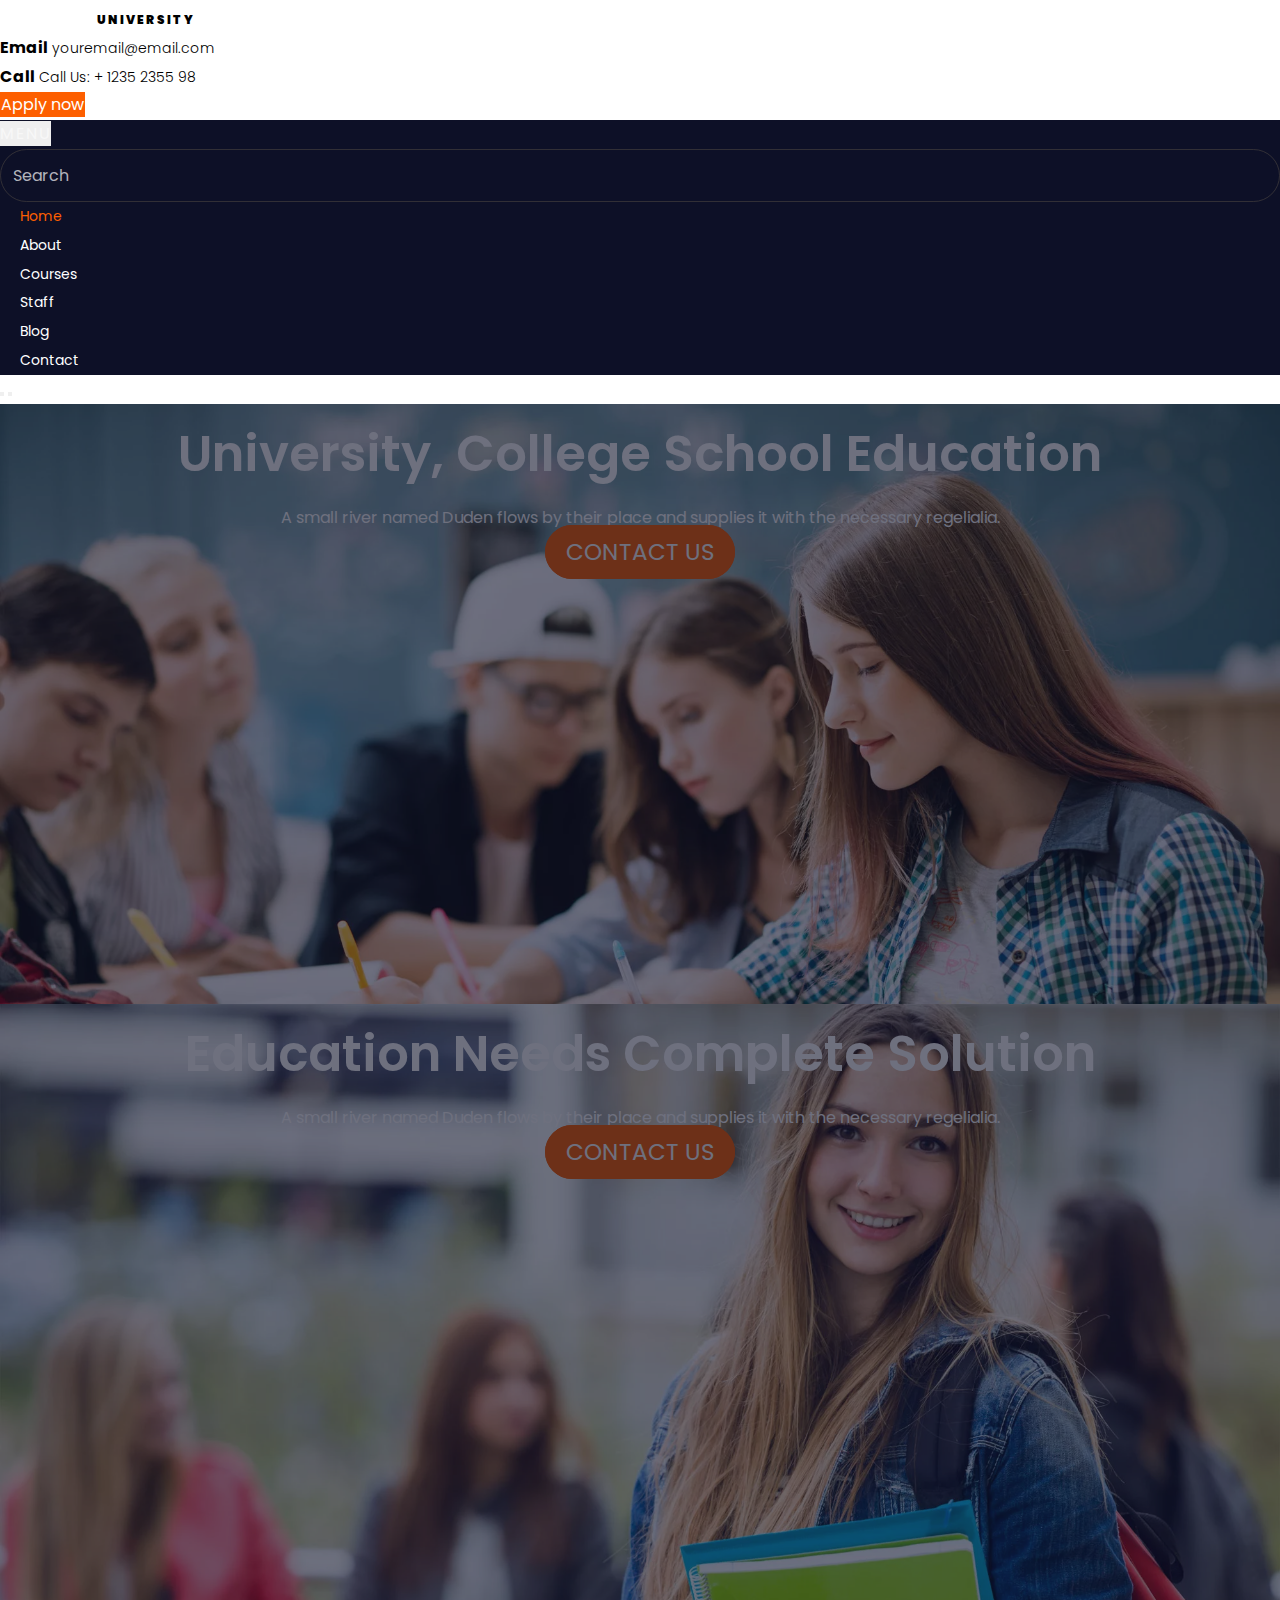
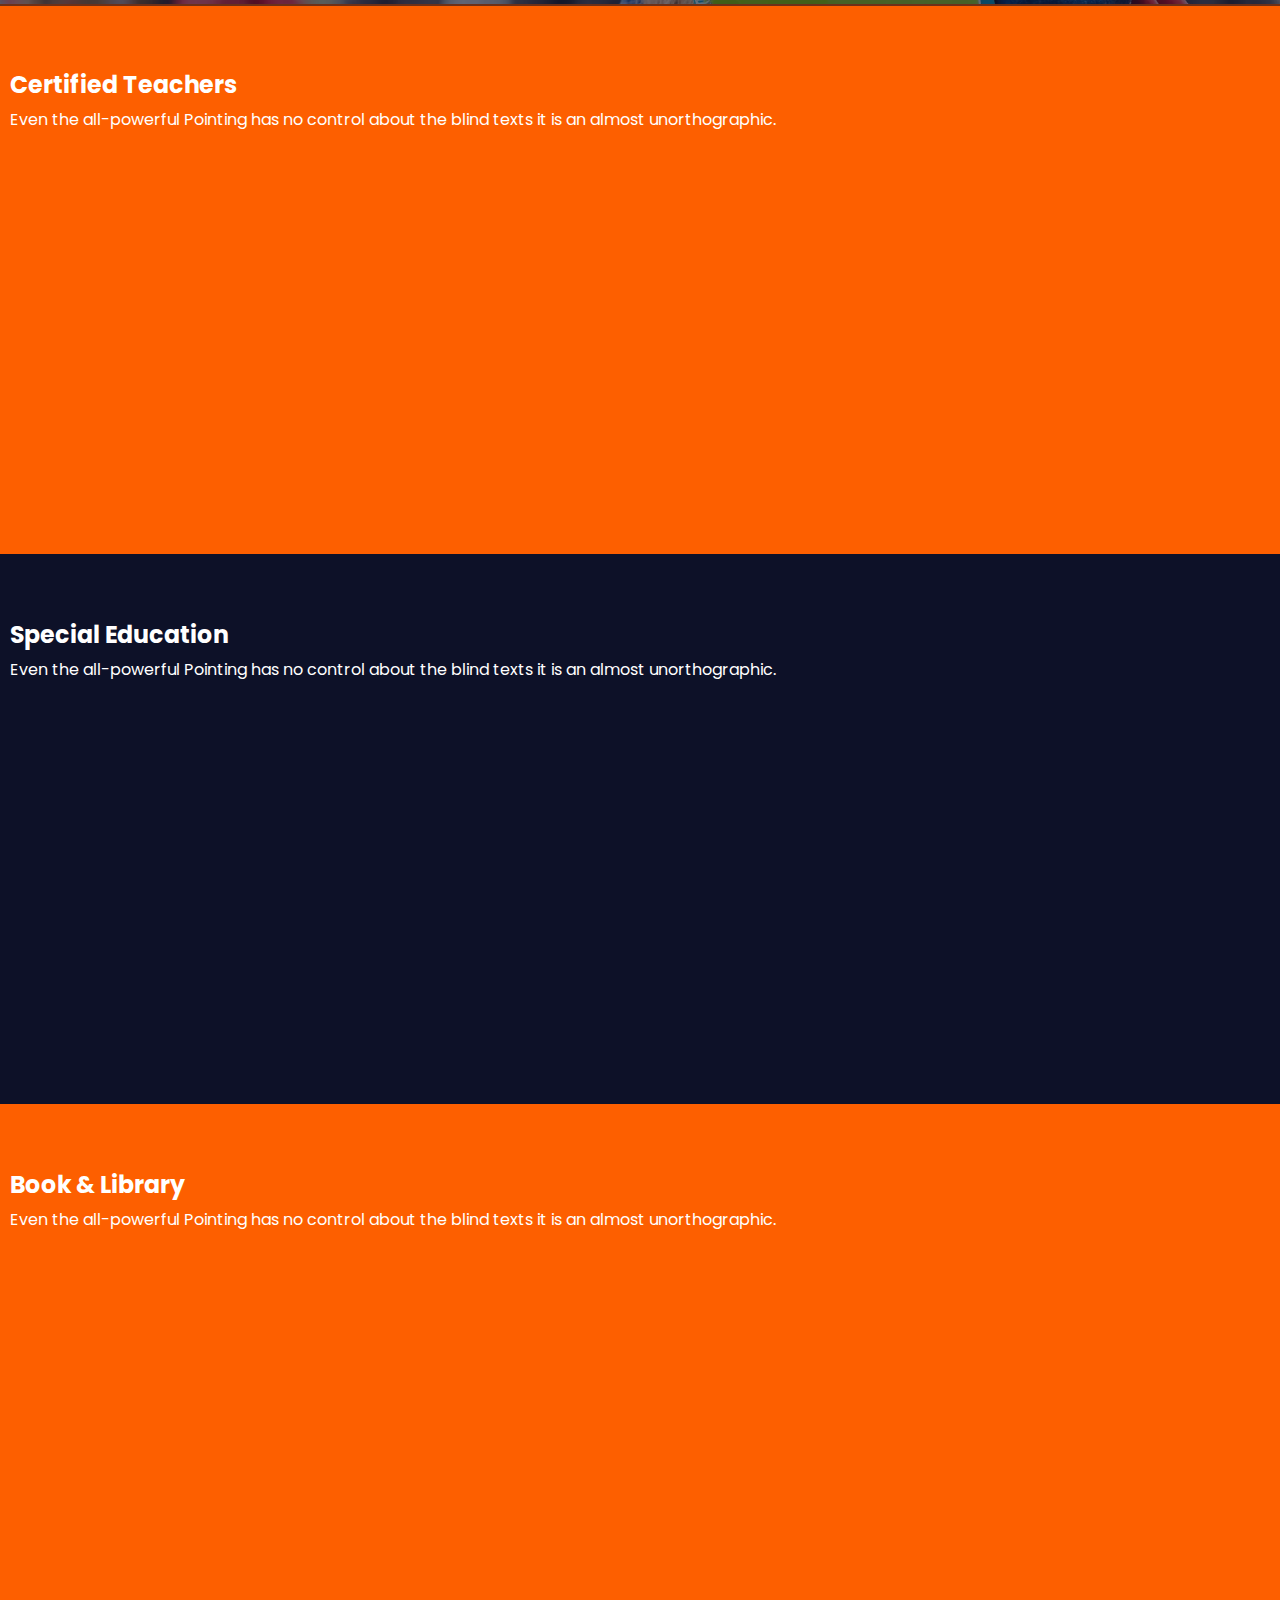
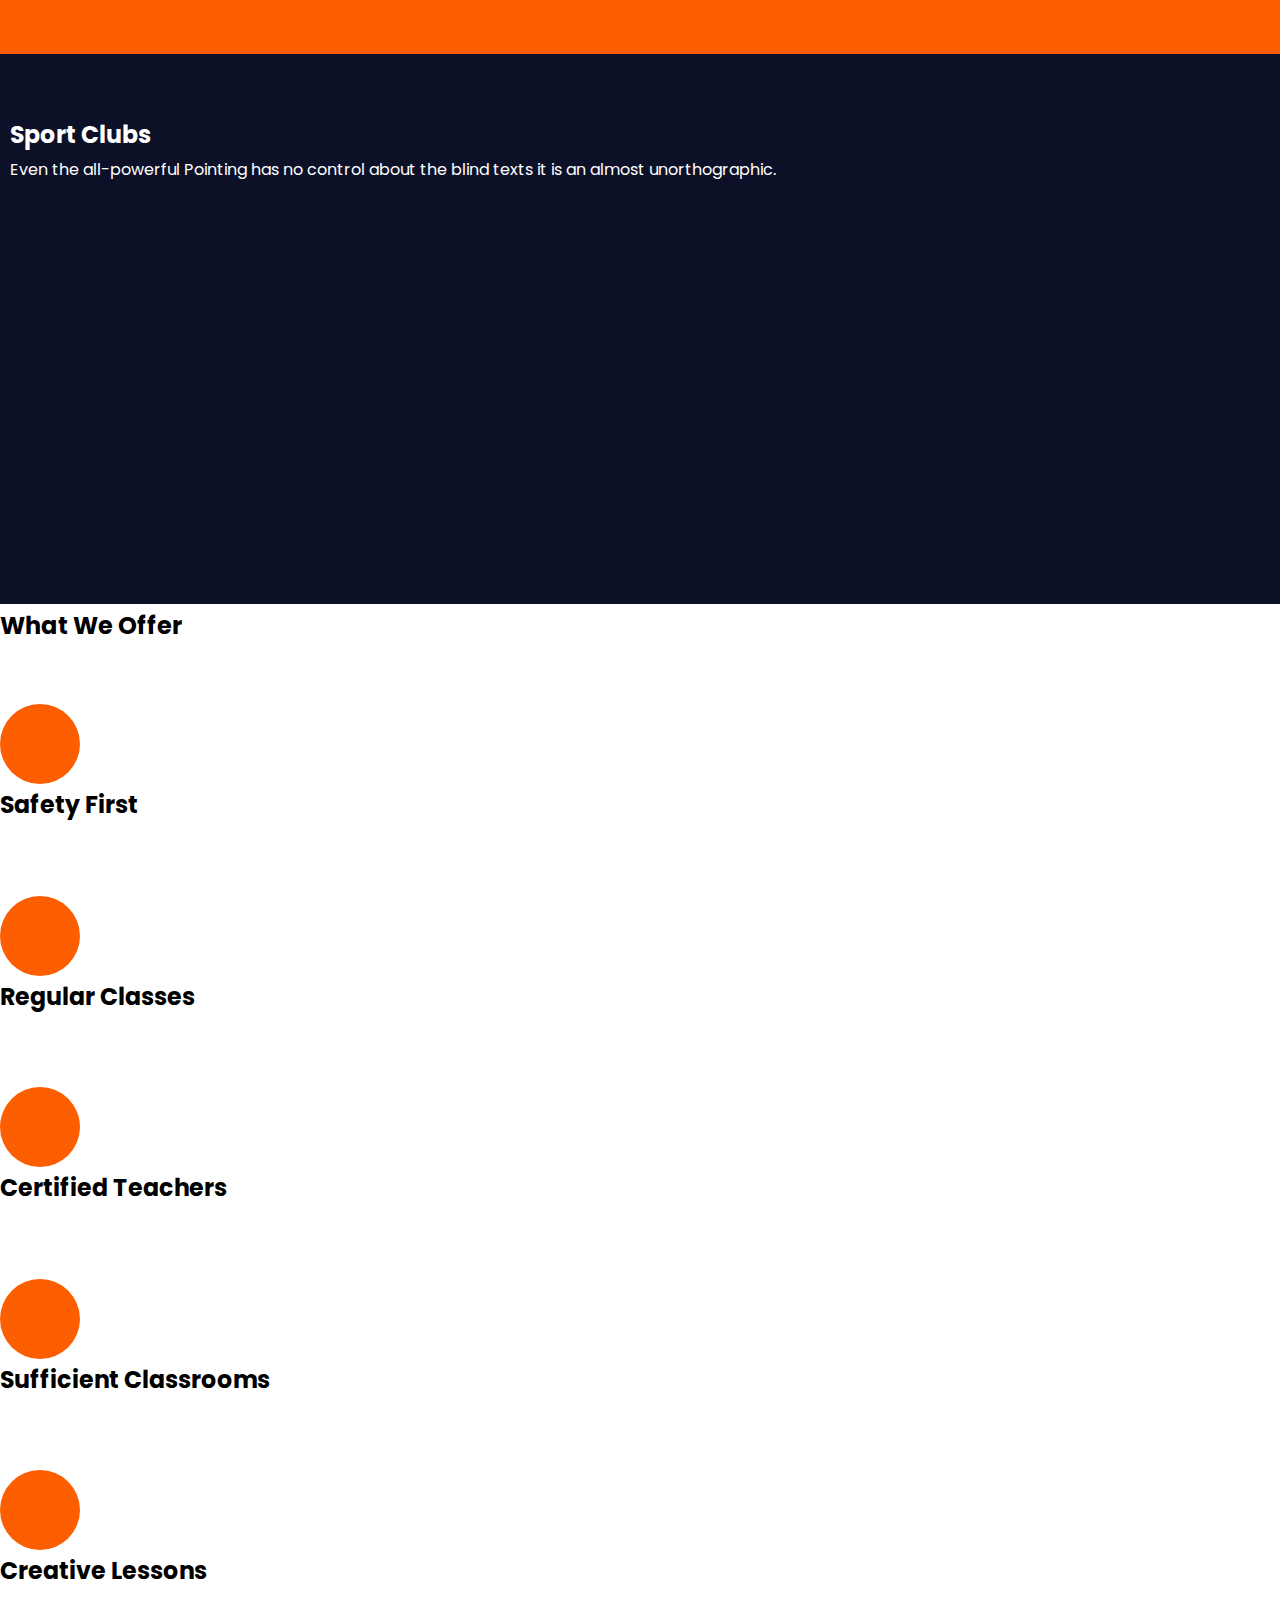
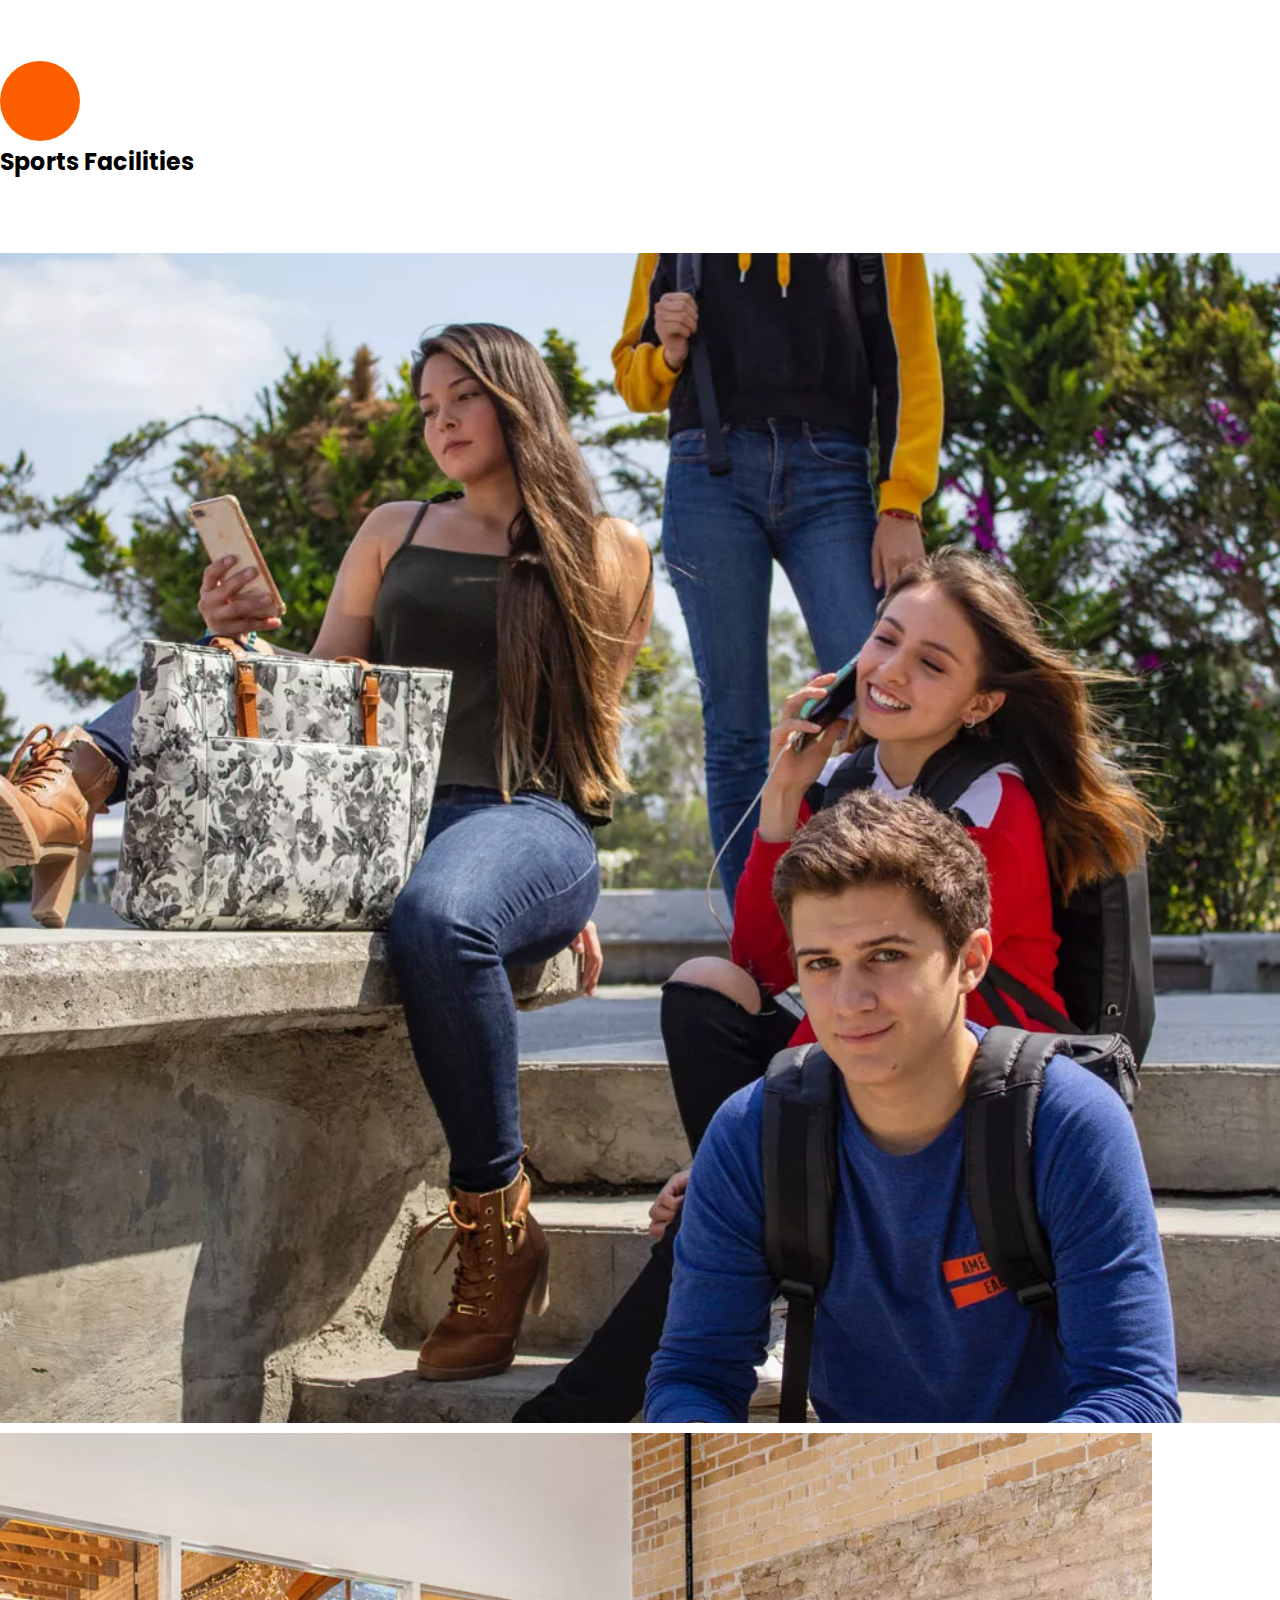
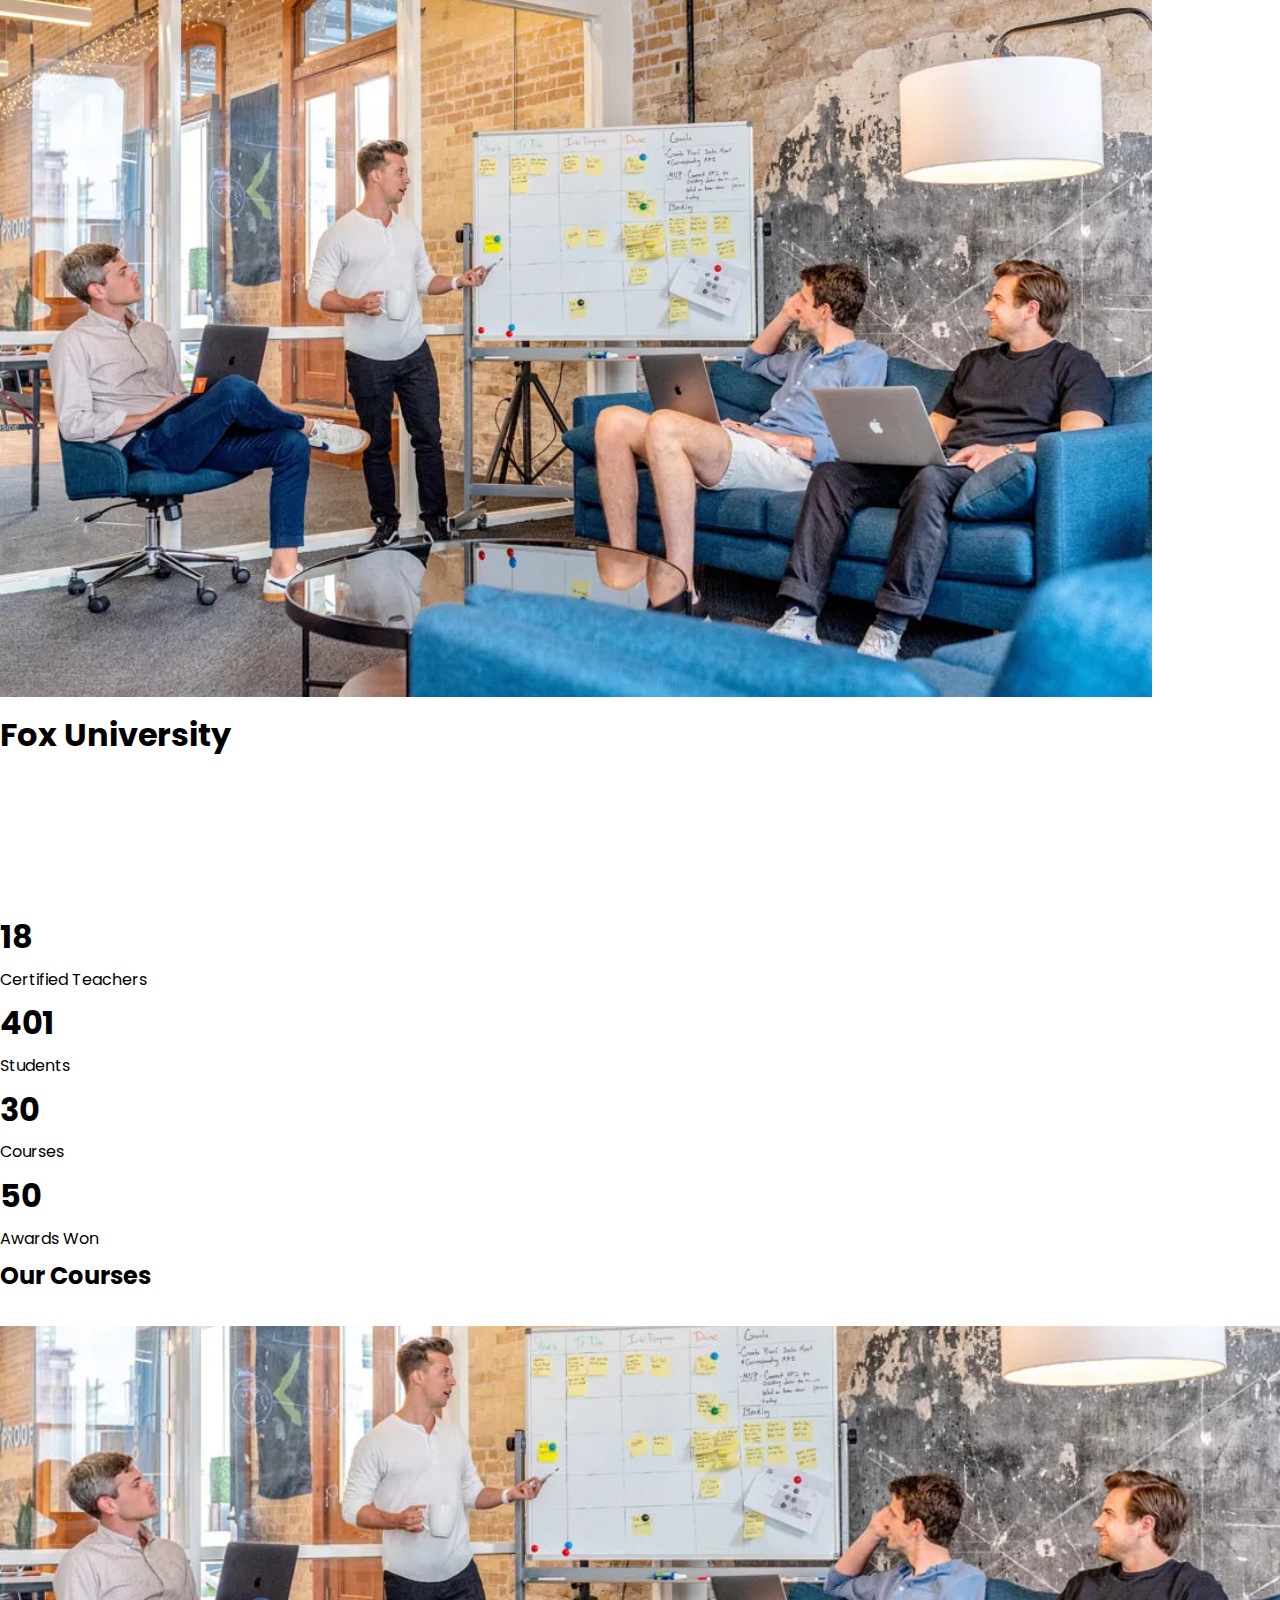
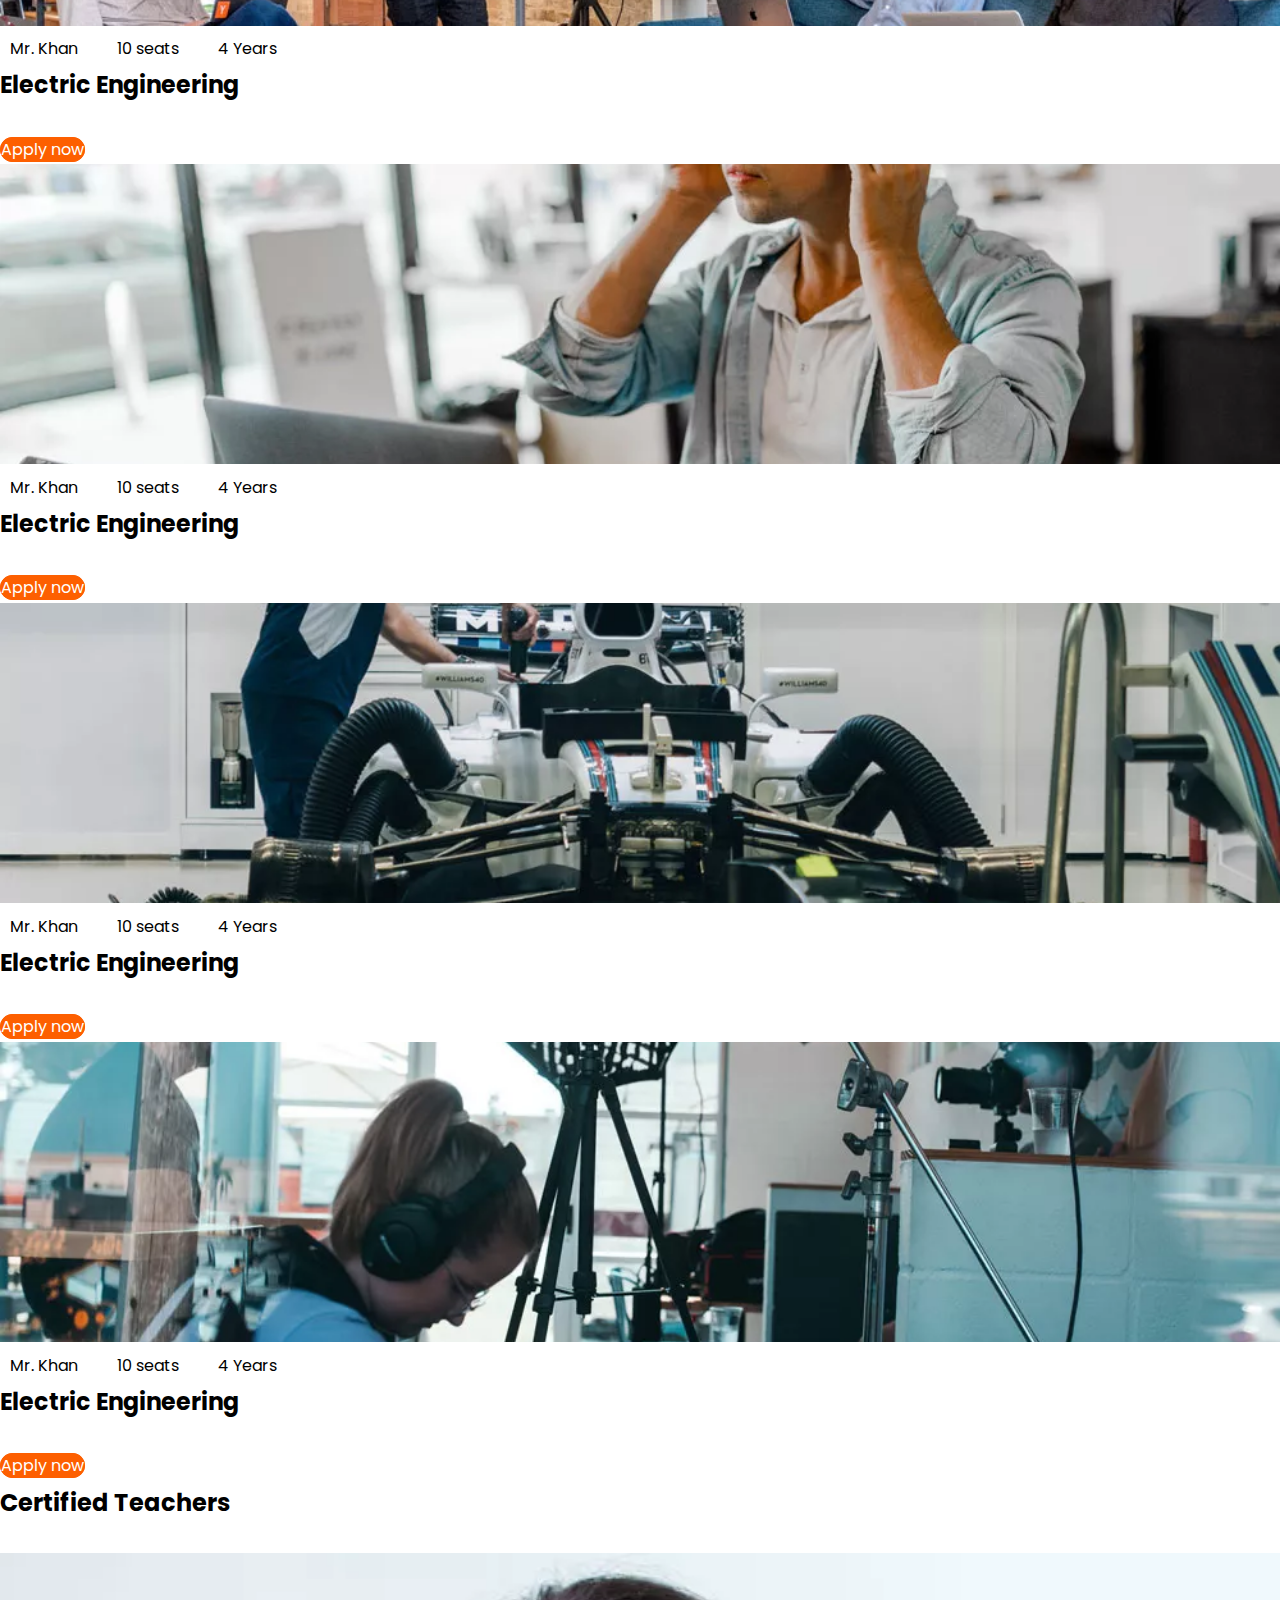
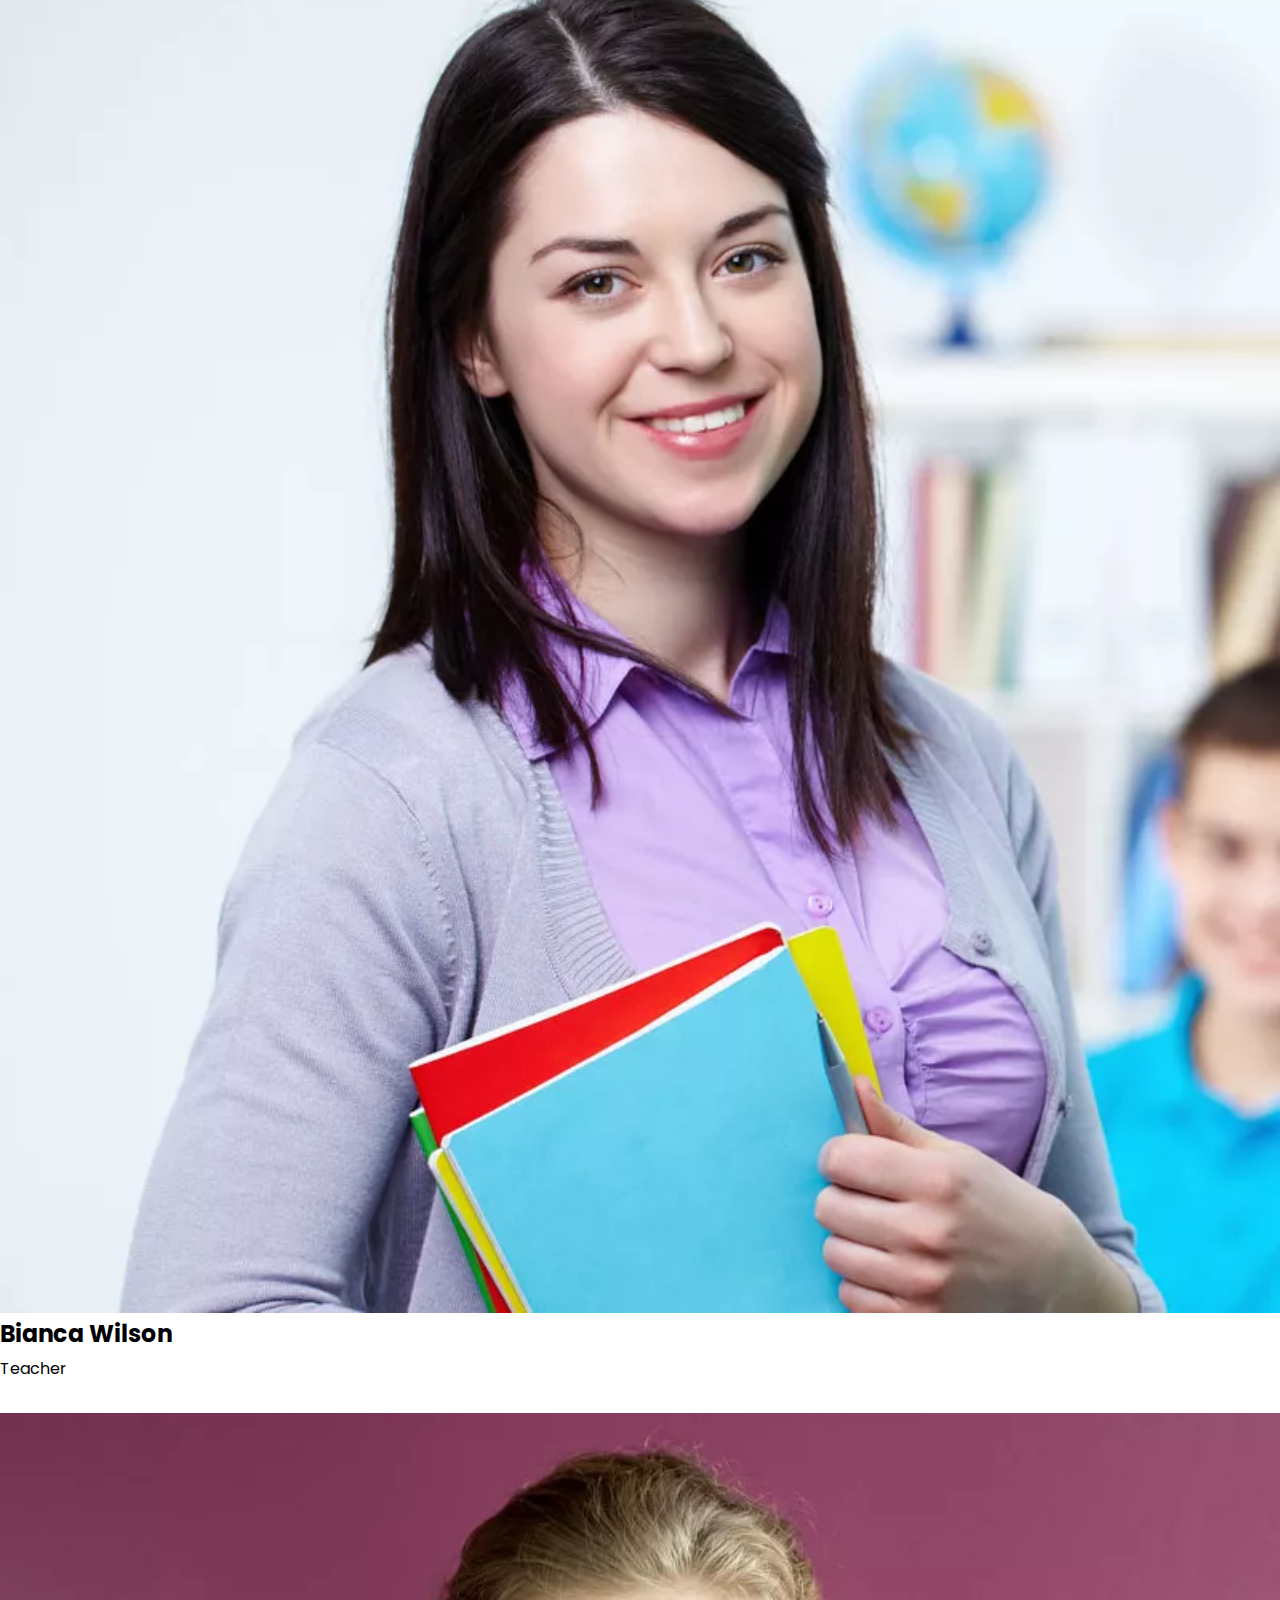
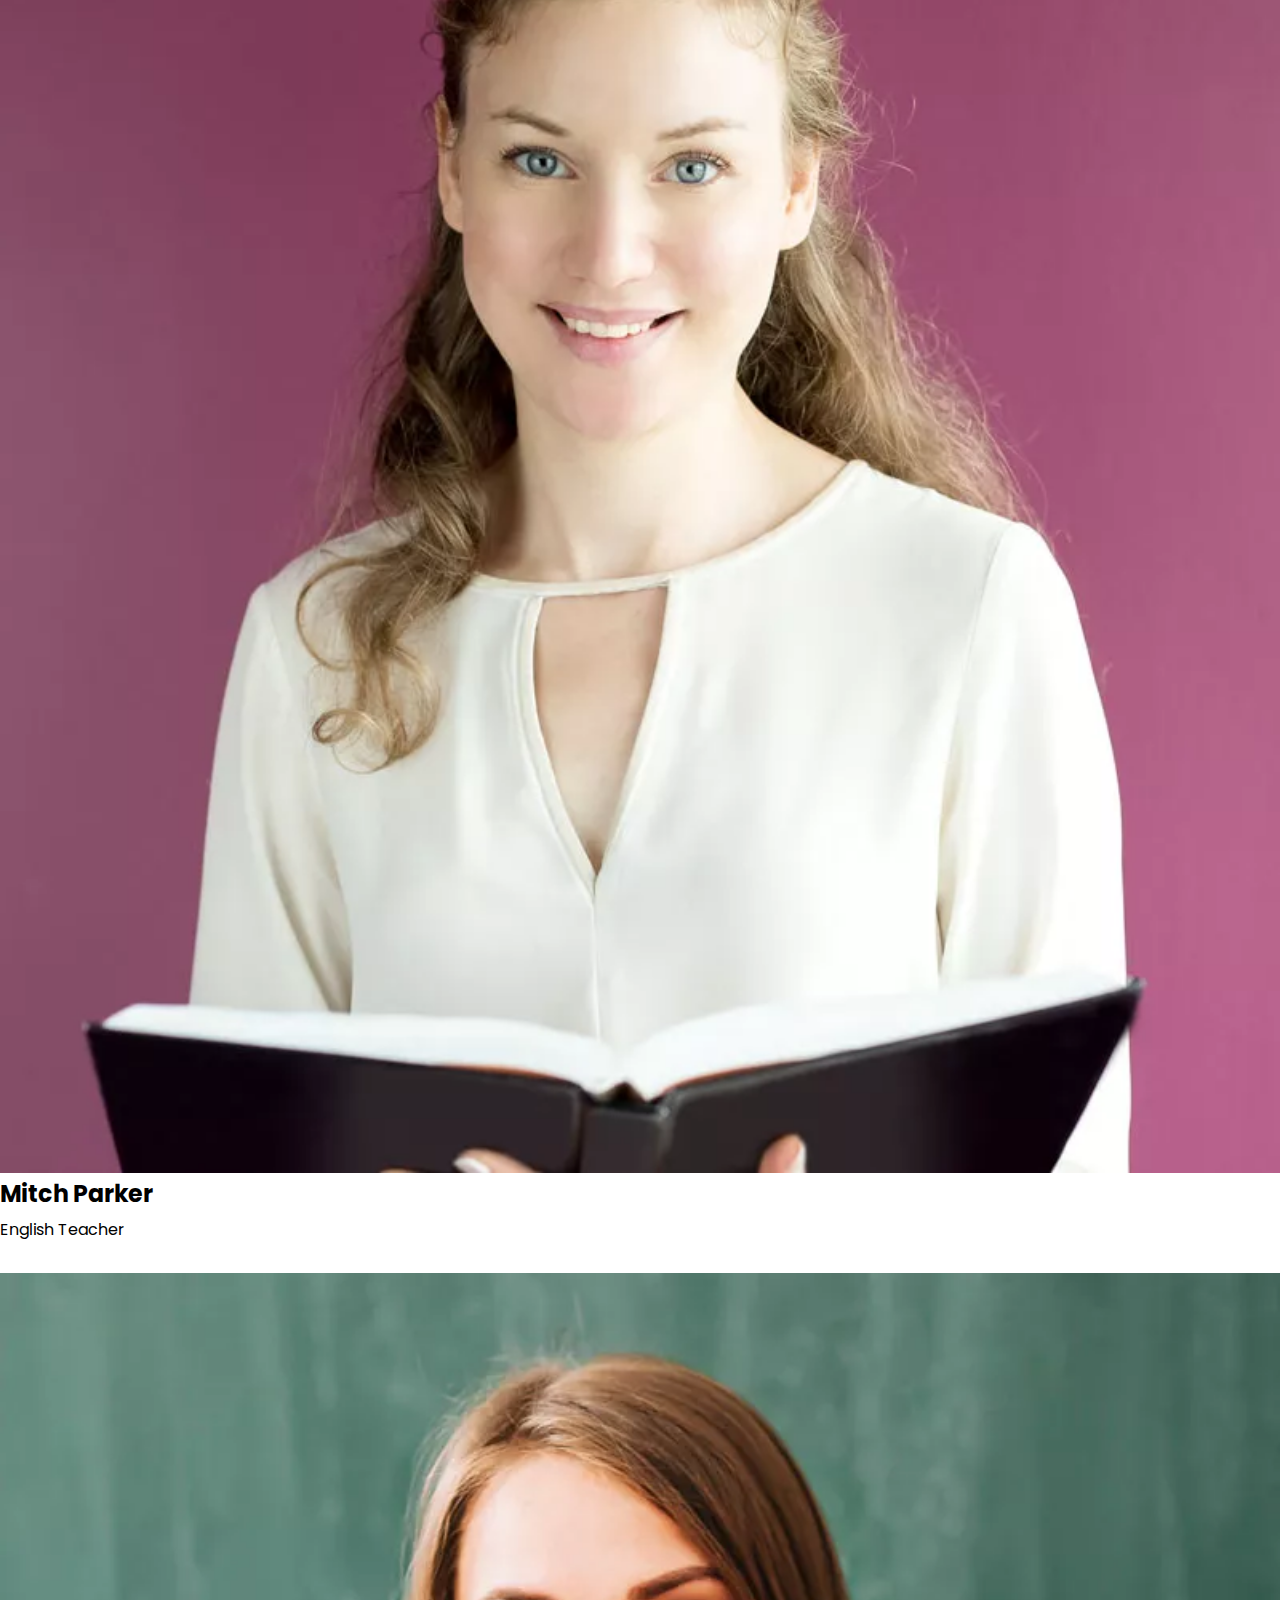
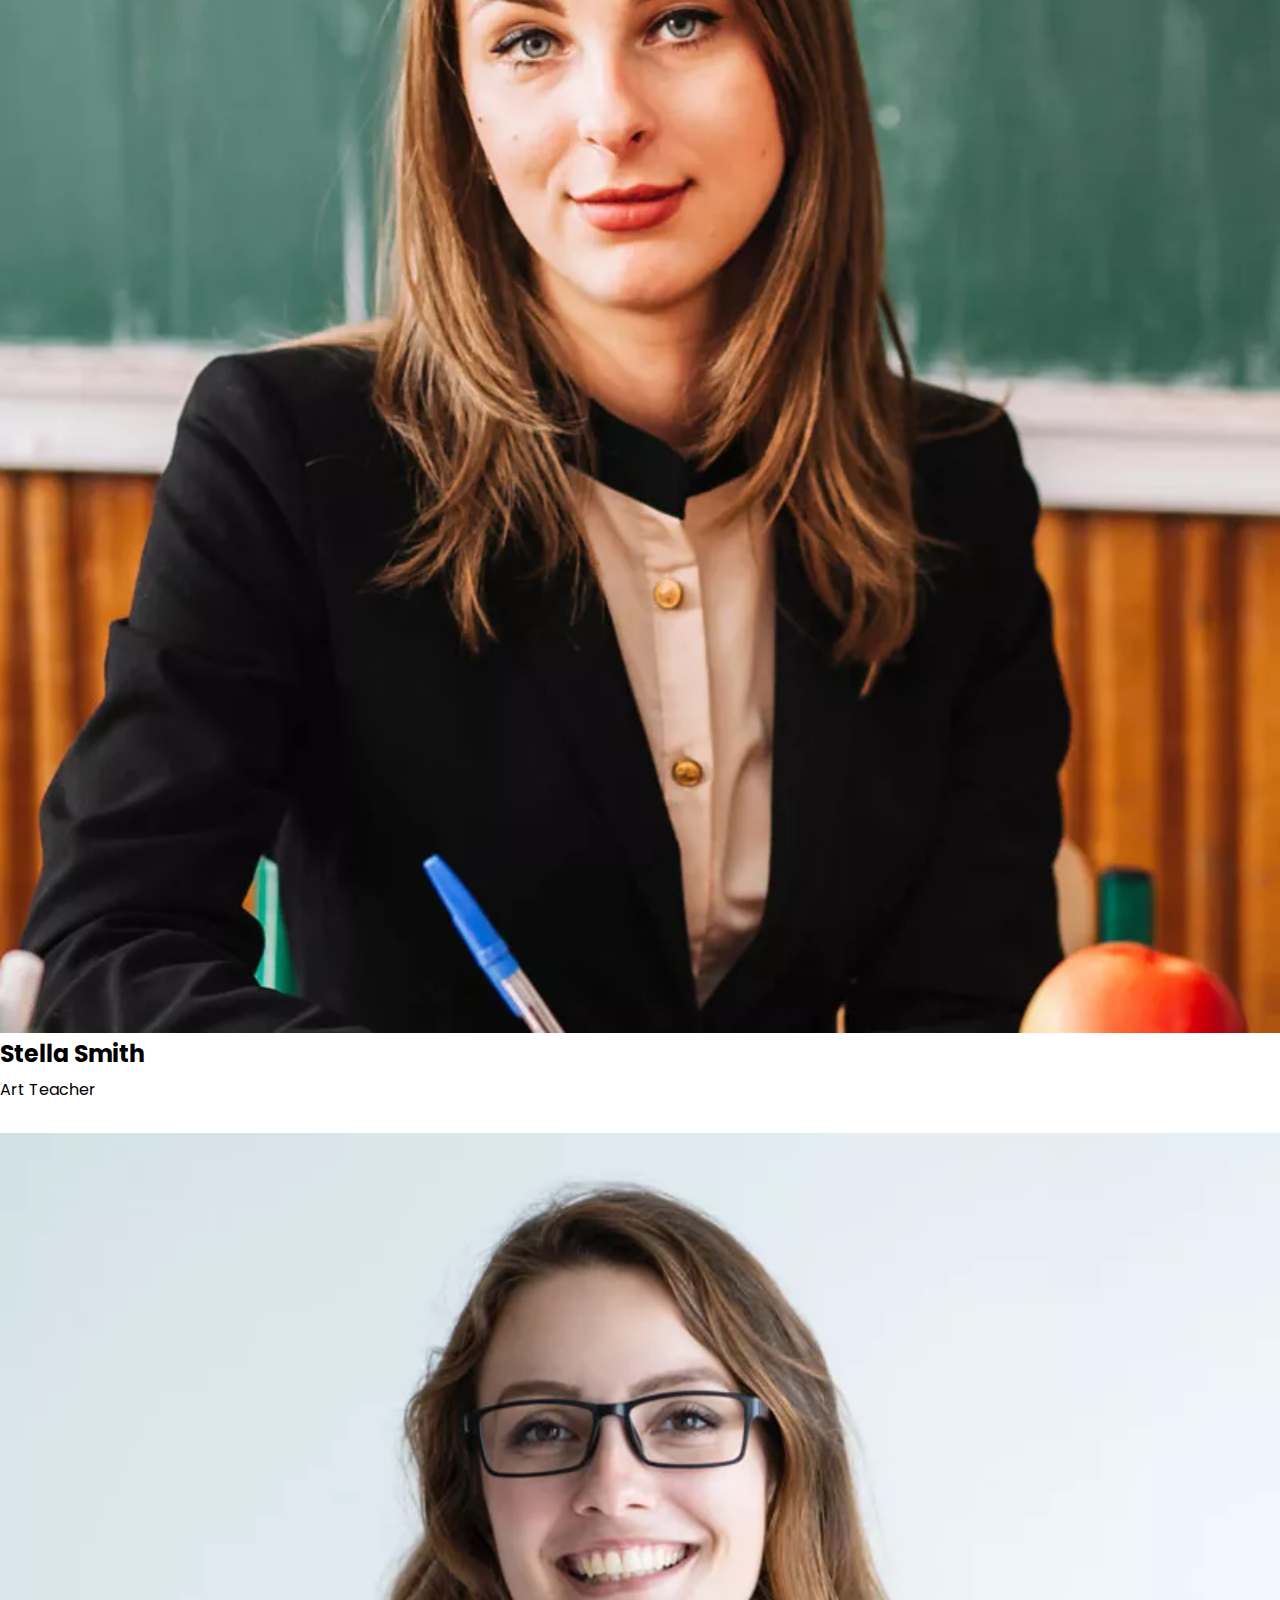
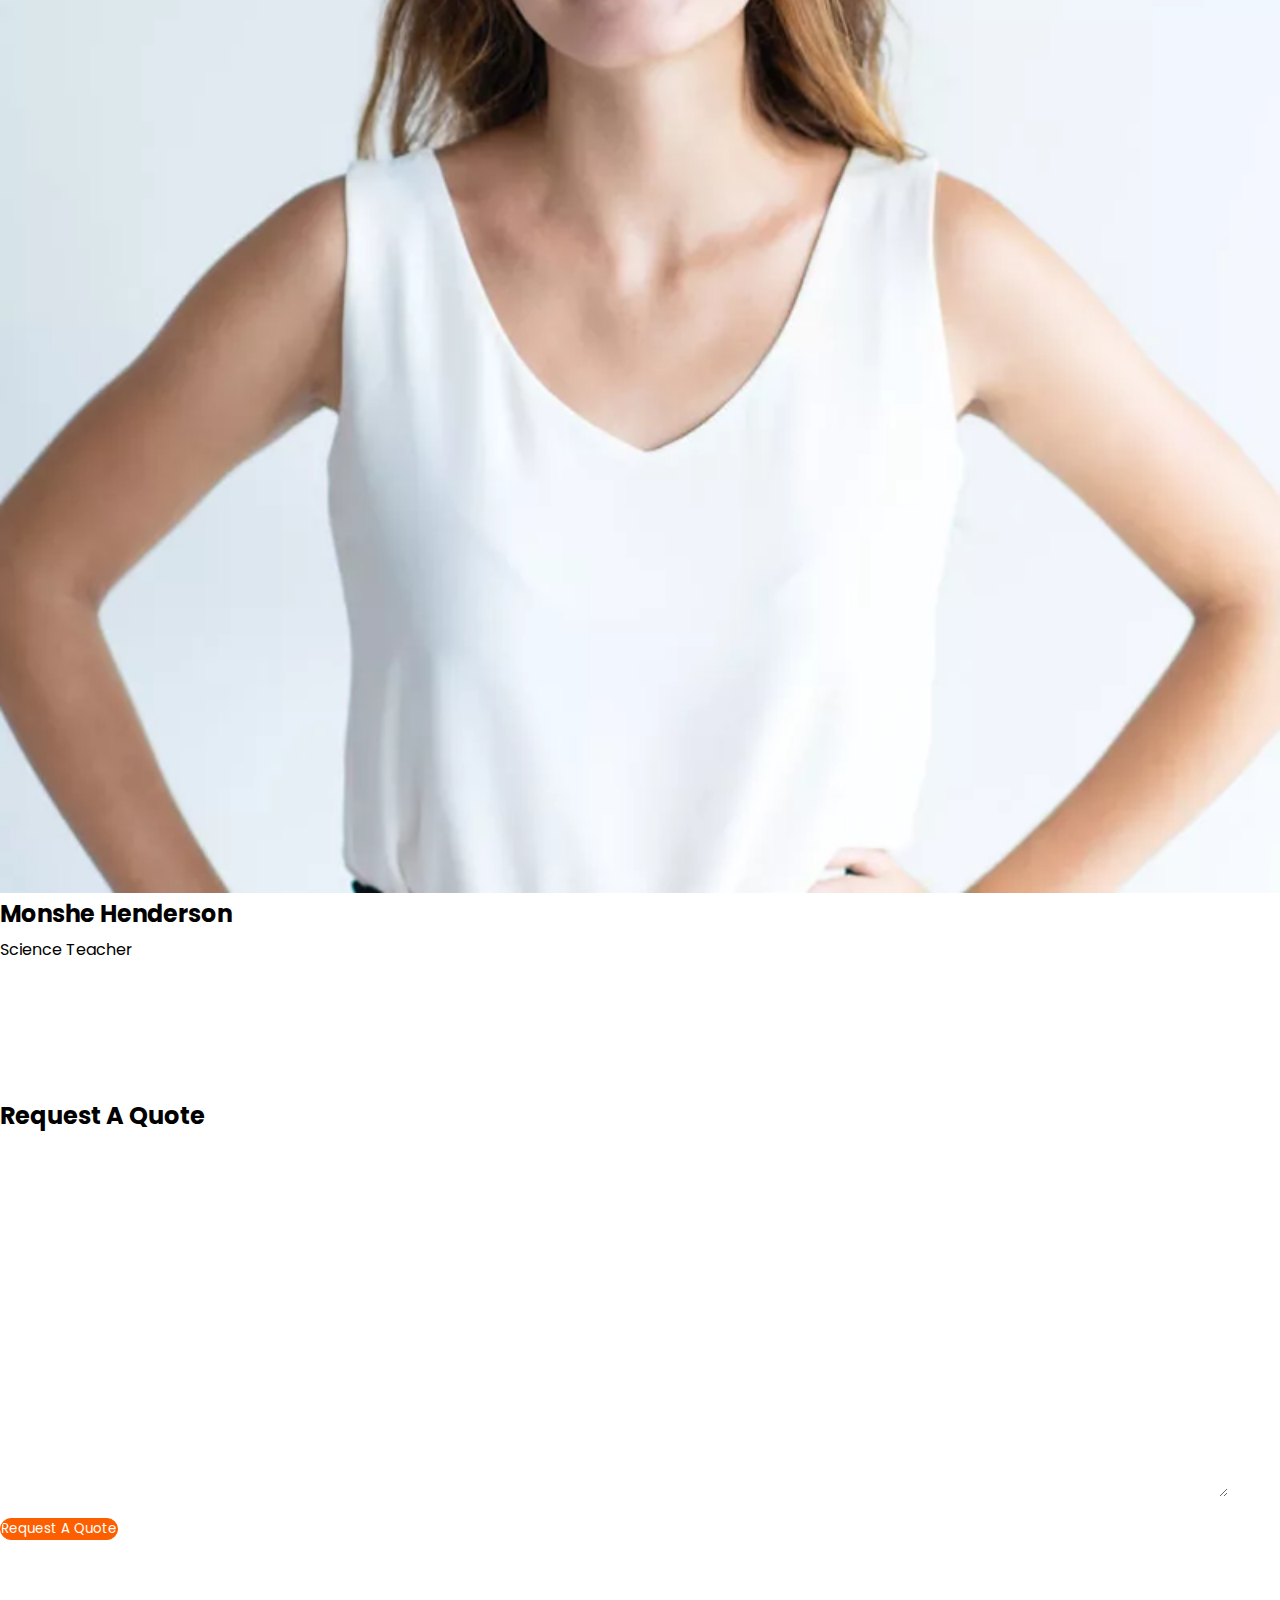
<file: index.html>
<!doctype html>
<html lang="en">

<head>
    <!-- Required meta tags -->
    <meta charset="UTF-8">
    <meta name="viewport" content="width=device-width, initial-scale=1">

    <!-- Bootstrap CSS -->
    <link href="https://cdn.jsdelivr.net/npm/bootstrap@5.0.2/dist/css/bootstrap.min.css" rel="stylesheet"
        integrity="sha384-EVSTQN3/azprG1Anm3QDgpJLIm9Nao0Yz1ztcQTwFspd3yD65VohhpuuCOmLASjC" crossorigin="anonymous">
    <link rel="stylesheet" href="css/style.css">
    <link rel="stylesheet" href="css/mobile.css">
    <link rel="stylesheet" href="https://cdnjs.cloudflare.com/ajax/libs/font-awesome/6.4.0/css/all.min.css"
        integrity="sha512-iecdLmaskl7CVkqkXNQ/ZH/XLlvWZOJyj7Yy7tcenmpD1ypASozpmT/E0iPtmFIB46ZmdtAc9eNBvH0H/ZpiBw=="
        crossorigin="anonymous" referrerpolicy="no-referrer" />

    <title>Bootstrap Demo</title>
</head>

<body>
    <div class="navbar-light">
        <div class="container">
            <div class="row d-flex align-items-center py-4">
                <div class="logo col-lg-4 mt-2">
                    <a class="navbar-brand d-flex flex-column" href="index.html">Fox.</a>
                    <span>University</span>
                </div>
                <div class=" col-lg-8">
                    <div class="row">
                        <div class="col-lg-4 my-lg-0 my-3 d-flex justify-content-start align-items-center">
                            <div class="icon  d-flex  align-items-center">
                                <i class="fa-sharp fa-solid fa-paper-plane me-3"></i>
                            </div>
                            <div class="text">
                                <span class="d-block">Email</span>
                                <span>youremail@email.com</span>
                            </div>
                        </div>
                        <div class="col-lg-4 d-flex justify-content-start align-items-center">
                            <div class="icon d-flex  align-items-center">
                                <i class="fa-sharp fa-solid fa-phone me-3"></i>
                            </div>
                            <div class="text">
                                <span class="d-block">Call</span>
                                <span>Call Us: + 1235 2355 98</span>
                            </div>
                        </div>
                        <div class="col-lg-4 ">
                            <div class="button mt-2 d-flex justify-content-end">
                                <a href="#" class="btn btn-primary ">
                                    <span>Apply now</span>
                                </a>
                            </div>
                        </div>
                    </div>
                </div>
            </div>
        </div>
    </div>



    <div class="container">
        <nav class="navbar navbar-expand-lg navbar-dark  ">
            <div class="container-fluid">
                <button class="navbar-toggler" type="button" data-bs-toggle="collapse"
                    data-bs-target="#navbarTogglerDemo01" aria-controls="navbarTogglerDemo01" aria-expanded="false"
                    aria-label="Toggle navigation">
                    <span class="navbar-toggler-icon"></span>
                    Menu
                </button>
                <form class="d-flex nav-form order-lg-last">
                    <input class="form-control me-2" type="search" placeholder="Search" aria-label="Search">
                    <i class="fa-sharp fa-solid fa-magnifying-glass"></i>
                </form>
                <div class="collapse navbar-collapse" id="navbarTogglerDemo01">
                    <ul class="navbar-nav me-auto mb-2 mb-lg-0">
                        <li class="nav-item">
                            <a class="nav-link active current-page" aria-current="page" href="index.html">Home</a>
                        </li>
                        <li class="nav-item">
                            <a class="nav-link active" href="about.html">About</a>
                        </li>
                        <li class="nav-item">
                            <a class="nav-link active" href="courses.html">Courses</a>
                        </li>
                        <li class="nav-item">
                            <a class="nav-link active" href="staff.html">Staff</a>
                        </li>
                        <li class="nav-item">
                            <a class="nav-link active" href="blog.html">Blog</a>
                        </li>
                        <li class="nav-item">
                            <a class="nav-link active" href="contact.html">Contact</a>
                        </li>
                    </ul>
                </div>
            </div>
        </nav>
    </div>


    <section class="header">


        <div id="carouselExampleDark" class="carousel slide carousel-fade" data-bs-ride="carousel">
            <div class="carousel-indicators">
                <button type="button" data-bs-target="#carouselExampleDark" data-bs-slide-to="0" class="active"
                    aria-current="true" aria-label="Slide 1"></button>
                <button type="button" data-bs-target="#carouselExampleDark" data-bs-slide-to="1"
                    aria-label="Slide 2"></button>
            </div>
            <div class="carousel-inner ">
                <div class="carousel-item active " data-bs-interval="2000">
                    <div class="overley" style="  background-image: url(img/bg_1.jpg);">
                        <div class="carousel-caption ">
                            <h1>University, College School Education</h1>
                            <p class="para">A small river named Duden flows by their place and supplies it with the
                                necessary regelialia.
                            </p>
                            <div class="button mt-2 d-flex justify-content-end">
                                <a href="#" class="btn btn-2 btn-primary ">
                                    <span>Contact Us</span>
                                </a>
                            </div>
                        </div>
                    </div>
                </div>
                <div class="carousel-item" data-bs-interval="2000">
                    <div class="overley" style="background-image: url(img/bg_2.jpg);">
                        <div class="carousel-caption ">
                            <h1>Education Needs Complete Solution</h1>
                            <p class="para">A small river named Duden flows by their place and supplies it with the
                                necessary regelialia.
                            </p>
                            <div class="button mt-2 d-flex justify-content-end">
                                <a href="#" class="btn btn-2 btn-primary ">
                                    <span>Contact Us</span>
                                </a>
                            </div>
                        </div>
                    </div>
                </div>
            </div>
        </div>
    </section>

    <section class="services">
        <div class="container-fluid">
            <div class="row align-items-center">
                <div class="s-height col-md-3 d-flex align-items-center justify-content-center flex-column">
                    <div class="icon">
                        <i class="fa-solid fa-chalkboard-user "></i>
                    </div>
                    <div class="text-area d-flex align-items-center justify-content-center flex-column">
                        <h3 class="heading mb-4">Certified Teachers</h3>
                        <p class="text-center">Even the all-powerful Pointing has no control about the blind texts it is
                            an
                            almost
                            unorthographic.</p>
                    </div>
                </div>
                <div style="background: #0D1128;"
                    class="s-height col-md-3 d-flex align-items-center justify-content-center flex-column">
                    <div class="icon">
                        <i class="fa-solid fa-book-open-reader"></i>
                    </div>
                    <div class="text-area d-flex align-items-center justify-content-center flex-column">
                        <h3 class="heading mb-4">Special Education</h3>
                        <p class="text-center">Even the all-powerful Pointing has no control about the blind texts it is
                            an
                            almost
                            unorthographic.</p>
                    </div>
                </div>
                <div class="s-height col-md-3 d-flex align-items-center justify-content-center flex-column">
                    <div class="icon">
                        <i class="fa-solid fa-book-journal-whills"></i>
                    </div>
                    <div class="text-area d-flex align-items-center justify-content-center flex-column">
                        <h3 class="heading mb-4">Book & Library</h3>
                        <p class="text-center">Even the all-powerful Pointing has no control about the blind texts it is
                            an
                            almost
                            unorthographic.</p>
                    </div>
                </div>
                <div style="background: #0D1128;"
                    class="s-height col-md-3 d-flex align-items-center justify-content-center flex-column">
                    <div class="icon">
                        <i class="fa-solid fa-basketball"></i>
                    </div>
                    <div class="text-area d-flex align-items-center justify-content-center flex-column">
                        <h3 class="heading mb-4">Sport Clubs</h3>
                        <p class="text-center">Even the all-powerful Pointing has no control about the blind texts it is
                            an
                            almost
                            unorthographic.</p>
                    </div>
                </div>
            </div>
        </div>
    </section>

    <section class="offer">
        <div class="container align-items-center">
            <div class="row align-items-center">
                <div class="col-md-7 py-5">
                    <h2 class="mb-4">What We Offer</h2>
                    <p class="text-dark text-secondary">On her way she met a copy. The copy warned the Little Blind
                        Text, that where it
                        came from it
                        would have been rewritten a thousand times and everything that was left from its origin would be
                        the word.</p>
                    <div class="row my-5">
                        <div class="margin-bottom col-lg-6 d-flex justify-content-center align-items-center">
                            <div class="icon-2 d-flex justify-content-center align-items-center"><i
                                    class="text-white fa-solid fa-shield-virus fa-2x p-4"></i></div>
                            <div class="text-2 text-secondary">
                                <h3>Safety First</h3>
                                <p class="text-dark text-secondary">Far far away, behind the word mountains, far from
                                    the countries Vokalia.</p>

                            </div>
                        </div>
                        <div class="margin-bottom col-lg-6 d-flex justify-content-center align-items-center">
                            <div class="icon-2 d-flex justify-content-center align-items-center"><i
                                    class="text-white fa-solid fa-shield-virus fa-2x p-4"></i></div>
                            <div class="text-2 text-secondary">
                                <h3>Regular Classes</h3>
                                <p class="text-dark text-secondary">Far far away, behind the word mountains, far from
                                    the countries Vokalia.</p>

                            </div>
                        </div>
                        <div class="margin-bottom col-lg-6 d-flex justify-content-center align-items-center">
                            <div class="icon-2 d-flex justify-content-center align-items-center"><i
                                    class="text-white fa-solid fa-shield-virus fa-2x p-4"></i></div>
                            <div class="text-2 text-secondary">
                                <h3>Certified Teachers</h3>
                                <p class="text-dark text-secondary">Far far away, behind the word mountains, far from
                                    the countries Vokalia.</p>

                            </div>
                        </div>
                        <div class="margin-bottom col-lg-6 d-flex justify-content-center align-items-center">
                            <div class="icon-2 d-flex justify-content-center align-items-center"><i
                                    class="text-white fa-solid fa-shield-virus fa-2x p-4"></i></div>
                            <div class="text-2 text-secondary">
                                <h3>Sufficient Classrooms</h3>
                                <p class="text-dark text-secondary">Far far away, behind the word mountains, far from
                                    the countries Vokalia.</p>

                            </div>
                        </div>
                        <div class="margin-bottom col-lg-6 d-flex justify-content-center align-items-center">
                            <div class="icon-2 d-flex justify-content-center align-items-center"><i
                                    class="text-white fa-solid fa-shield-virus fa-2x p-4"></i></div>
                            <div class="text-2 text-secondary">
                                <h3>Creative Lessons</h3>
                                <p class="text-dark text-secondary">Far far away, behind the word mountains, far from
                                    the countries Vokalia.</p>

                            </div>
                        </div>
                        <div class="margin-bottom col-lg-6 d-flex justify-content-center align-items-center">
                            <div class="icon-2 d-flex justify-content-center align-items-center"><i
                                    class="text-white fa-solid fa-shield-virus fa-2x p-4"></i></div>
                            <div class="text-2 text-secondary">
                                <h3>Sports Facilities</h3>
                                <p class="text-dark ">Far far away, behind the word mountains, far from
                                    the countries Vokalia.</p>

                            </div>
                        </div>
                    </div>
                </div>
                <div class="col-md-5 d-md-block d-none">
                    <div class="about-image">
                        <img src="img/about.jpg" alt="">
                    </div>
                </div>
            </div>
        </div>

    </section>

    <section class="campus py-5">
        <div class="container py-5">
            <div class="row justify-content-center mb-5 pb-2 d-flex">
                <div class="col-md-6 d-flex">
                    <div class="img d-flex align-items-center">
                        <div class="d-flex justify-content-center">
                            <img src="img/course-1.jpg" alt="">
                        </div>
                    </div>
                </div>
                <div class="col-md-6 pl-lg-5 pt-md-0 pt-5 d-flex justify-content-center align-items-center flex-column">
                    <h1 class="mb-4 text-white ">Fox University</h1>
                    <p>Separated they live in. A small river named Duden flows by their place and supplies it with the
                        necessary regelialia. It is a paradisematic country. A small river named Duden flows by their
                        place and supplies it with the necessary regelialia. It is a paradisematic country, in which
                        roasted parts of sentences fly into your mouth.</p>
                    <p>A small river named Duden flows by their place and supplies it with the necessary regelialia. It
                        is a paradisematic country, in which roasted parts of sentences fly into your mouth.</p>
                </div>
            </div>
            <div class="row d-flex align-items-center justify-content-center">
                <div class="col-lg-12">
                    <div class="row d-flex justify-content-center align-items-center text-white">
                        <div class="col-md d-flex justify-content-center">
                            <div>
                                <div class="d-flex flex-column justify-content-center align-items-center">
                                    <h1>18</h1>
                                    <span class="text-white">Certified Teachers</span>
                                </div>
                            </div>
                        </div>
                        <div class="col-md d-flex justify-content-center ">
                            <div>
                                <div class="d-flex flex-column justify-content-center align-items-center">
                                    <h1>401</h1>
                                    <span class="text-white">Students</span>
                                </div>
                            </div>
                        </div>
                        <div class="col-md d-flex justify-content-center ">
                            <div>
                                <div class="d-flex flex-column justify-content-center align-items-center">
                                    <h1>30</h1>
                                    <span class="text-white">Courses</span>
                                </div>
                            </div>
                        </div>
                        <div class="col-md d-flex justify-content-center align-items-center ">
                            <div>
                                <div class="d-flex flex-column justify-content-center align-items-center">
                                    <h1>50</h1>
                                    <span class="text-white">Awards Won</span>
                                </div>
                            </div>
                        </div>
                    </div>
                </div>
            </div>
        </div>
    </section>



    <section class="courses-section pt-5">
        <div class="container-fluid py-5 px-4">
            <div class="row justify-content-center mb-5 pb-2">
                <div class="col-md-8 text-center">
                    <h2 class="mb-4">Our Courses</h2>
                    <p class="text-dark">Separated they live in. A small river named Duden flows by their place and
                        supplies it with the
                        necessary regelialia. It is a paradisematic country</p>
                </div>
            </div>
            <div class="row justify-content-center">
                <div class="col-md-6 col-lg-3 pb-5 ">
                    <div class="img"><img src="img/course-1.jpg" alt=""></div>
                    <div class="pt-4">
                        <p class=" d-flex">
                            <span><i class="fa-solid fa-user "></i>Mr. Khan</span>
                            <span><i class="fa-solid fa-chair "></i>10 seats</span>
                            <span><i class="fa-regular fa-calendar-days"></i>4 Years</span>
                        </p>
                        <h3>Electric Engineering</h3>
                        <p class="text-dark">Separated they live in. A small river named Duden flows by their place and
                            supplies it with
                            the necessary regelialia. It is a paradisematic country</p>
                        <a href="#" class="btn btn-primary">Apply now</a>
                    </div>
                </div>
                <div class="col-md-6 col-lg-3 pb-5 ">
                    <div class="img"><img src="img/course-2.jpg" alt=""></div>
                    <div class="pt-4">
                        <p class=" d-flex">
                            <span><i class="fa-solid fa-user "></i>Mr. Khan</span>
                            <span><i class="fa-solid fa-chair "></i>10 seats</span>
                            <span><i class="fa-regular fa-calendar-days"></i>4 Years</span>
                        </p>
                        <h3>Electric Engineering</h3>
                        <p class="text-dark">Separated they live in. A small river named Duden flows by their place and
                            supplies it with
                            the necessary regelialia. It is a paradisematic country</p>
                        <a href="#" class="btn btn-primary">Apply now</a>
                    </div>
                </div>
                <div class="col-md-6 col-lg-3 pb-5 ">
                    <div class="img"><img src="img/course-3.jpg" alt=""></div>
                    <div class="pt-4">
                        <p class=" d-flex">
                            <span><i class="fa-solid fa-user "></i>Mr. Khan</span>
                            <span><i class="fa-solid fa-chair "></i>10 seats</span>
                            <span><i class="fa-regular fa-calendar-days"></i>4 Years</span>
                        </p>
                        <h3>Electric Engineering</h3>
                        <p class="text-dark">Separated they live in. A small river named Duden flows by their place and
                            supplies it with
                            the necessary regelialia. It is a paradisematic country</p>
                        <a href="#" class="btn btn-primary">Apply now</a>
                    </div>
                </div>
                <div class="col-md-6 col-lg-3 pb-5 ">
                    <div class="img"><img src="img/course-4.jpg" alt=""></div>
                    <div class="pt-4">
                        <p class=" d-flex">
                            <span><i class="fa-solid fa-user "></i>Mr. Khan</span>
                            <span><i class="fa-solid fa-chair "></i>10 seats</span>
                            <span><i class="fa-regular fa-calendar-days"></i>4 Years</span>
                        </p>
                        <h3>Electric Engineering</h3>
                        <p class="text-dark">Separated they live in. A small river named Duden flows by their place and
                            supplies it with
                            the necessary regelialia. It is a paradisematic country</p>
                        <a href="#" class="btn btn-primary">Apply now</a>
                    </div>
                </div>
            </div>
        </div>
    </section>



    <section class="teachers-section">
        <div class="container-fluid px-4">
            <div class="row justify-content-center mb-5 pb-2">
                <div class="col-md-8 text-center">
                    <h2 class="mb-4">Certified Teachers</h2>
                    <p class="text-dark">Separated they live in. A small river named Duden flows by their place and
                        supplies it with the
                        necessary regelialia. It is a paradisematic country</p>
                </div>
            </div>
            <div class="row justify-content-center align-items-center">
                <div class="col-md-6 col-lg-3">
                    <div class="staff">
                        <div class="d-flex align-items-stretch">
                            <div class="img align-self-stretch"><img src="img/teacher-1.jpg" alt="">
                            </div>
                        </div>
                        <div class="pt-3 text-center">
                            <h3>Bianca Wilson</h3>
                            <span class="mb-2">Teacher</span>
                            <div>
                                <p class="text-dark">I am an ambitious workaholic, but apart from that, pretty simple
                                    person.</p>
                            </div>
                        </div>
                    </div>
                </div>
                <div class="col-md-6 col-lg-3">
                    <div class="staff">
                        <div class="d-flex align-items-stretch">
                            <div class="img align-self-stretch"><img src="img/teacher-2.jpg" alt="">
                            </div>
                        </div>
                        <div class="pt-3 text-center">
                            <h3>Mitch Parker</h3>
                            <span class="mb-2">English Teacher</span>
                            <div>
                                <p class="text-dark">I am an ambitious workaholic, but apart from that, pretty simple
                                    person.</p>
                            </div>
                        </div>
                    </div>
                </div>
                <div class="col-md-6 col-lg-3">
                    <div class="staff">
                        <div class="d-flex align-items-stretch">
                            <div class="img align-self-stretch"><img src="img/teacher-3.jpg" alt="">
                            </div>
                        </div>
                        <div class="pt-3 text-center">
                            <h3>Stella Smith</h3>
                            <span class="mb-2">Art Teacher</span>
                            <div>
                                <p class="text-dark">I am an ambitious workaholic, but apart from that, pretty simple
                                    person.</p>
                            </div>
                        </div>
                    </div>
                </div>
                <div class="col-md-6 col-lg-3">
                    <div class="staff">
                        <div class=" d-flex align-items-stretch">
                            <div class="img align-self-stretch"><img src="img/teacher-4.jpg" alt="">
                            </div>
                        </div>
                        <div class="pt-3 text-center">
                            <h3>Monshe Henderson</h3>
                            <span class="mb-2">Science Teacher</span>
                            <div>
                                <p class="text-dark">I am an ambitious workaholic, but apart from that, pretty simple
                                    person.</p>
                            </div>
                        </div>
                    </div>
                </div>
            </div>
        </div>
    </section>


    <section class="contact ">
        <div class="container">
            <div class="row justify-content-end">
                <div class="col-lg-6 py-5 px-md-5">
                    <div class="py-md-5">
                        <div class="heading-section">
                            <h2 class="mb-4 text-white">Request A Quote</h2>
                            <p>Far far away, behind the word mountains, far from the countries Vokalia and Consonantia,
                                there live the blind texts.</p>
                        </div>
                        <form action="#" class="appointment-form">
                            <div class="d-md-flex">
                                <div class="form-group">
                                    <input type="text" class="form-control" placeholder="First Name">
                                </div>
                                <div class="form-group ml-md-4">
                                    <input type="text" class="form-control" placeholder="Last Name">
                                </div>
                            </div>
                            <div class="d-md-flex">
                                <div class="form-group ml-md-4">
                                    <input type="text" class="form-control" placeholder="Phone">
                                </div>
                            </div>
                            <div class="d-md-flex">
                                <div class="form-group">
                                    <textarea name="" id="" cols="30" rows="2" class="form-control"
                                        placeholder="Message"></textarea>
                                </div>
                                <div class="form-group ml-md-2 mt-3">
                                    <input type="submit" value="Request A Quote" class="btn btn-primary py-3 px-4">
                                </div>
                            </div>
                        </form>
                    </div>
                </div>
            </div>
        </div>
    </section>



    <section class="blog-section mb-5">
        <div class="container-fluid px-4">
            <div class="row justify-content-center mb-5 pb-2">
                <div class="col-md-8 text-center">
                    <h2 class="mb-4">Recent Blog</h2>
                    <p class="text-dark">Separated they live in. A small river named Duden flows by their place and
                        supplies it with the
                        necessary regelialia. It is a paradisematic country</p>
                </div>
            </div>


            <div class="row justify-content-center">
                <div class="col-md-6 col-lg-4 mb-5">
                    <div class="img"><img src="img/image_1.jpg" alt=""></div>
                    <div class="pt-4">
                        <h5>Skills To Develop Your Child Memory</h5>
                        <p class="text-dark">Far far away, behind the word mountains, far from the countries Vokalia and
                            Consonantia, there live the blind texts.</p>
                        <div class="d-flex justify-content-between ">
                            <a href="#" class="btn btn-primary">Read More<i class="fa-solid fa-arrow-right m-1"></i></a>
                            <p class="ml-auto mb-0 ">
                                <a href="#" style="color: #fd5f00;" class="mr-2 text-decoration-none">Admin</a>
                                <a href="#" class="text-secondary text-decoration-none p-3"><i
                                        class="fa-solid fa-comment-dots text-secondary p-1"></i>3</a>
                            </p>
                        </div>
                    </div>
                </div>
                <div class="col-md-6 col-lg-4 mb-5">
                    <div class="img"><img src="img/image_2.jpg" alt=""></div>
                    <div class="pt-4">
                        <h5>Skills To Develop Your Child Memory</h5>
                        <p class="text-dark">Far far away, behind the word mountains, far from the countries Vokalia and
                            Consonantia, there live the blind texts.</p>
                        <div class="d-flex justify-content-between ">
                            <a href="#" class="btn btn-primary">Read More<i class="fa-solid fa-arrow-right m-1"></i></a>
                            <p class="ml-auto mb-0 ">
                                <a href="#" style="color: #fd5f00;" class="mr-2 text-decoration-none">Admin</a>
                                <a href="#" class="text-secondary text-decoration-none p-3"><i
                                        class="fa-solid fa-comment-dots text-secondary p-1"></i>3</a>
                            </p>
                        </div>
                    </div>
                </div>
                <div class="col-md-6 col-lg-4 mb-5">
                    <div class="img"><img src="img/image_3.jpg" alt=""></div>
                    <div class="pt-4">
                        <h5>Skills To Develop Your Child Memory</h5>
                        <p class="text-dark">Far far away, behind the word mountains, far from the countries Vokalia and
                            Consonantia, there live the blind texts.</p>
                        <div class="d-flex justify-content-between ">
                            <a href="#" class="btn btn-primary">Read More<i class="fa-solid fa-arrow-right m-1"></i></a>
                            <p class="ml-auto mb-0 ">
                                <a href="#" style="color: #fd5f00;" class="mr-2 text-decoration-none">Admin</a>
                                <a href="#" class="text-secondary text-decoration-none p-3"><i
                                        class="fa-solid fa-comment-dots text-secondary p-1"></i>3</a>
                            </p>
                        </div>
                    </div>
                </div>
            </div>

        </div>
    </section>




    <section class="footer-gallery">
        <div class="container-wrap">
            <div class="row no-gutter">
                <div class="col-md-6 col-lg-3">
                    <a href="img/image_1.jpg" class="gallery d-flex align-items-center">
                        <div class="icon mb-4 d-flex align-items-center justify-content-center">
                            <img src="img/image_1.jpg" alt="">
                        </div>
                    </a>
                </div>
                <div class="col-md-6 col-lg-3">
                    <a href="img/image_2.jpg" class="gallery d-flex align-items-center">
                        <div class="icon mb-4 d-flex align-items-center justify-content-center">
                            <img src="img/image_2.jpg" alt="">
                        </div>
                    </a>
                </div>
                <div class="col-md-6 col-lg-3">
                    <a href="img/image_3.jpg" class="gallery d-flex align-items-center">
                        <div class="icon mb-4 d-flex align-items-center justify-content-center">
                            <img src="img/image_3.jpg" alt="">
                        </div>
                    </a>
                </div>
                <div class="col-md-6 col-lg-3">
                    <a href="img/image_4.jpg" class="gallery d-flex align-items-center">
                        <div class="icon mb-4 d-flex align-items-center justify-content-center">
                            <img src="img/image_4.jpg" alt="">
                        </div>
                    </a>
                </div>
            </div>
        </div>
    </section>



    <footer class="footer-section py-5">
        <div class="container py-5">
            <div class="row mb-5">
                <div class="col-md-6 col-lg-3">
                    <div class=" mb-5">
                        <h2>Have a Questions?</h2>
                        <div class=" mb-3">
                            <ul>
                                <li>
                                    <span class="ft-icon"><i class="fa-solid fa-location-dot"></i></span>
                                    <span class="text text-light txt">203 Fake St. Mountain View, San
                                        Francisco, California, USA</span>

                                </li>
                                <li>
                                    <a href="#">
                                        <span class="ft-icon"><i class="fa-solid fa-phone"></i></span>
                                        <span class="text text-light">+2 392 3929 210</span>
                                    </a>
                                </li>
                                <li>
                                    <a href="#">
                                        <span class="ft-icon"><i class="fa-solid fa-envelope"></i></span>
                                        <span class="text text-light">info@yourdomain.com</span>
                                    </a>
                                </li>
                            </ul>
                        </div>
                    </div>
                </div>
                <div class="col-md-6 col-lg-3">
                    <div class=" mb-5">
                        <h2>Recent Blog</h2>
                        <div class=" mb-4 d-flex">
                            <a class="mr-4"><img class=" ft-img" src="img/image_1.jpg" alt=""></a>
                            <div class="text">
                                <h3 class="heading">
                                    <a href="#">Even the all-powerful Pointing has no control about</a>
                                </h3>
                                <div class="meta d-flex flex-column">
                                    <div>
                                        <a href="#"><span><i class="fa-regular fa-calendar-days"></i></span> June 27,
                                            2019</a>
                                    </div>
                                    <div><a href="#"><span><i class="fa-solid fa-user"></i></span> Admin</a>
                                        <a href="#"><span><i class="fa-solid fa-envelope"></i></span> 19</a>
                                    </div>
                                </div>
                            </div>
                        </div>
                        <div class="block-21 mb-5 d-flex ">
                            <a class="mr-4"><img class="ft-img" src="img/image_2.jpg" alt=""></a>
                            <div class="text">
                                <h3 class="heading"><a href="#">Even the all-powerful Pointing has no control about</a>
                                </h3>
                                <div class="meta d-flex flex-column">
                                    <div>
                                        <a href="#"><span><i class="fa-regular fa-calendar-days"></i></span> June 27,
                                            2019</a>
                                    </div>
                                    <div><a href="#"><span><i class="fa-solid fa-user"></i></span> Admin</a>
                                        <a href="#"><span><i class="fa-solid fa-envelope"></i></span> 19</a>
                                    </div>
                                </div>
                            </div>
                        </div>
                    </div>
                </div>
                <div class="col-md-6 col-lg-3">
                    <div class="mb-5 ft-link">
                        <h2>Links</h2>
                        <ul class="list-unstyled">
                            <li><a href="#"><span class="mr-2"><i
                                            class="fa-solid fa-arrow-right-long"></i></span>Home</a></li>
                            <li><a href="#"><span class="mr-2"><i
                                            class="fa-solid fa-arrow-right-long"></i></span>About</a></li>
                            <li><a href="#"><span class="mr-2"><i
                                            class="fa-solid fa-arrow-right-long"></i></span>Services</a></li>
                            <li><a href="#"><span class="mr-2"><i
                                            class="fa-solid fa-arrow-right-long"></i></span>Deparments</a></li>
                            <li><a href="#"><span class="mr-2"><i
                                            class="fa-solid fa-arrow-right-long"></i></span>Contact</a></li>
                        </ul>
                    </div>
                </div>
                <div class="col-md-6 col-lg-3">
                    <div class="mb-5">
                        <h2 class="heading-2">Subscribe Us!</h2>
                        <form action="#" class="subscribe-form">
                            <div class="form-group">
                                <input type="text" class="form-control mb-2 text-center"
                                    placeholder="Enter email address">
                                <input type="submit" value="Subscribe" class="form-control submit px-3">
                            </div>
                        </form>
                    </div>
                    <div class="mb-5">
                        <h2 class=" mb-0">Connect With Us</h2>
                        <ul class="list-unstyled d-flex  mt-3">
                            <li class="ft-social"><a href="#"><i class="fa-brands fa-twitter"></i></a></li>
                            <li class="ft-social"><a href="#"><i class="fa-brands fa-facebook"></i></a></li>
                            <li class="ft-social"><a href="#"><i class="fa-brands fa-instagram"></i></a></li>
                        </ul>
                    </div>
                </div>
            </div>
            <div class="row">
                <div class="col-md-12 text-center">
                    <p>
                        Copyright ©
                        <script>document.write(new Date().getFullYear());</script> All rights reserved</a>
                    </p>
                </div>
            </div>
        </div>
    </footer>


    <script src="https://cdn.jsdelivr.net/npm/bootstrap@5.0.2/dist/js/bootstrap.bundle.min.js"
        integrity="sha384-MrcW6ZMFYlzcLA8Nl+NtUVF0sA7MsXsP1UyJoMp4YLEuNSfAP+JcXn/tWtIaxVXM"
        crossorigin="anonymous"></script>



</body>

</html>
</file>
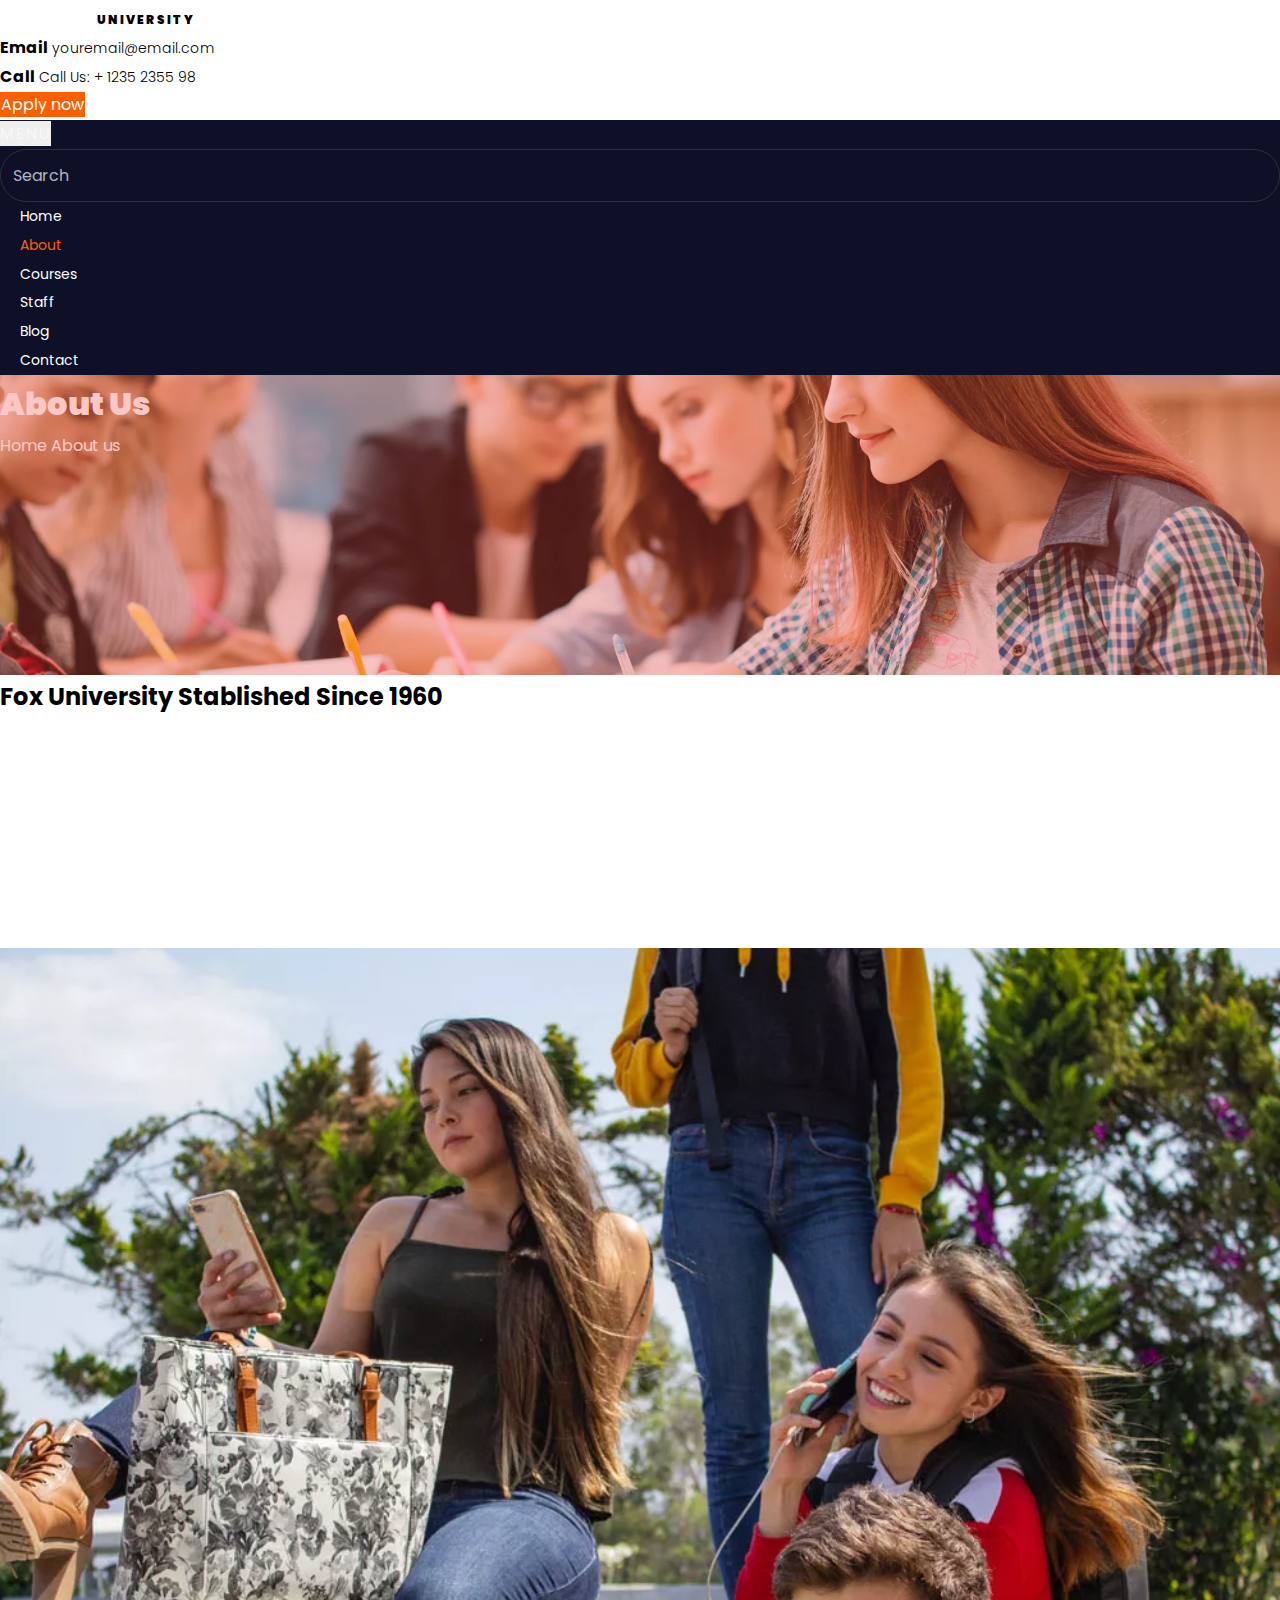
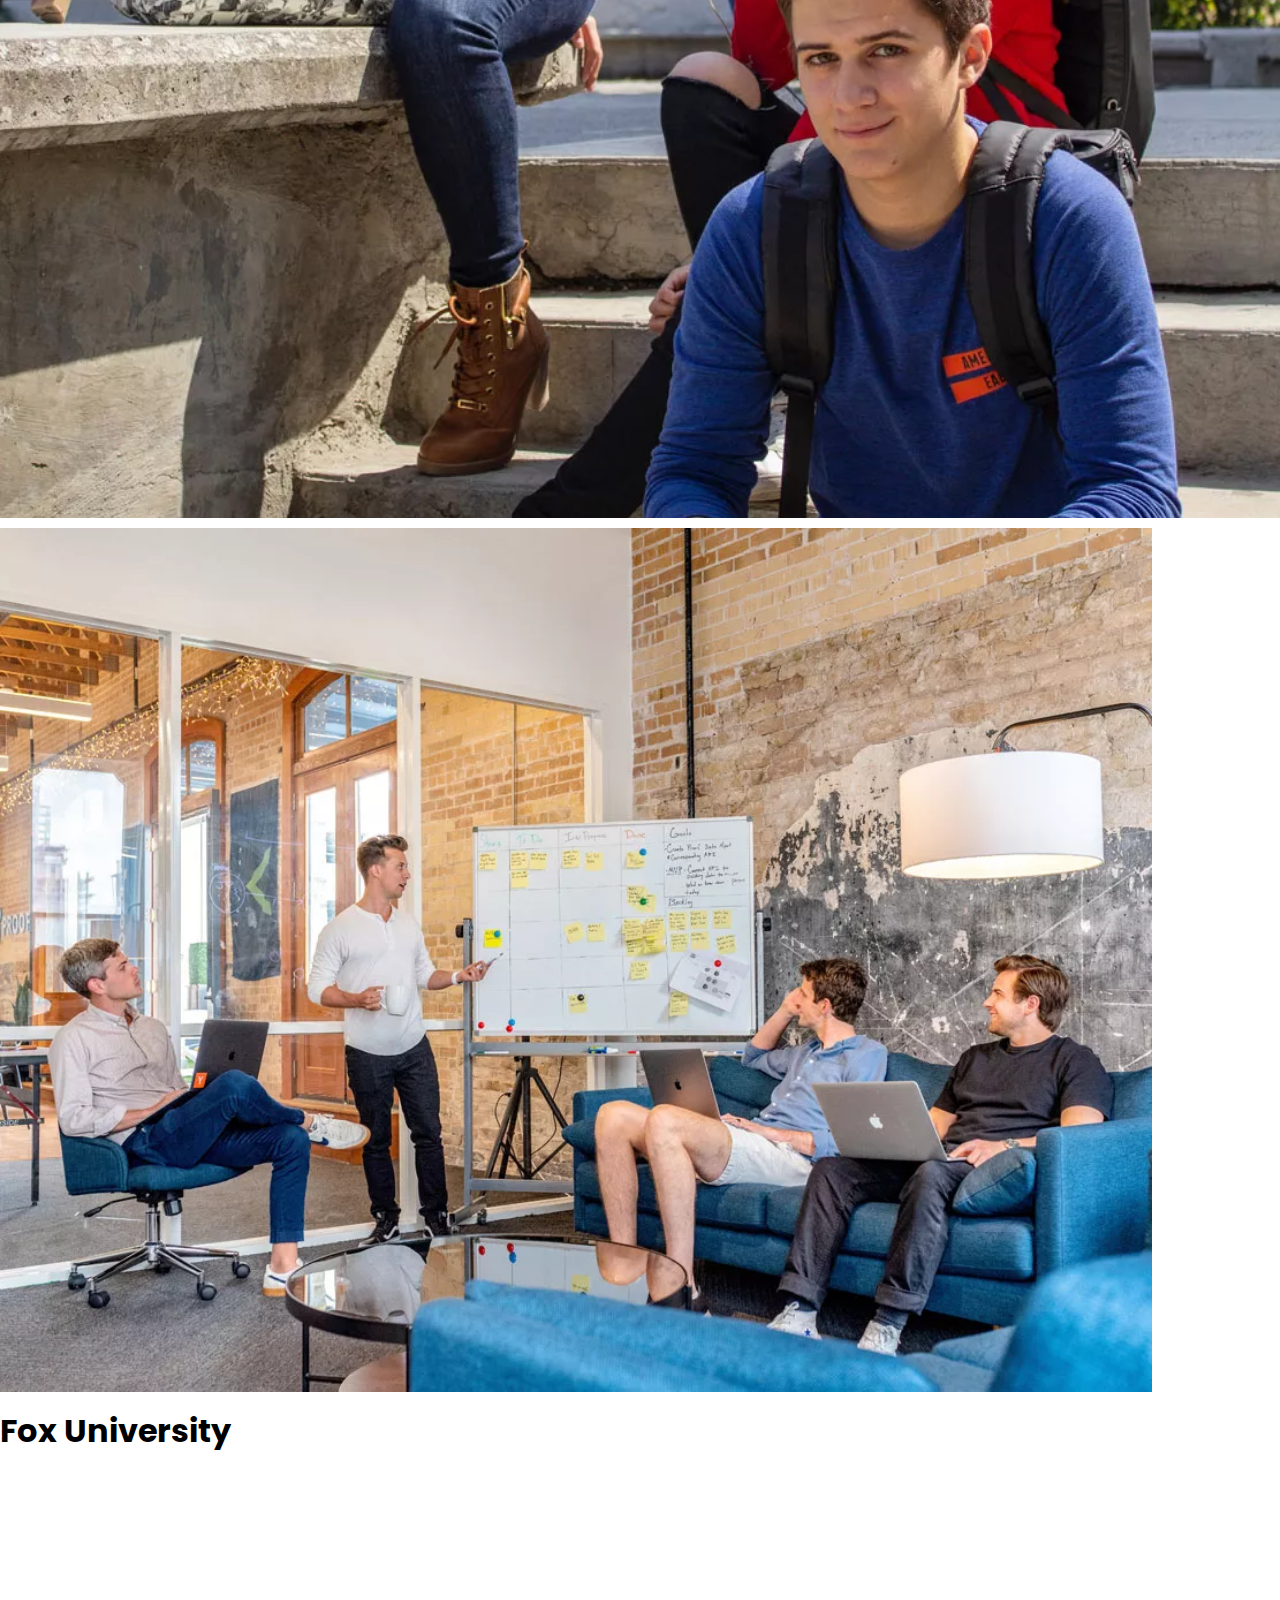
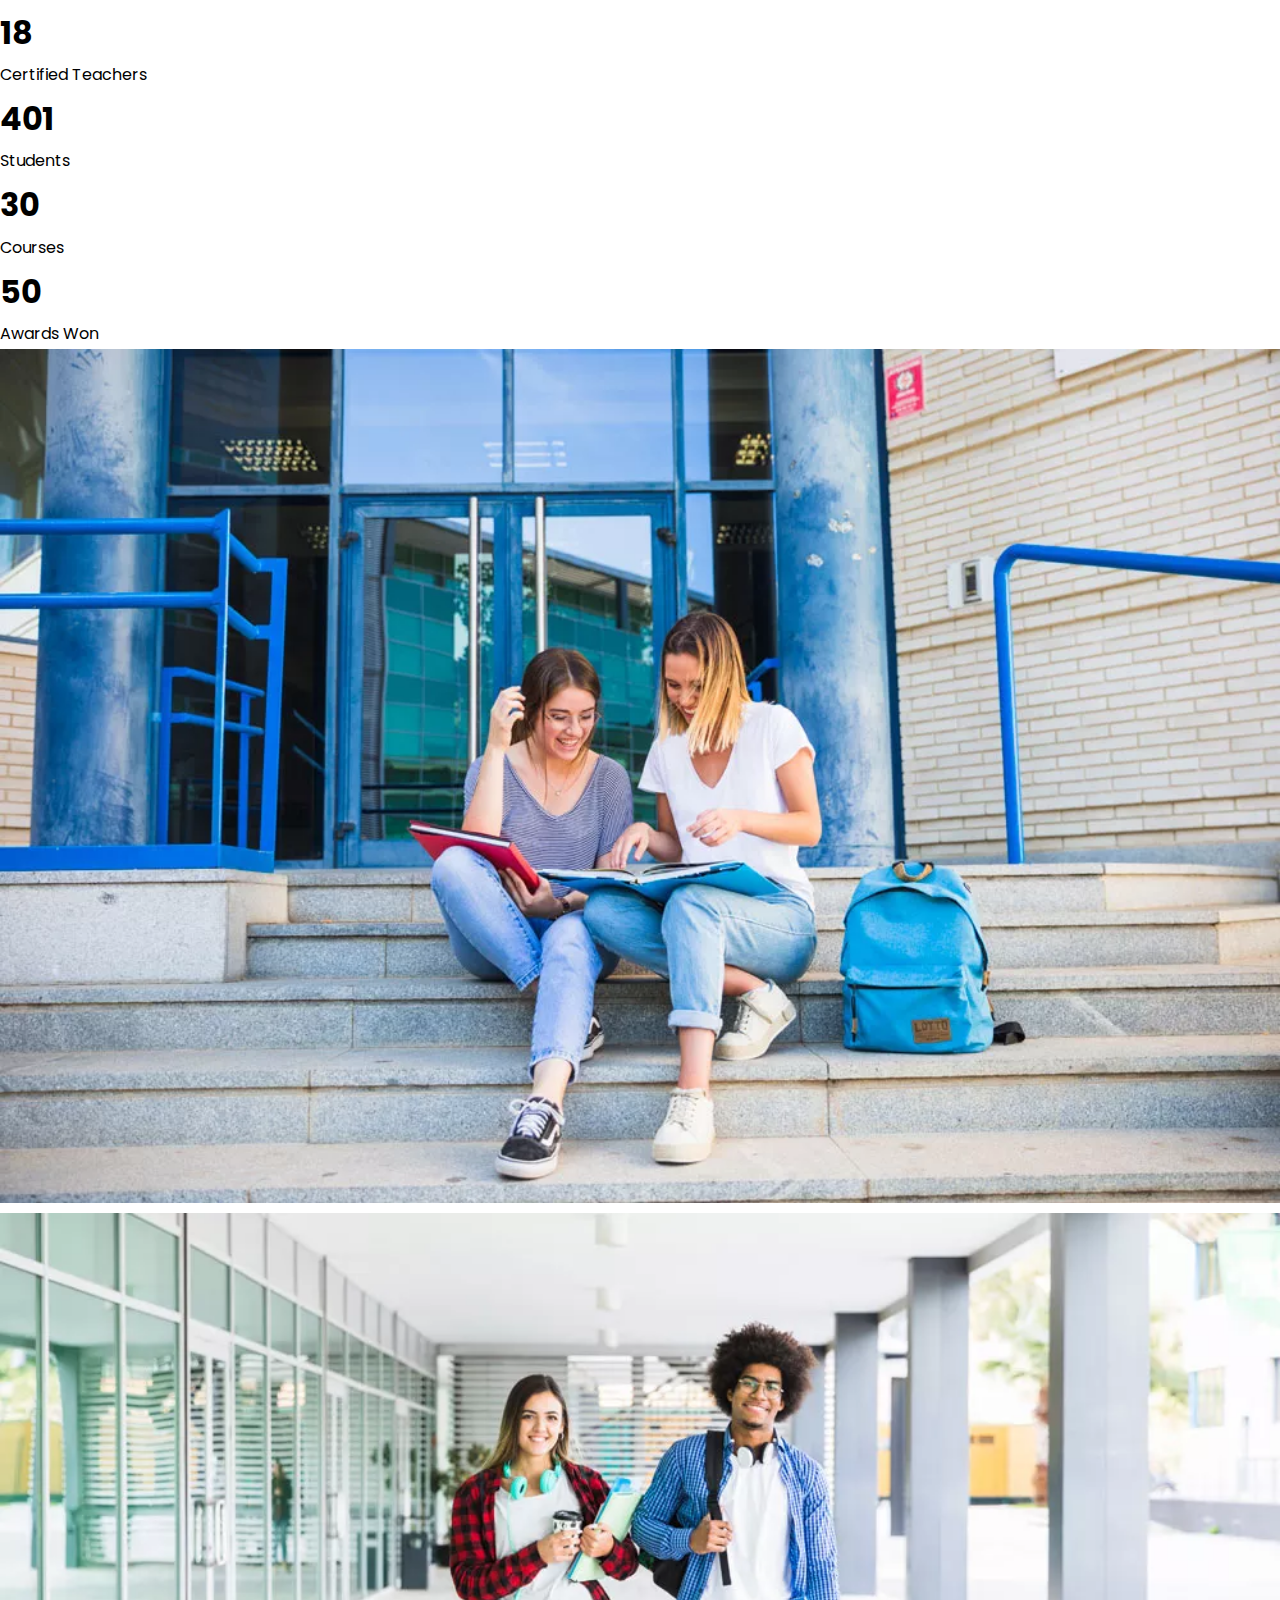
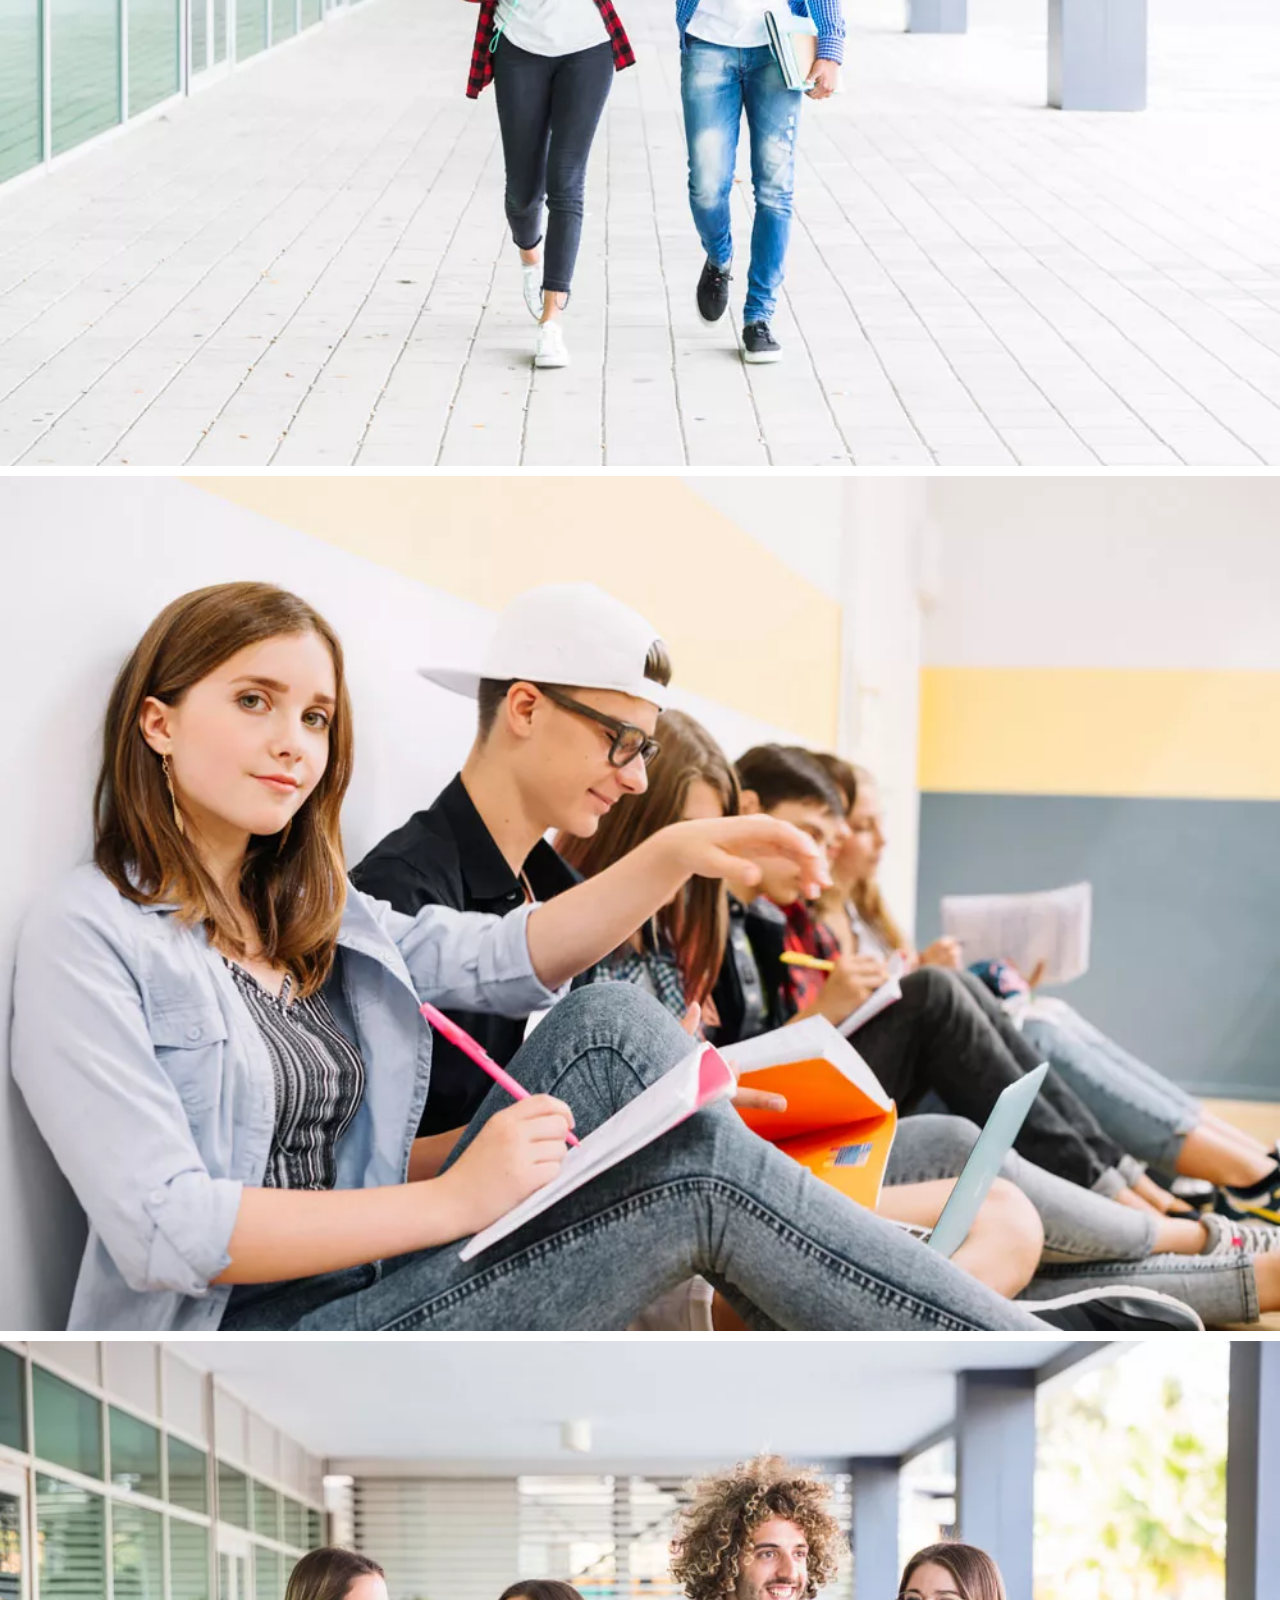
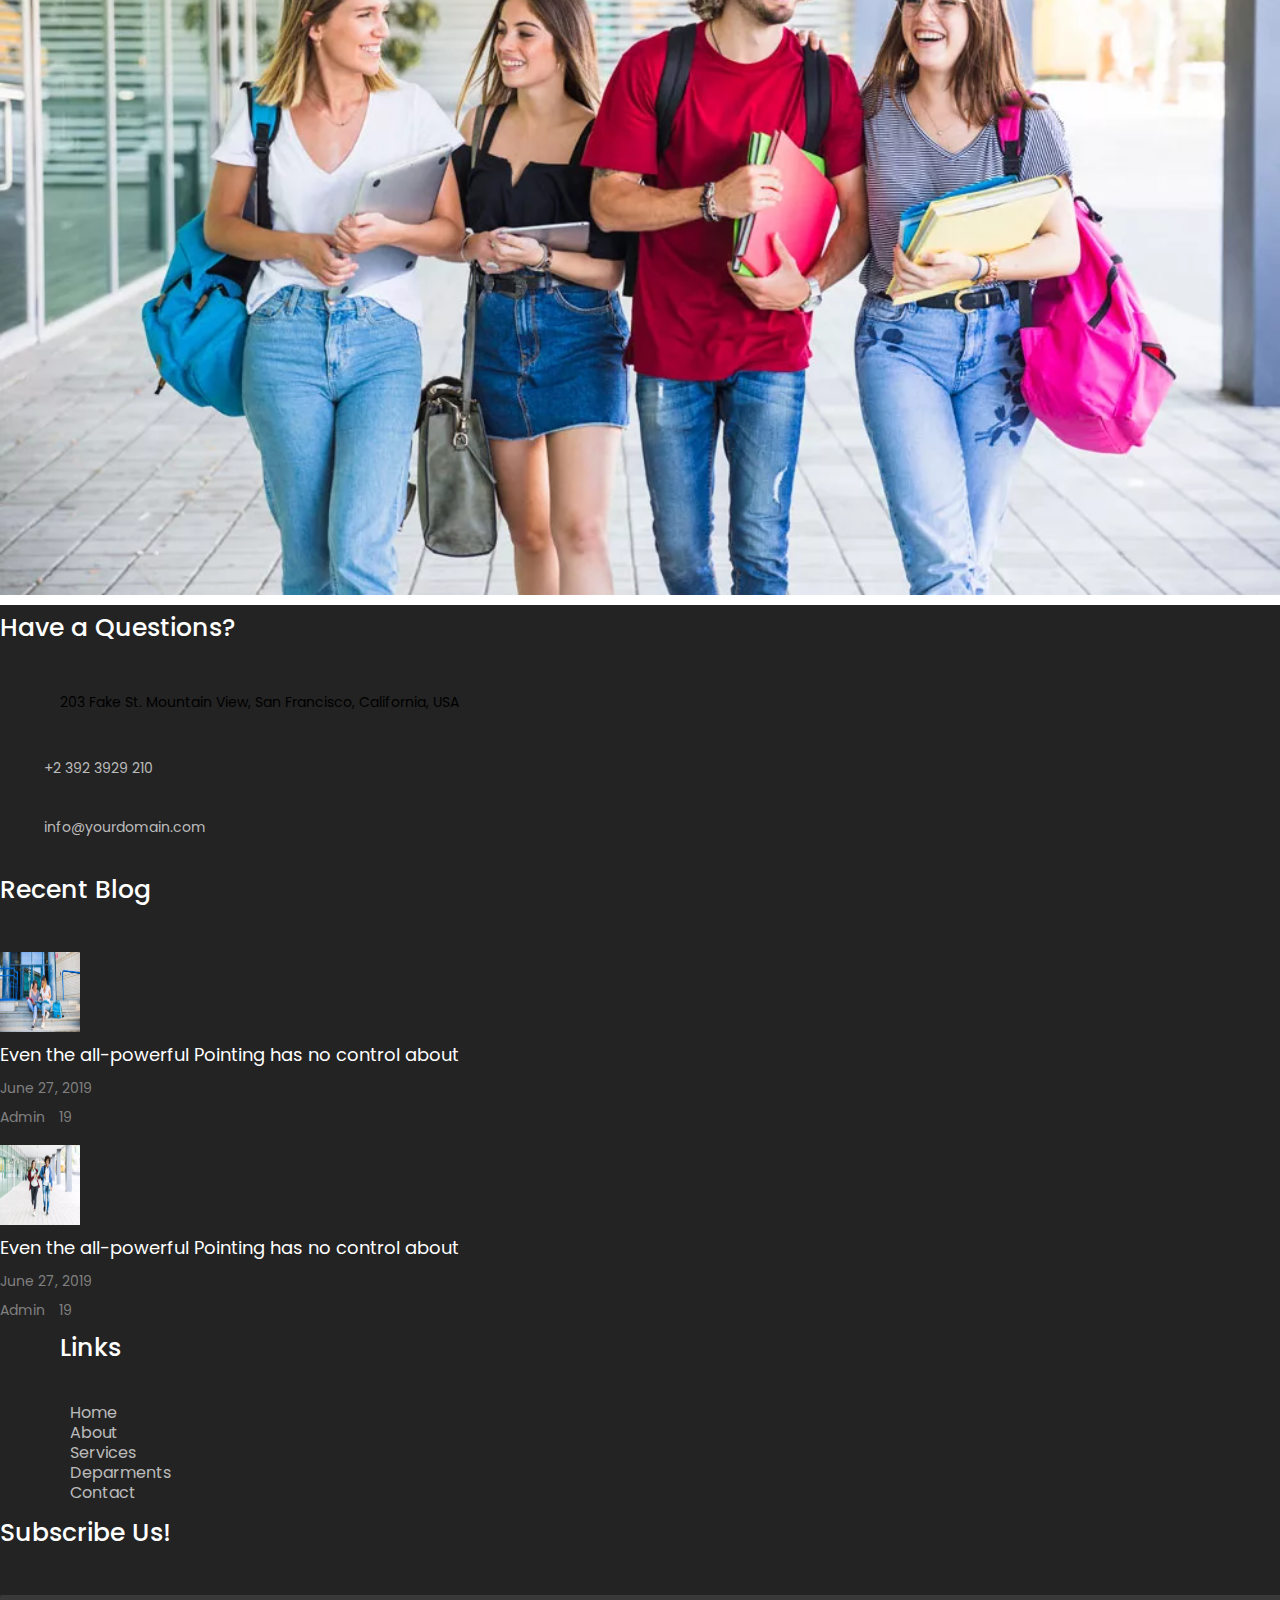
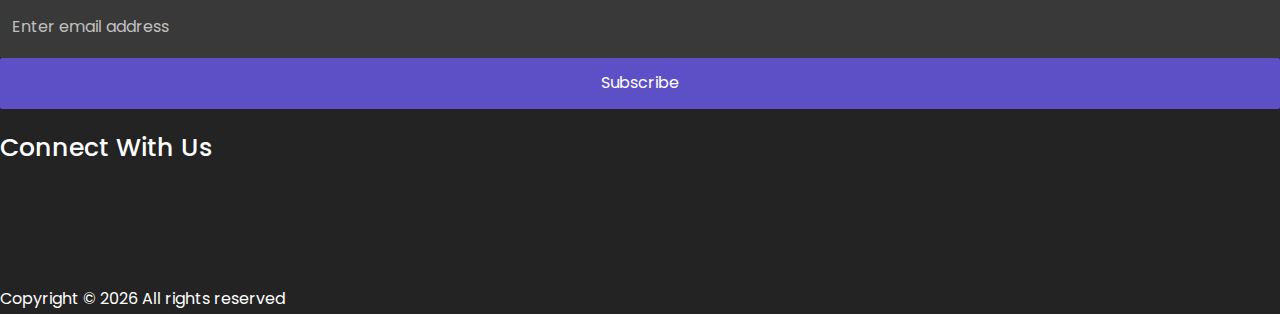
<file: about.html>
<!doctype html>
<html lang="en">

<head>
    <!-- Required meta tags -->
    <meta charset="UTF-8">
    <meta name="viewport" content="width=device-width, initial-scale=1">

    <!-- Bootstrap CSS -->
    <link href="https://cdn.jsdelivr.net/npm/bootstrap@5.0.2/dist/css/bootstrap.min.css" rel="stylesheet"
        integrity="sha384-EVSTQN3/azprG1Anm3QDgpJLIm9Nao0Yz1ztcQTwFspd3yD65VohhpuuCOmLASjC" crossorigin="anonymous">
    <link rel="stylesheet" href="css/style.css">
    <link rel="stylesheet" href="css/mobile.css">
    <link rel="stylesheet" href="https://cdnjs.cloudflare.com/ajax/libs/font-awesome/6.4.0/css/all.min.css"
        integrity="sha512-iecdLmaskl7CVkqkXNQ/ZH/XLlvWZOJyj7Yy7tcenmpD1ypASozpmT/E0iPtmFIB46ZmdtAc9eNBvH0H/ZpiBw=="
        crossorigin="anonymous" referrerpolicy="no-referrer" />

    <title>Bootstrap Demo</title>
</head>

<body>
    <div class="navbar-light">
        <div class="container">
            <div class="row d-flex align-items-center py-4">
                <div class="logo col-lg-4 mt-2">
                    <a class="navbar-brand d-flex flex-column" href="index.html">Fox.</a>
                    <span>University</span>
                </div>
                <div class=" col-lg-8">
                    <div class="row">
                        <div class="col-lg-4 my-lg-0 my-3 d-flex justify-content-start align-items-center">
                            <div class="icon  d-flex  align-items-center">
                                <i class="fa-sharp fa-solid fa-paper-plane me-3"></i>
                            </div>
                            <div class="text">
                                <span class="d-block">Email</span>
                                <span>youremail@email.com</span>
                            </div>
                        </div>
                        <div class="col-lg-4 d-flex justify-content-start align-items-center">
                            <div class="icon d-flex  align-items-center">
                                <i class="fa-sharp fa-solid fa-phone me-3"></i>
                            </div>
                            <div class="text">
                                <span class="d-block">Call</span>
                                <span>Call Us: + 1235 2355 98</span>
                            </div>
                        </div>
                        <div class="col-lg-4 ">
                            <div class="button mt-2 d-flex justify-content-end">
                                <a href="#" class="btn btn-primary ">
                                    <span>Apply now</span>
                                </a>
                            </div>
                        </div>
                    </div>
                </div>
            </div>
        </div>
    </div>



    <div class="container">
        <nav class="navbar navbar-expand-lg navbar-dark  ">
            <div class="container-fluid">
                <button class="navbar-toggler" type="button" data-bs-toggle="collapse"
                    data-bs-target="#navbarTogglerDemo01" aria-controls="navbarTogglerDemo01" aria-expanded="false"
                    aria-label="Toggle navigation">
                    <span class="navbar-toggler-icon"></span>
                    Menu
                </button>
                <form class="d-flex nav-form order-lg-last">
                    <input class="form-control me-2" type="search" placeholder="Search" aria-label="Search">
                    <i class="fa-sharp fa-solid fa-magnifying-glass"></i>
                </form>
                <div class="collapse navbar-collapse" id="navbarTogglerDemo01">
                    <ul class="navbar-nav me-auto mb-2 mb-lg-0">
                        <li class="nav-item">
                            <a class="nav-link active " aria-current="page" href="index.html">Home</a>
                        </li>
                        <li class="nav-item">
                            <a class="nav-link active current-page" href="about.html">About</a>
                        </li>
                        <li class="nav-item">
                            <a class="nav-link active" href="courses.html">Courses</a>
                        </li>
                        <li class="nav-item">
                            <a class="nav-link active" href="staff.html">Staff</a>
                        </li>
                        <li class="nav-item">
                            <a class="nav-link active" href="blog.html">Blog</a>
                        </li>
                        <li class="nav-item">
                            <a class="nav-link active" href="contact.html">Contact</a>
                        </li>
                    </ul>
                </div>
            </div>
        </nav>
    </div>


    <section class="hero-wrap hero-wrap-2" style=" background-image: url(img/bg_1.jpg)">
        <div class="overlay"></div>
        <div class="container">
            <div class="row no-gutters slider-text align-items-center justify-content-center">
                <div class="col-md-9 text-center ">
                    <h1 class="mb-2 bread">About Us</h1>
                    <p class="breadcrumbs">
                        <span class="mr-2">
                            <a href="index.html">Home <i class="fa-solid fa-chevron-right"></i></a>
                        </span>
                        <span>About us
                            <i class="fa-solid fa-chevron-right"></i>
                        </span>
                    </p>
                </div>
            </div>
        </div>
    </section>

    <section class="offer">
        <div class="container align-items-center">
            <div class="row align-items-center">
                <div class="col-md-7 py-5">
                    <h2 class="pb-5">Fox University Stablished Since 1960</h2>
                    <p class="text-dark">On her way she met a copy. The copy warned the Little Blind Text, that where it
                        came from it
                        would have been rewritten a thousand times and everything that was left from its origin would be
                        the word.</p>
                    <p class="text-dark">A small river named Duden flows by their place and supplies it with the
                        necessary regelialia. It
                        is a paradisematic country, in which roasted parts of sentences fly into your mouth.</p>
                    <p class="text-dark pt-5">On her way she met a copy. The copy warned the Little Blind Text, that
                        where it
                        came from it
                        would have been rewritten a thousand times and everything that was left from its origin would be
                        the word "and" and the Little Blind Text should turn around and return to its own, safe country.
                        But nothing the copy said could convince her and so it didn’t take long until a few insidious
                        Copy Writers ambushed her, made her drunk with Longe and Parole and dragged her into their
                        agency, where they abused her for their</p>
                </div>
                <div class="col-md-5 d-md-block d-none">
                    <div class="about-image">
                        <img src="img/about.jpg" alt="">
                    </div>
                </div>
            </div>
        </div>

    </section>



    <section class="campus py-5">
        <div class="container py-5">
            <div class="row justify-content-center mb-5 pb-2 d-flex">
                <div class="col-md-6 d-flex">
                    <div class="img d-flex align-items-center">
                        <div class="d-flex justify-content-center">
                            <img src="img/course-1.jpg" alt="">
                        </div>
                    </div>
                </div>
                <div class="col-md-6 pl-lg-5 pt-md-0 pt-5 d-flex justify-content-center align-items-center flex-column">
                    <h1 class="mb-4 text-white ">Fox University</h1>
                    <p>Separated they live in. A small river named Duden flows by their place and supplies it with the
                        necessary regelialia. It is a paradisematic country. A small river named Duden flows by their
                        place and supplies it with the necessary regelialia. It is a paradisematic country, in which
                        roasted parts of sentences fly into your mouth.</p>
                    <p>A small river named Duden flows by their place and supplies it with the necessary regelialia. It
                        is a paradisematic country, in which roasted parts of sentences fly into your mouth.</p>
                </div>
            </div>
            <div class="row d-flex align-items-center justify-content-center">
                <div class="col-lg-12">
                    <div class="row d-flex justify-content-center align-items-center text-white">
                        <div class="col-md d-flex justify-content-center">
                            <div>
                                <div class="d-flex flex-column justify-content-center align-items-center">
                                    <h1>18</h1>
                                    <span class="text-white">Certified Teachers</span>
                                </div>
                            </div>
                        </div>
                        <div class="col-md d-flex justify-content-center ">
                            <div>
                                <div class="d-flex flex-column justify-content-center align-items-center">
                                    <h1>401</h1>
                                    <span class="text-white">Students</span>
                                </div>
                            </div>
                        </div>
                        <div class="col-md d-flex justify-content-center ">
                            <div>
                                <div class="d-flex flex-column justify-content-center align-items-center">
                                    <h1>30</h1>
                                    <span class="text-white">Courses</span>
                                </div>
                            </div>
                        </div>
                        <div class="col-md d-flex justify-content-center align-items-center ">
                            <div>
                                <div class="d-flex flex-column justify-content-center align-items-center">
                                    <h1>50</h1>
                                    <span class="text-white">Awards Won</span>
                                </div>
                            </div>
                        </div>
                    </div>
                </div>
            </div>
        </div>
    </section>


    <section class="footer-gallery py-5">
        <div class="container-wrap">
            <div class="row no-gutter">
                <div class="col-md-6 col-lg-3">
                    <a href="img/image_1.jpg" class="gallery d-flex align-items-center">
                        <div class="icon mb-4 d-flex align-items-center justify-content-center">
                            <img src="img/image_1.jpg" alt="">
                        </div>
                    </a>
                </div>
                <div class="col-md-6 col-lg-3">
                    <a href="img/image_2.jpg" class="gallery d-flex align-items-center">
                        <div class="icon mb-4 d-flex align-items-center justify-content-center">
                            <img src="img/image_2.jpg" alt="">
                        </div>
                    </a>
                </div>
                <div class="col-md-6 col-lg-3">
                    <a href="img/image_3.jpg" class="gallery d-flex align-items-center">
                        <div class="icon mb-4 d-flex align-items-center justify-content-center">
                            <img src="img/image_3.jpg" alt="">
                        </div>
                    </a>
                </div>
                <div class="col-md-6 col-lg-3">
                    <a href="img/image_4.jpg" class="gallery d-flex align-items-center">
                        <div class="icon mb-4 d-flex align-items-center justify-content-center">
                            <img src="img/image_4.jpg" alt="">
                        </div>
                    </a>
                </div>
            </div>
        </div>
    </section>

    <footer class="footer-section py-5">
        <div class="container py-5">
            <div class="row mb-5">
                <div class="col-md-6 col-lg-3">
                    <div class=" mb-5">
                        <h2>Have a Questions?</h2>
                        <div class=" mb-3">
                            <ul>
                                <li>
                                    <span class="ft-icon"><i class="fa-solid fa-location-dot"></i></span>
                                    <span class="text text-light txt">203 Fake St. Mountain View, San
                                        Francisco, California, USA</span>

                                </li>
                                <li>
                                    <a href="#">
                                        <span class="ft-icon"><i class="fa-solid fa-phone"></i></span>
                                        <span class="text text-light">+2 392 3929 210</span>
                                    </a>
                                </li>
                                <li>
                                    <a href="#">
                                        <span class="ft-icon"><i class="fa-solid fa-envelope"></i></span>
                                        <span class="text text-light">info@yourdomain.com</span>
                                    </a>
                                </li>
                            </ul>
                        </div>
                    </div>
                </div>
                <div class="col-md-6 col-lg-3">
                    <div class=" mb-5">
                        <h2>Recent Blog</h2>
                        <div class=" mb-4 d-flex">
                            <a class="mr-4"><img class=" ft-img" src="img/image_1.jpg" alt=""></a>
                            <div class="text">
                                <h3 class="heading">
                                    <a href="#">Even the all-powerful Pointing has no control about</a>
                                </h3>
                                <div class="meta d-flex flex-column">
                                    <div>
                                        <a href="#"><span><i class="fa-regular fa-calendar-days"></i></span> June 27,
                                            2019</a>
                                    </div>
                                    <div><a href="#"><span><i class="fa-solid fa-user"></i></span> Admin</a>
                                        <a href="#"><span><i class="fa-solid fa-envelope"></i></span> 19</a>
                                    </div>
                                </div>
                            </div>
                        </div>
                        <div class="block-21 mb-5 d-flex ">
                            <a class="mr-4"><img class="ft-img" src="img/image_2.jpg" alt=""></a>
                            <div class="text">
                                <h3 class="heading"><a href="#">Even the all-powerful Pointing has no control about</a>
                                </h3>
                                <div class="meta d-flex flex-column">
                                    <div>
                                        <a href="#"><span><i class="fa-regular fa-calendar-days"></i></span> June 27,
                                            2019</a>
                                    </div>
                                    <div><a href="#"><span><i class="fa-solid fa-user"></i></span> Admin</a>
                                        <a href="#"><span><i class="fa-solid fa-envelope"></i></span> 19</a>
                                    </div>
                                </div>
                            </div>
                        </div>
                    </div>
                </div>
                <div class="col-md-6 col-lg-3">
                    <div class="mb-5 ft-link">
                        <h2>Links</h2>
                        <ul class="list-unstyled">
                            <li><a href="#"><span class="mr-2"><i
                                            class="fa-solid fa-arrow-right-long"></i></span>Home</a></li>
                            <li><a href="#"><span class="mr-2"><i
                                            class="fa-solid fa-arrow-right-long"></i></span>About</a></li>
                            <li><a href="#"><span class="mr-2"><i
                                            class="fa-solid fa-arrow-right-long"></i></span>Services</a></li>
                            <li><a href="#"><span class="mr-2"><i
                                            class="fa-solid fa-arrow-right-long"></i></span>Deparments</a></li>
                            <li><a href="#"><span class="mr-2"><i
                                            class="fa-solid fa-arrow-right-long"></i></span>Contact</a></li>
                        </ul>
                    </div>
                </div>
                <div class="col-md-6 col-lg-3">
                    <div class="mb-5">
                        <h2 class="heading-2">Subscribe Us!</h2>
                        <form action="#" class="subscribe-form">
                            <div class="form-group">
                                <input type="text" class="form-control mb-2 text-center"
                                    placeholder="Enter email address">
                                <input type="submit" value="Subscribe" class="form-control submit px-3">
                            </div>
                        </form>
                    </div>
                    <div class="mb-5">
                        <h2 class=" mb-0">Connect With Us</h2>
                        <ul class="list-unstyled d-flex  mt-3">
                            <li class="ft-social"><a href="#"><i class="fa-brands fa-twitter"></i></a></li>
                            <li class="ft-social"><a href="#"><i class="fa-brands fa-facebook"></i></a></li>
                            <li class="ft-social"><a href="#"><i class="fa-brands fa-instagram"></i></a></li>
                        </ul>
                    </div>
                </div>
            </div>
            <div class="row">
                <div class="col-md-12 text-center">
                    <p>
                        Copyright ©
                        <script>document.write(new Date().getFullYear());</script> All rights reserved</a>
                    </p>
                </div>
            </div>
        </div>
    </footer>
    <script src="https://cdn.jsdelivr.net/npm/bootstrap@5.0.2/dist/js/bootstrap.bundle.min.js"
        integrity="sha384-MrcW6ZMFYlzcLA8Nl+NtUVF0sA7MsXsP1UyJoMp4YLEuNSfAP+JcXn/tWtIaxVXM"
        crossorigin="anonymous"></script>



</body>

</html>
</file>
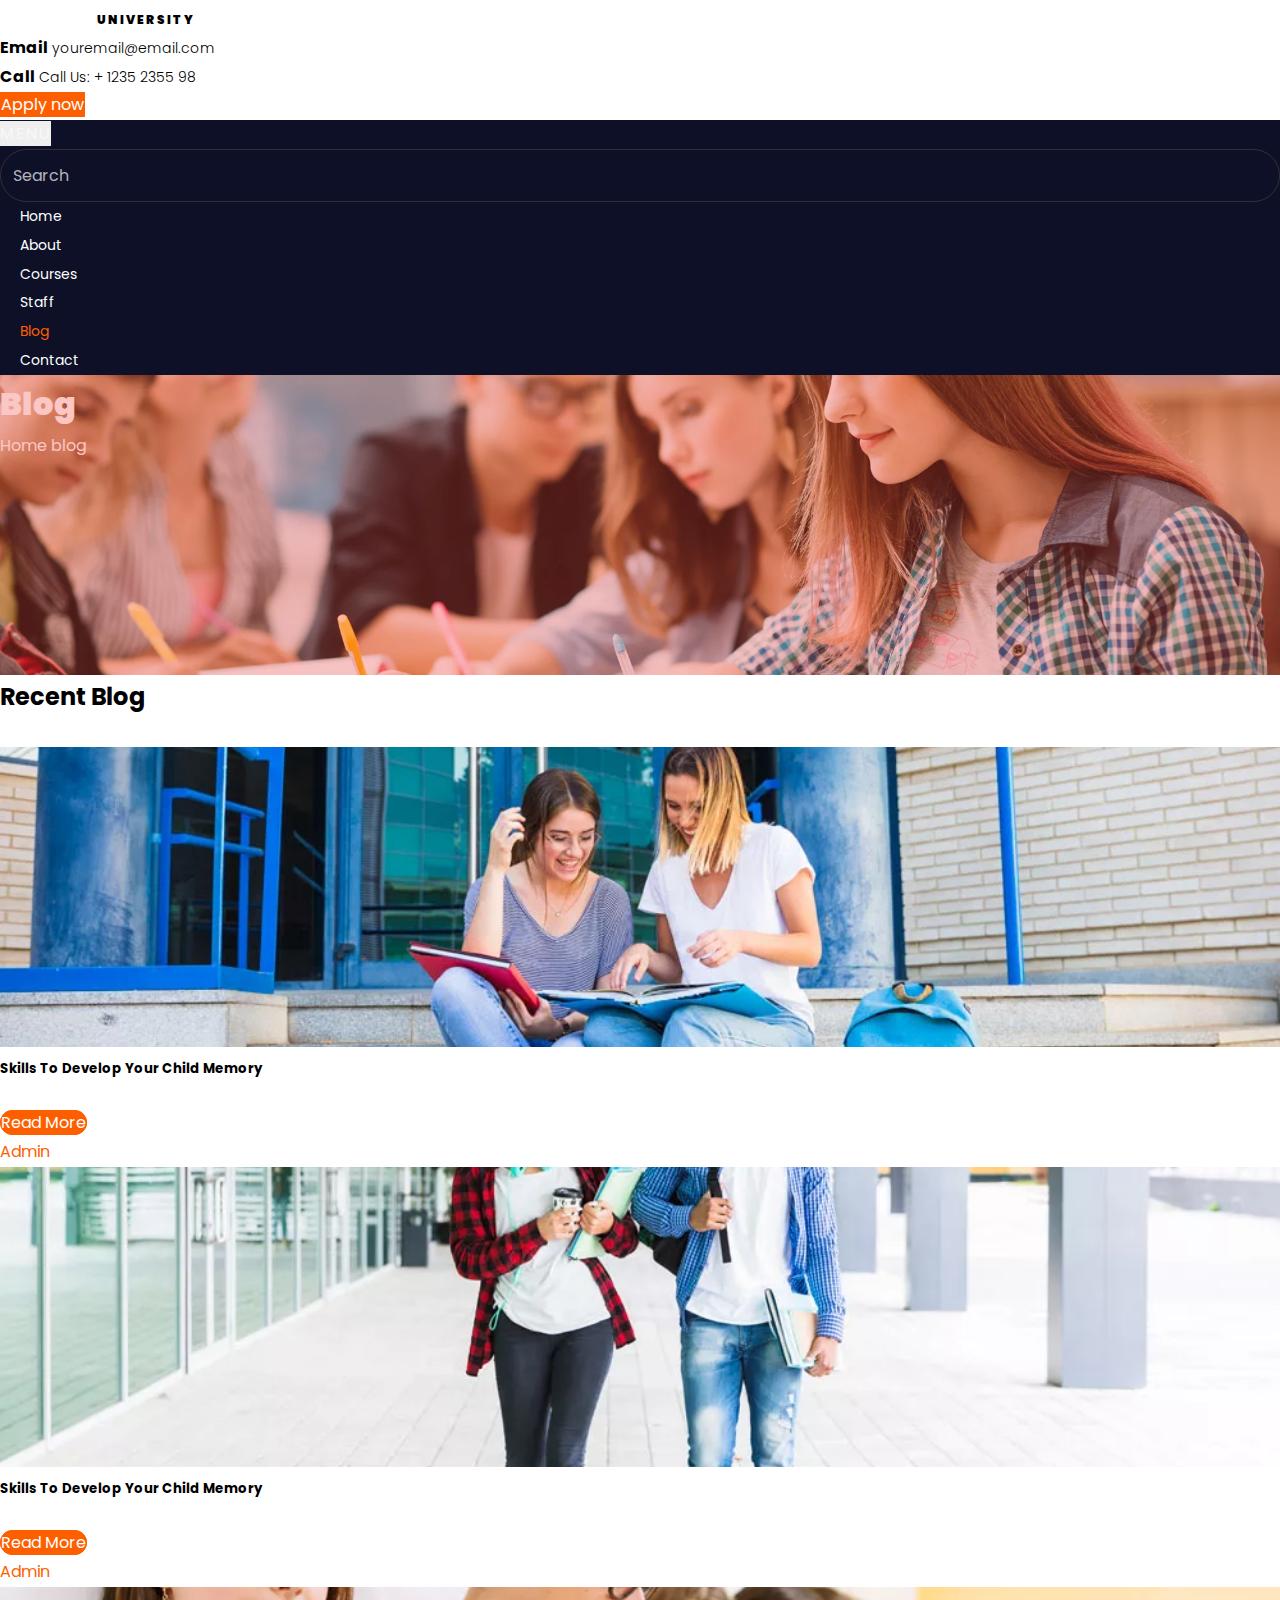
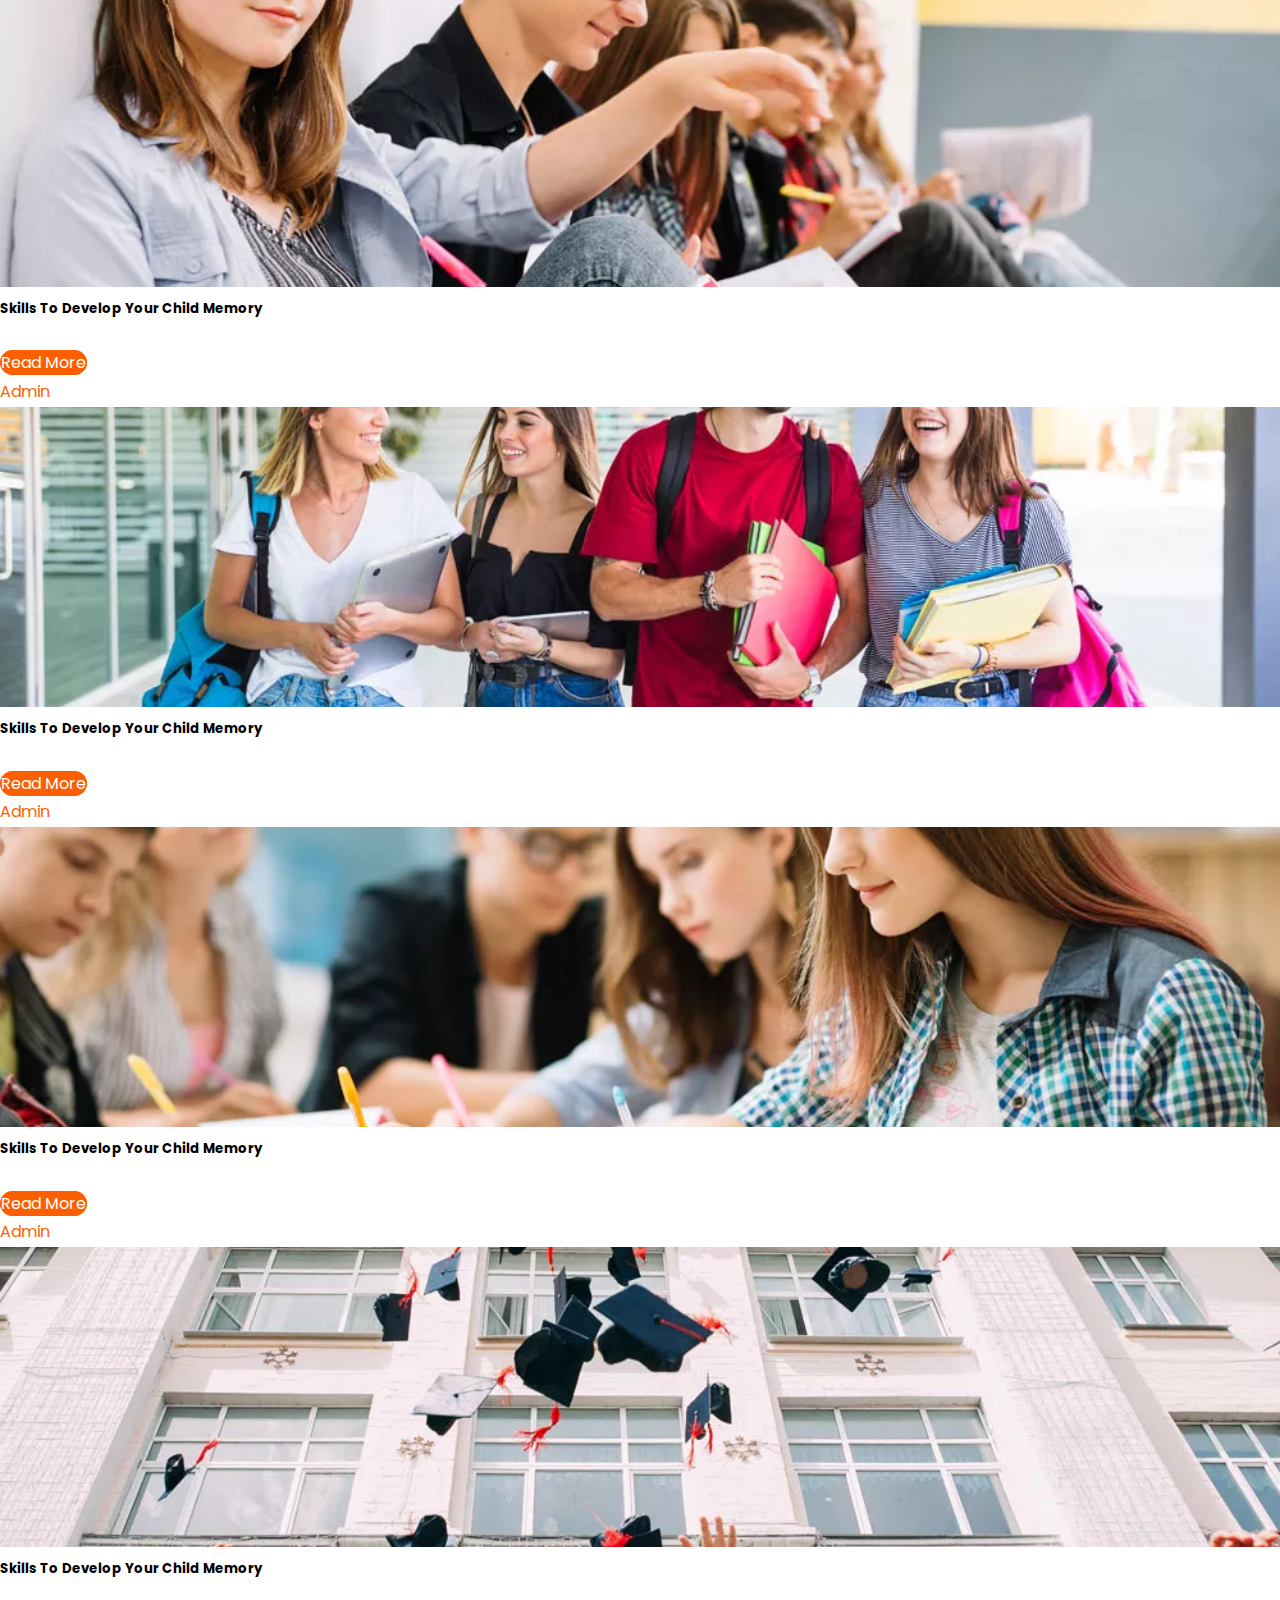
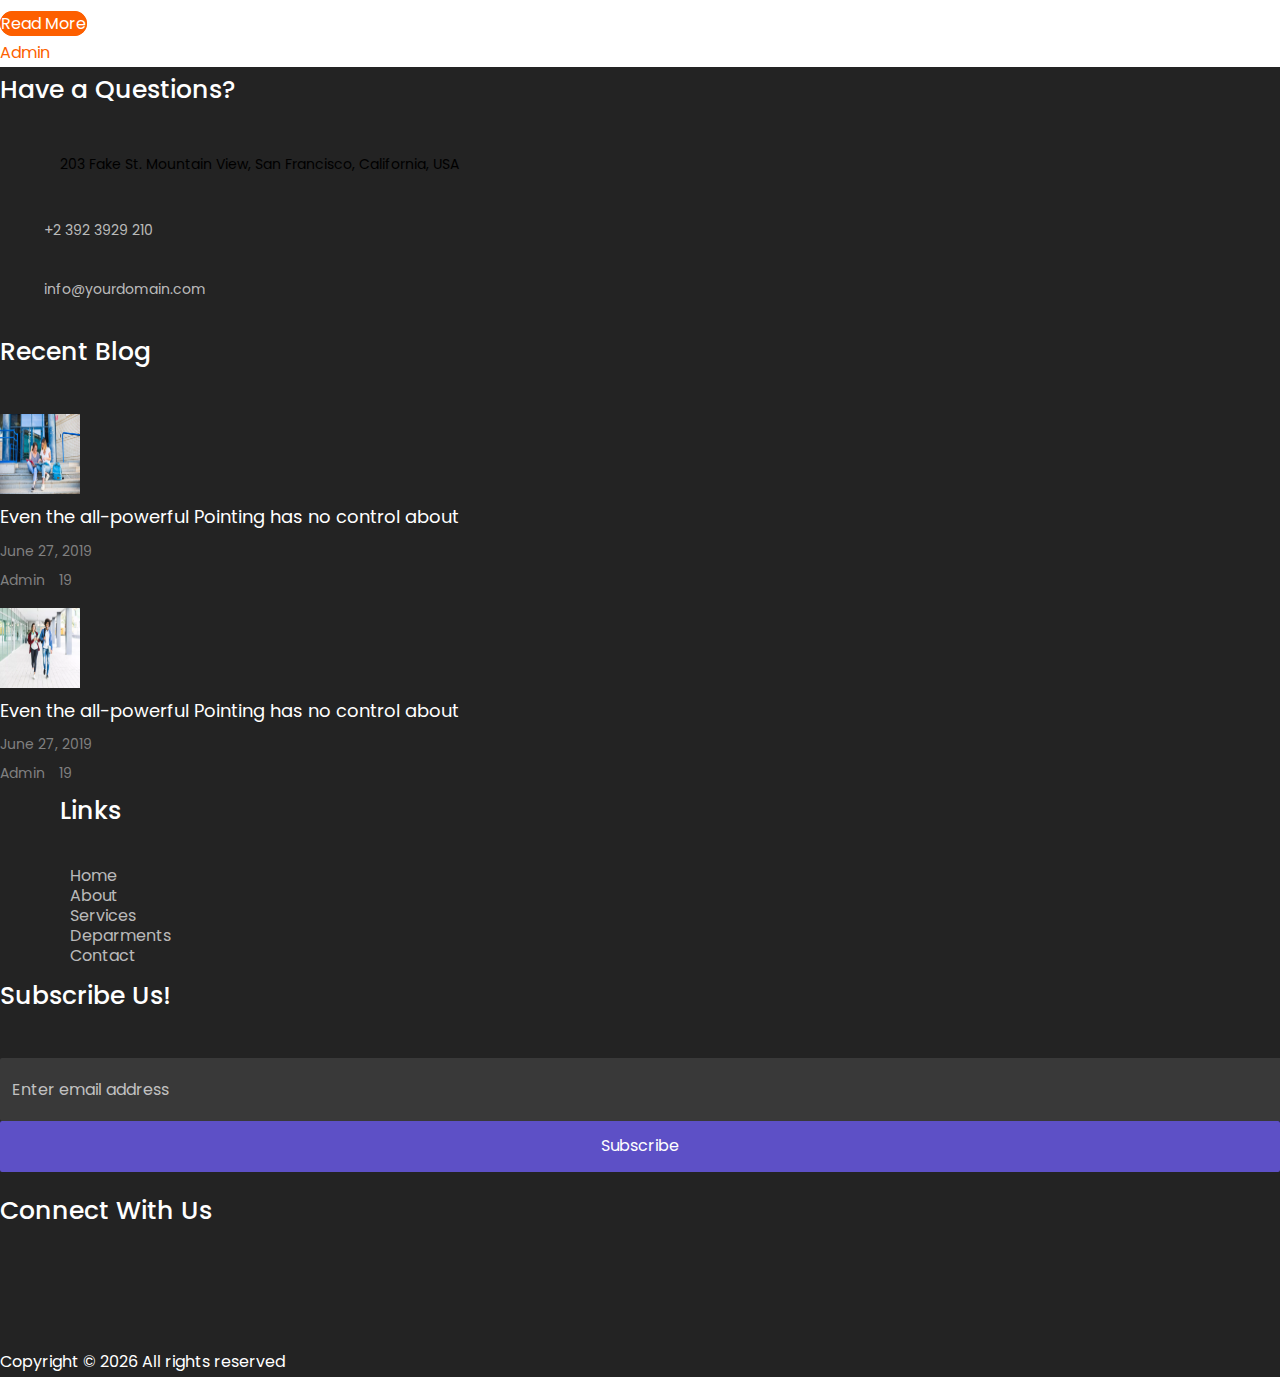
<file: blog.html>
<!doctype html>
<html lang="en">

<head>
    <!-- Required meta tags -->
    <meta charset="UTF-8">
    <meta name="viewport" content="width=device-width, initial-scale=1">

    <!-- Bootstrap CSS -->
    <link href="https://cdn.jsdelivr.net/npm/bootstrap@5.0.2/dist/css/bootstrap.min.css" rel="stylesheet"
        integrity="sha384-EVSTQN3/azprG1Anm3QDgpJLIm9Nao0Yz1ztcQTwFspd3yD65VohhpuuCOmLASjC" crossorigin="anonymous">
    <link rel="stylesheet" href="css/style.css">
    <link rel="stylesheet" href="css/mobile.css">
    <link rel="stylesheet" href="https://cdnjs.cloudflare.com/ajax/libs/font-awesome/6.4.0/css/all.min.css"
        integrity="sha512-iecdLmaskl7CVkqkXNQ/ZH/XLlvWZOJyj7Yy7tcenmpD1ypASozpmT/E0iPtmFIB46ZmdtAc9eNBvH0H/ZpiBw=="
        crossorigin="anonymous" referrerpolicy="no-referrer" />

    <title>Bootstrap Demo</title>
</head>

<body>
    <div class="navbar-light">
        <div class="container">
            <div class="row d-flex align-items-center py-4">
                <div class="logo col-lg-4 mt-2">
                    <a class="navbar-brand d-flex flex-column" href="index.html">Fox.</a>
                    <span>University</span>
                </div>
                <div class=" col-lg-8">
                    <div class="row">
                        <div class="col-lg-4 my-lg-0 my-3 d-flex justify-content-start align-items-center">
                            <div class="icon  d-flex  align-items-center">
                                <i class="fa-sharp fa-solid fa-paper-plane me-3"></i>
                            </div>
                            <div class="text">
                                <span class="d-block">Email</span>
                                <span>youremail@email.com</span>
                            </div>
                        </div>
                        <div class="col-lg-4 d-flex justify-content-start align-items-center">
                            <div class="icon d-flex  align-items-center">
                                <i class="fa-sharp fa-solid fa-phone me-3"></i>
                            </div>
                            <div class="text">
                                <span class="d-block">Call</span>
                                <span>Call Us: + 1235 2355 98</span>
                            </div>
                        </div>
                        <div class="col-lg-4 ">
                            <div class="button mt-2 d-flex justify-content-end">
                                <a href="#" class="btn btn-primary ">
                                    <span>Apply now</span>
                                </a>
                            </div>
                        </div>
                    </div>
                </div>
            </div>
        </div>
    </div>



    <div class="container">
        <nav class="navbar navbar-expand-lg navbar-dark  ">
            <div class="container-fluid">
                <button class="navbar-toggler" type="button" data-bs-toggle="collapse"
                    data-bs-target="#navbarTogglerDemo01" aria-controls="navbarTogglerDemo01" aria-expanded="false"
                    aria-label="Toggle navigation">
                    <span class="navbar-toggler-icon"></span>
                    Menu
                </button>
                <form class="d-flex nav-form order-lg-last">
                    <input class="form-control me-2" type="search" placeholder="Search" aria-label="Search">
                    <i class="fa-sharp fa-solid fa-magnifying-glass"></i>
                </form>
                <div class="collapse navbar-collapse" id="navbarTogglerDemo01">
                    <ul class="navbar-nav me-auto mb-2 mb-lg-0">
                        <li class="nav-item">
                            <a class="nav-link active " aria-current="page" href="index.html">Home</a>
                        </li>
                        <li class="nav-item">
                            <a class="nav-link active" href="about.html">About</a>
                        </li>
                        <li class="nav-item">
                            <a class="nav-link active" href="courses.html">Courses</a>
                        </li>
                        <li class="nav-item">
                            <a class="nav-link active" href="staff.html">Staff</a>
                        </li>
                        <li class="nav-item">
                            <a class="nav-link active current-page" href="blog.html">Blog</a>
                        </li>
                        <li class="nav-item">
                            <a class="nav-link active" href="contact.html">Contact</a>
                        </li>
                    </ul>
                </div>
            </div>
        </nav>
    </div>


    <section class="hero-wrap hero-wrap-2" style="background-image: url('img/bg_1.jpg');">
        <div class="overlay"></div>
        <div class="container">
            <div class="row no-gutters slider-text align-items-center justify-content-center">
                <div class="col-md-9 text-center ">
                    <h1 class="mb-2 bread">Blog</h1>
                    <p class="breadcrumbs">
                        <span class="mr-2">
                            <a href="index.html">Home <i class="fa-solid fa-chevron-right"></i></a>
                        </span>
                        <span>blog
                            <i class="fa-solid fa-chevron-right"></i>
                        </span>
                    </p>
                </div>
            </div>
        </div>
    </section>


    <section class="blog-section my-5">
        <div class="container-fluid px-4">
            <div class="row justify-content-center mb-5 pb-2">
                <div class="col-md-8 text-center">
                    <h2 class="mb-4">Recent Blog</h2>
                    <p class="text-dark">Separated they live in. A small river named Duden flows by their place and
                        supplies it with the
                        necessary regelialia. It is a paradisematic country</p>
                </div>
            </div>


            <div class="row justify-content-center">
                <div class="col-md-6 col-lg-4 mb-5">
                    <div class="img"><img src="img/image_1.jpg" alt=""></div>
                    <div class="pt-4">
                        <h5>Skills To Develop Your Child Memory</h5>
                        <p class="text-dark">Far far away, behind the word mountains, far from the countries Vokalia and
                            Consonantia, there live the blind texts.</p>
                        <div class="d-flex justify-content-between ">
                            <a href="#" class="btn btn-primary">Read More<i class="fa-solid fa-arrow-right m-1"></i></a>
                            <p class="ml-auto mb-0 ">
                                <a href="#" style="color: #fd5f00;" class="mr-2 text-decoration-none">Admin</a>
                                <a href="#" class="text-secondary text-decoration-none p-3"><i
                                        class="fa-solid fa-comment-dots text-secondary p-1"></i>3</a>
                            </p>
                        </div>
                    </div>
                </div>
                <div class="col-md-6 col-lg-4 mb-5">
                    <div class="img"><img src="img/image_2.jpg" alt=""></div>
                    <div class="pt-4">
                        <h5>Skills To Develop Your Child Memory</h5>
                        <p class="text-dark">Far far away, behind the word mountains, far from the countries Vokalia and
                            Consonantia, there live the blind texts.</p>
                        <div class="d-flex justify-content-between ">
                            <a href="#" class="btn btn-primary">Read More<i class="fa-solid fa-arrow-right m-1"></i></a>
                            <p class="ml-auto mb-0 ">
                                <a href="#" style="color: #fd5f00;" class="mr-2 text-decoration-none">Admin</a>
                                <a href="#" class="text-secondary text-decoration-none p-3"><i
                                        class="fa-solid fa-comment-dots text-secondary p-1"></i>3</a>
                            </p>
                        </div>
                    </div>
                </div>
                <div class="col-md-6 col-lg-4 mb-5">
                    <div class="img"><img src="img/image_3.jpg" alt=""></div>
                    <div class="pt-4">
                        <h5>Skills To Develop Your Child Memory</h5>
                        <p class="text-dark">Far far away, behind the word mountains, far from the countries Vokalia and
                            Consonantia, there live the blind texts.</p>
                        <div class="d-flex justify-content-between ">
                            <a href="#" class="btn btn-primary">Read More<i class="fa-solid fa-arrow-right m-1"></i></a>
                            <p class="ml-auto mb-0 ">
                                <a href="#" style="color: #fd5f00;" class="mr-2 text-decoration-none">Admin</a>
                                <a href="#" class="text-secondary text-decoration-none p-3"><i
                                        class="fa-solid fa-comment-dots text-secondary p-1"></i>3</a>
                            </p>
                        </div>
                    </div>
                </div>
                <div class="col-md-6 col-lg-4 mb-5">
                    <div class="img"><img src="img/image_4.jpg" alt=""></div>
                    <div class="pt-4">
                        <h5>Skills To Develop Your Child Memory</h5>
                        <p class="text-dark">Far far away, behind the word mountains, far from the countries Vokalia and
                            Consonantia, there live the blind texts.</p>
                        <div class="d-flex justify-content-between ">
                            <a href="#" class="btn btn-primary">Read More<i class="fa-solid fa-arrow-right m-1"></i></a>
                            <p class="ml-auto mb-0 ">
                                <a href="#" style="color: #fd5f00;" class="mr-2 text-decoration-none">Admin</a>
                                <a href="#" class="text-secondary text-decoration-none p-3"><i
                                        class="fa-solid fa-comment-dots text-secondary p-1"></i>3</a>
                            </p>
                        </div>
                    </div>
                </div>
                <div class="col-md-6 col-lg-4 mb-5">
                    <div class="img"><img src="img/image_5.jpg" alt=""></div>
                    <div class="pt-4">
                        <h5>Skills To Develop Your Child Memory</h5>
                        <p class="text-dark">Far far away, behind the word mountains, far from the countries Vokalia and
                            Consonantia, there live the blind texts.</p>
                        <div class="d-flex justify-content-between ">
                            <a href="#" class="btn btn-primary">Read More<i class="fa-solid fa-arrow-right m-1"></i></a>
                            <p class="ml-auto mb-0 ">
                                <a href="#" style="color: #fd5f00;" class="mr-2 text-decoration-none">Admin</a>
                                <a href="#" class="text-secondary text-decoration-none p-3"><i
                                        class="fa-solid fa-comment-dots text-secondary p-1"></i>3</a>
                            </p>
                        </div>
                    </div>
                </div>
                <div class="col-md-6 col-lg-4 mb-5">
                    <div class="img"><img src="img/image_6.jpg" alt=""></div>
                    <div class="pt-4">
                        <h5>Skills To Develop Your Child Memory</h5>
                        <p class="text-dark">Far far away, behind the word mountains, far from the countries Vokalia and
                            Consonantia, there live the blind texts.</p>
                        <div class="d-flex justify-content-between ">
                            <a href="#" class="btn btn-primary">Read More<i class="fa-solid fa-arrow-right m-1"></i></a>
                            <p class="ml-auto mb-0 ">
                                <a href="#" style="color: #fd5f00;" class="mr-2 text-decoration-none">Admin</a>
                                <a href="#" class="text-secondary text-decoration-none p-3"><i
                                        class="fa-solid fa-comment-dots text-secondary p-1"></i>3</a>
                            </p>
                        </div>
                    </div>
                </div>
            </div>

        </div>
    </section>

    <footer class="footer-section py-5">
        <div class="container py-5">
            <div class="row mb-5">
                <div class="col-md-6 col-lg-3">
                    <div class=" mb-5">
                        <h2>Have a Questions?</h2>
                        <div class=" mb-3">
                            <ul>
                                <li>
                                    <span class="ft-icon"><i class="fa-solid fa-location-dot"></i></span>
                                    <span class="text text-light txt">203 Fake St. Mountain View, San
                                        Francisco, California, USA</span>

                                </li>
                                <li>
                                    <a href="#">
                                        <span class="ft-icon"><i class="fa-solid fa-phone"></i></span>
                                        <span class="text text-light">+2 392 3929 210</span>
                                    </a>
                                </li>
                                <li>
                                    <a href="#">
                                        <span class="ft-icon"><i class="fa-solid fa-envelope"></i></span>
                                        <span class="text text-light">info@yourdomain.com</span>
                                    </a>
                                </li>
                            </ul>
                        </div>
                    </div>
                </div>
                <div class="col-md-6 col-lg-3">
                    <div class=" mb-5">
                        <h2>Recent Blog</h2>
                        <div class=" mb-4 d-flex">
                            <a class="mr-4"><img class=" ft-img" src="img/image_1.jpg" alt=""></a>
                            <div class="text">
                                <h3 class="heading">
                                    <a href="#">Even the all-powerful Pointing has no control about</a>
                                </h3>
                                <div class="meta d-flex flex-column">
                                    <div>
                                        <a href="#"><span><i class="fa-regular fa-calendar-days"></i></span> June 27,
                                            2019</a>
                                    </div>
                                    <div><a href="#"><span><i class="fa-solid fa-user"></i></span> Admin</a>
                                        <a href="#"><span><i class="fa-solid fa-envelope"></i></span> 19</a>
                                    </div>
                                </div>
                            </div>
                        </div>
                        <div class="block-21 mb-5 d-flex ">
                            <a class="mr-4"><img class="ft-img" src="img/image_2.jpg" alt=""></a>
                            <div class="text">
                                <h3 class="heading"><a href="#">Even the all-powerful Pointing has no control about</a>
                                </h3>
                                <div class="meta d-flex flex-column">
                                    <div>
                                        <a href="#"><span><i class="fa-regular fa-calendar-days"></i></span> June 27,
                                            2019</a>
                                    </div>
                                    <div><a href="#"><span><i class="fa-solid fa-user"></i></span> Admin</a>
                                        <a href="#"><span><i class="fa-solid fa-envelope"></i></span> 19</a>
                                    </div>
                                </div>
                            </div>
                        </div>
                    </div>
                </div>
                <div class="col-md-6 col-lg-3">
                    <div class="mb-5 ft-link">
                        <h2>Links</h2>
                        <ul class="list-unstyled">
                            <li><a href="#"><span class="mr-2"><i
                                            class="fa-solid fa-arrow-right-long"></i></span>Home</a></li>
                            <li><a href="#"><span class="mr-2"><i
                                            class="fa-solid fa-arrow-right-long"></i></span>About</a></li>
                            <li><a href="#"><span class="mr-2"><i
                                            class="fa-solid fa-arrow-right-long"></i></span>Services</a></li>
                            <li><a href="#"><span class="mr-2"><i
                                            class="fa-solid fa-arrow-right-long"></i></span>Deparments</a></li>
                            <li><a href="#"><span class="mr-2"><i
                                            class="fa-solid fa-arrow-right-long"></i></span>Contact</a></li>
                        </ul>
                    </div>
                </div>
                <div class="col-md-6 col-lg-3">
                    <div class="mb-5">
                        <h2 class="heading-2">Subscribe Us!</h2>
                        <form action="#" class="subscribe-form">
                            <div class="form-group">
                                <input type="text" class="form-control mb-2 text-center"
                                    placeholder="Enter email address">
                                <input type="submit" value="Subscribe" class="form-control submit px-3">
                            </div>
                        </form>
                    </div>
                    <div class="mb-5">
                        <h2 class=" mb-0">Connect With Us</h2>
                        <ul class="list-unstyled d-flex  mt-3">
                            <li class="ft-social"><a href="#"><i class="fa-brands fa-twitter"></i></a></li>
                            <li class="ft-social"><a href="#"><i class="fa-brands fa-facebook"></i></a></li>
                            <li class="ft-social"><a href="#"><i class="fa-brands fa-instagram"></i></a></li>
                        </ul>
                    </div>
                </div>
            </div>
            <div class="row">
                <div class="col-md-12 text-center">
                    <p>
                        Copyright ©
                        <script>document.write(new Date().getFullYear());</script> All rights reserved</a>
                    </p>
                </div>
            </div>
        </div>
    </footer>
    <script src="https://cdn.jsdelivr.net/npm/bootstrap@5.0.2/dist/js/bootstrap.bundle.min.js"
        integrity="sha384-MrcW6ZMFYlzcLA8Nl+NtUVF0sA7MsXsP1UyJoMp4YLEuNSfAP+JcXn/tWtIaxVXM"
        crossorigin="anonymous"></script>



</body>

</html>
</file>
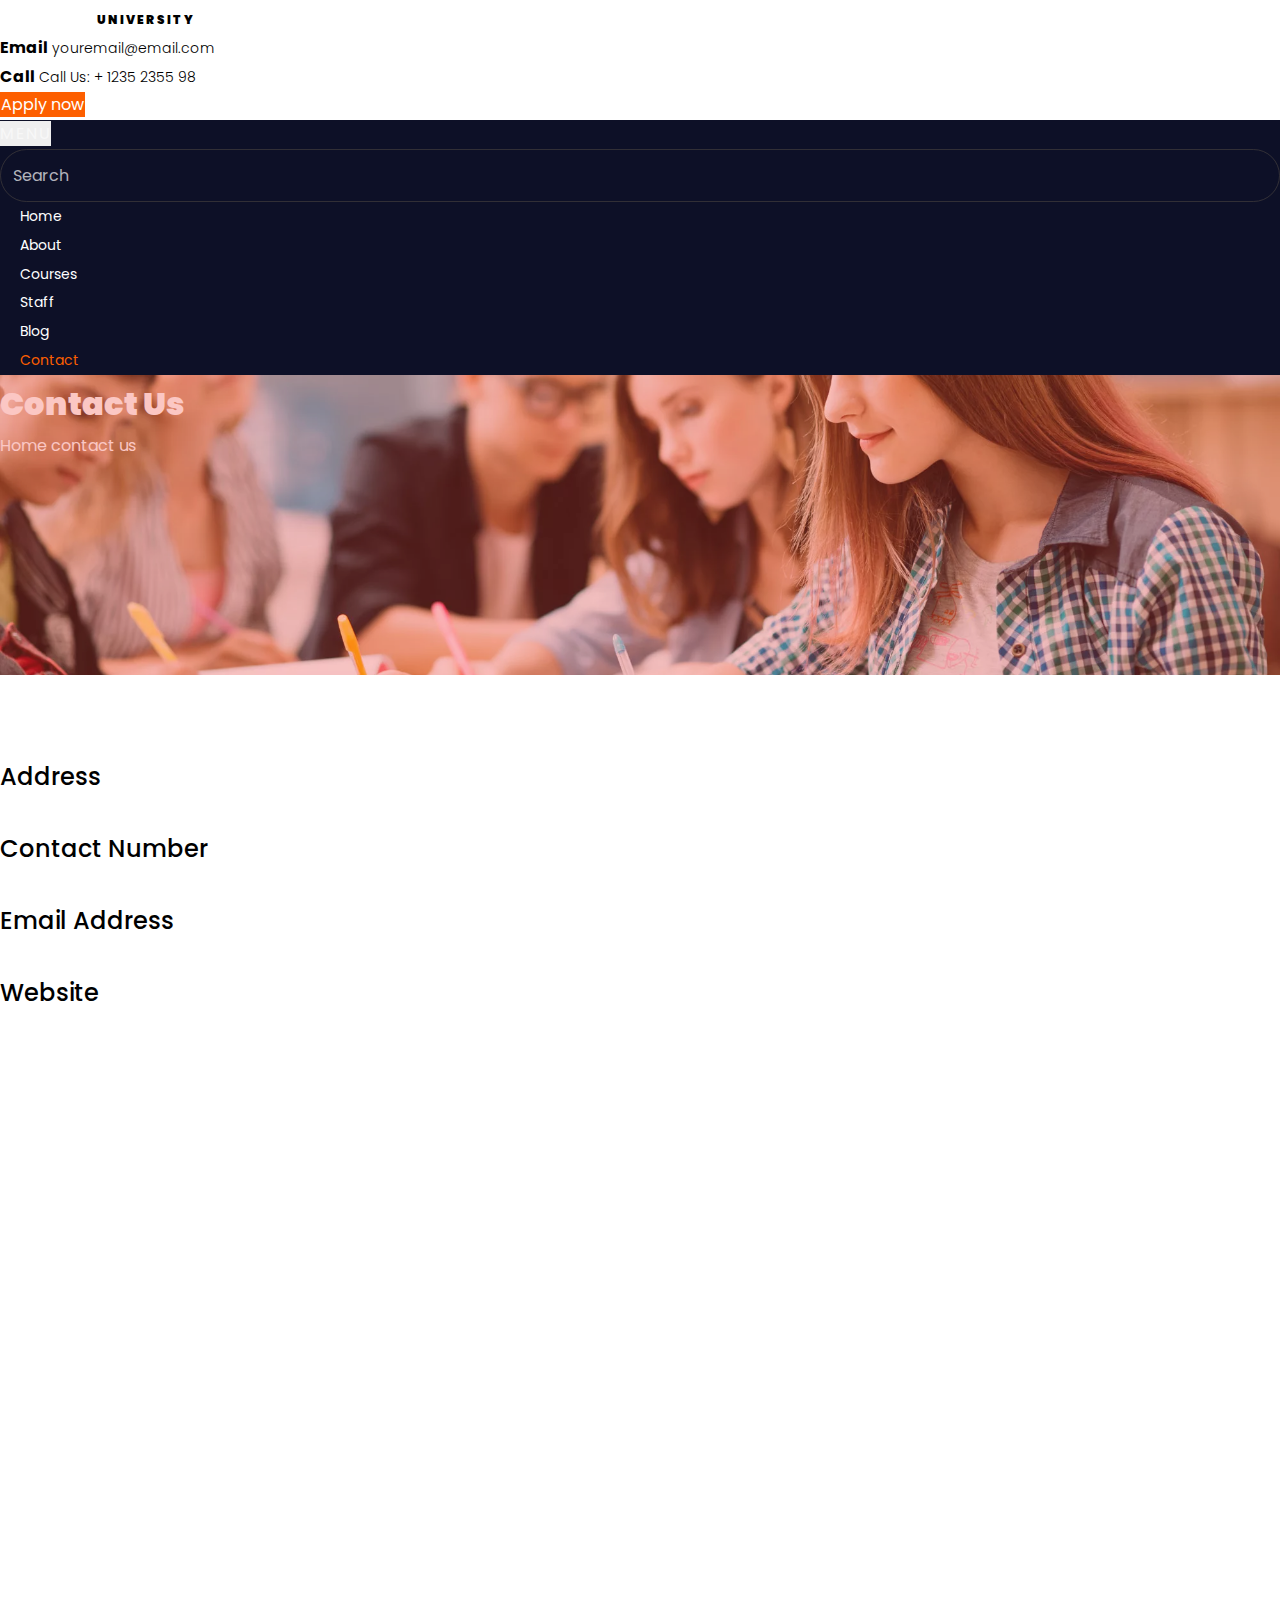
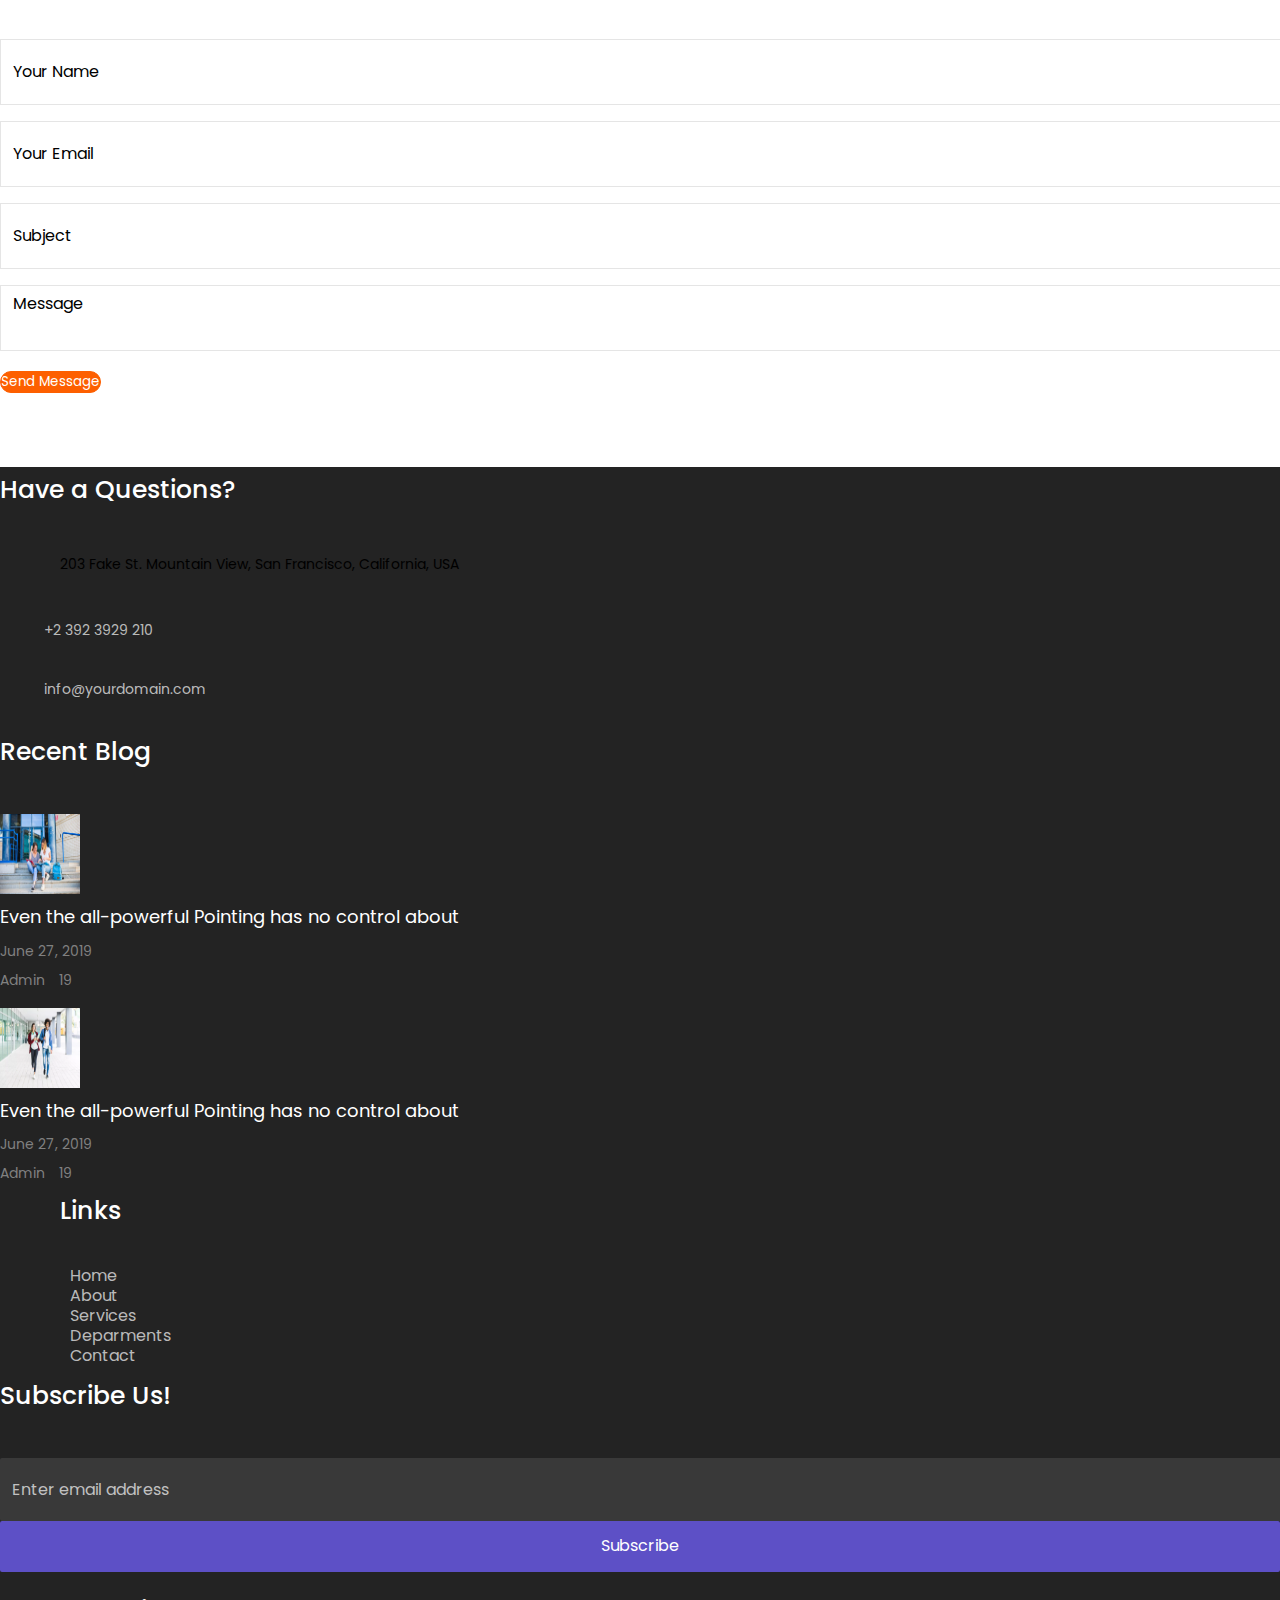
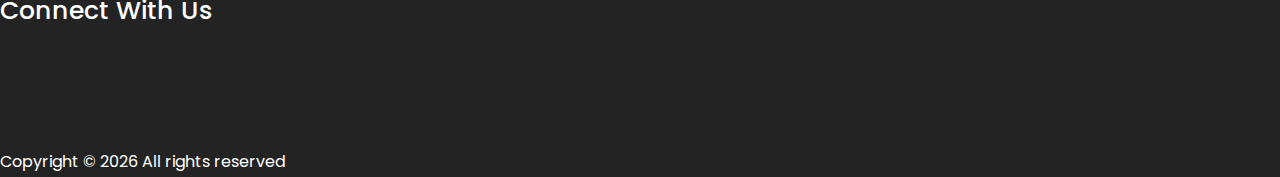
<file: contact.html>
<!doctype html>
<html lang="en">

<head>
    <!-- Required meta tags -->
    <meta charset="UTF-8">
    <meta name="viewport" content="width=device-width, initial-scale=1">

    <!-- Bootstrap CSS -->
    <link href="https://cdn.jsdelivr.net/npm/bootstrap@5.0.2/dist/css/bootstrap.min.css" rel="stylesheet"
        integrity="sha384-EVSTQN3/azprG1Anm3QDgpJLIm9Nao0Yz1ztcQTwFspd3yD65VohhpuuCOmLASjC" crossorigin="anonymous">
    <link rel="stylesheet" href="css/style.css">
    <link rel="stylesheet" href="css/mobile.css">
    <link rel="stylesheet" href="https://cdnjs.cloudflare.com/ajax/libs/font-awesome/6.4.0/css/all.min.css"
        integrity="sha512-iecdLmaskl7CVkqkXNQ/ZH/XLlvWZOJyj7Yy7tcenmpD1ypASozpmT/E0iPtmFIB46ZmdtAc9eNBvH0H/ZpiBw=="
        crossorigin="anonymous" referrerpolicy="no-referrer" />

    <title>Bootstrap Demo</title>
</head>

<body>
    <div class="navbar-light">
        <div class="container">
            <div class="row d-flex align-items-center py-4">
                <div class="logo col-lg-4 mt-2">
                    <a class="navbar-brand d-flex flex-column" href="index.html">Fox.</a>
                    <span>University</span>
                </div>
                <div class=" col-lg-8">
                    <div class="row">
                        <div class="col-lg-4 my-lg-0 my-3 d-flex justify-content-start align-items-center">
                            <div class="icon  d-flex  align-items-center">
                                <i class="fa-sharp fa-solid fa-paper-plane me-3"></i>
                            </div>
                            <div class="text">
                                <span class="d-block">Email</span>
                                <span>youremail@email.com</span>
                            </div>
                        </div>
                        <div class="col-lg-4 d-flex justify-content-start align-items-center">
                            <div class="icon d-flex  align-items-center">
                                <i class="fa-sharp fa-solid fa-phone me-3"></i>
                            </div>
                            <div class="text">
                                <span class="d-block">Call</span>
                                <span>Call Us: + 1235 2355 98</span>
                            </div>
                        </div>
                        <div class="col-lg-4 ">
                            <div class="button mt-2 d-flex justify-content-end">
                                <a href="#" class="btn btn-primary ">
                                    <span>Apply now</span>
                                </a>
                            </div>
                        </div>
                    </div>
                </div>
            </div>
        </div>
    </div>



    <div class="container">
        <nav class="navbar navbar-expand-lg navbar-dark  ">
            <div class="container-fluid">
                <button class="navbar-toggler" type="button" data-bs-toggle="collapse"
                    data-bs-target="#navbarTogglerDemo01" aria-controls="navbarTogglerDemo01" aria-expanded="false"
                    aria-label="Toggle navigation">
                    <span class="navbar-toggler-icon"></span>
                    Menu
                </button>
                <form class="d-flex nav-form order-lg-last">
                    <input class="form-control me-2" type="search" placeholder="Search" aria-label="Search">
                    <i class="fa-sharp fa-solid fa-magnifying-glass"></i>
                </form>
                <div class="collapse navbar-collapse" id="navbarTogglerDemo01">
                    <ul class="navbar-nav me-auto mb-2 mb-lg-0">
                        <li class="nav-item">
                            <a class="nav-link active " aria-current="page" href="index.html">Home</a>
                        </li>
                        <li class="nav-item">
                            <a class="nav-link active " href="about.html">About</a>
                        </li>
                        <li class="nav-item">
                            <a class="nav-link active" href="courses.html">Courses</a>
                        </li>
                        <li class="nav-item">
                            <a class="nav-link active" href="staff.html">Staff</a>
                        </li>
                        <li class="nav-item">
                            <a class="nav-link active" href="blog.html">Blog</a>
                        </li>
                        <li class="nav-item">
                            <a class="nav-link active current-page" href="contact.html">Contact</a>
                        </li>
                    </ul>
                </div>
            </div>
        </nav>
    </div>


    <section class="hero-wrap hero-wrap-2" style="background-image: url('img/bg_1.jpg');">
        <div class="overlay"></div>
        <div class="container">
            <div class="row no-gutters slider-text align-items-center justify-content-center">
                <div class="col-md-9 text-center ">
                    <h1 class="mb-2 bread">Contact Us</h1>
                    <p class="breadcrumbs">
                        <span class="mr-2">
                            <a href="index.html">Home <i class="fa-solid fa-chevron-right"></i></a>
                        </span>
                        <span>contact us
                            <i class="fa-solid fa-chevron-right"></i>
                        </span>
                    </p>
                </div>
            </div>
        </div>
    </section>

    <section class="ftco-section contact-section">
        <div class="container">
            <div class="row d-flex contact-info">
                <div class="col-md-3 d-flex">
                    <div class="bg-light align-self-stretch box p-4 text-center">
                        <h3 class="mb-4">Address</h3>
                        <p class="text-dark">198 West 21th Street, Suite 721 New York NY 10016</p>
                    </div>
                </div>
                <div class="col-md-3 d-flex">
                    <div class="bg-light align-self-stretch box p-4 text-center">
                        <h3 class="mb-4">Contact Number</h3>
                        <p><a class="text-dark" href="tel://1234567920">+ 1235 2355 98</a></p>
                    </div>
                </div>
                <div class="col-md-3 d-flex">
                    <div class="bg-light align-self-stretch box p-4 text-center">
                        <h3 class="mb-4">Email Address</h3>
                        <p><a class="text-dark" href="mailto:info@yoursite.com">info@yoursite.com</a></p>
                    </div>
                </div>
                <div class="col-md-3 d-flex">
                    <div class="bg-light align-self-stretch box p-4 text-center">
                        <h3 class="mb-4">Website</h3>
                        <p><a class="text-dark" href="#">yoursite.com</a></p>
                    </div>
                </div>
            </div>
        </div>
    </section>


    <section class="contact-section">
        <div class="container">
            <div class="row d-flex align-items-center no-gutters">
                <div class="col-md-6 mb-md-0 mb-5 bg-light">
                    <iframe
                        src="https://www.google.com/maps/embed?pb=!1m18!1m12!1m3!1d117380.47085786395!2d89.11097419633798!3d23.165100329356893!2m3!1f0!2f0!3f0!3m2!1i1024!2i768!4f13.1!3m3!1m2!1s0x39ff108d87ea6d65%3A0x627d034ef93261cf!2sJashore!5e0!3m2!1sen!2sbd!4v1683625876699!5m2!1sen!2sbd"
                        width="600" height="450" style="border:0;width: 100%;" allowfullscreen="" loading="lazy"
                        referrerpolicy="no-referrer-when-downgrade"></iframe>
                </div>
                <div class="col-md-6 bg-light">
                    <form action="#" style="padding: 56px 0;">
                        <div class="form-group">
                            <input type="text" class="form-control-contact" placeholder="Your Name">
                        </div>
                        <div class="form-group">
                            <input type="text" class="form-control-contact" placeholder="Your Email">
                        </div>
                        <div class="form-group">
                            <input type="text" class="form-control-contact" placeholder="Subject">
                        </div>
                        <div class="form-group">
                            <textarea name="" id="" cols="30" rows="7" class="form-control-contact"
                                placeholder="Message"></textarea>
                        </div>
                        <div class="form-group">
                            <input type="submit" value="Send Message" class="btn btn-primary py-3 px-5">
                        </div>
                    </form>
                </div>

            </div>
        </div>
    </section>



    <footer class="footer-section py-5">
        <div class="container py-5">
            <div class="row mb-5">
                <div class="col-md-6 col-lg-3">
                    <div class=" mb-5">
                        <h2>Have a Questions?</h2>
                        <div class=" mb-3">
                            <ul>
                                <li>
                                    <span class="ft-icon"><i class="fa-solid fa-location-dot"></i></span>
                                    <span class="text text-light txt">203 Fake St. Mountain View, San
                                        Francisco, California, USA</span>

                                </li>
                                <li>
                                    <a href="#">
                                        <span class="ft-icon"><i class="fa-solid fa-phone"></i></span>
                                        <span class="text text-light">+2 392 3929 210</span>
                                    </a>
                                </li>
                                <li>
                                    <a href="#">
                                        <span class="ft-icon"><i class="fa-solid fa-envelope"></i></span>
                                        <span class="text text-light">info@yourdomain.com</span>
                                    </a>
                                </li>
                            </ul>
                        </div>
                    </div>
                </div>
                <div class="col-md-6 col-lg-3">
                    <div class=" mb-5">
                        <h2>Recent Blog</h2>
                        <div class=" mb-4 d-flex">
                            <a class="mr-4"><img class=" ft-img" src="img/image_1.jpg" alt=""></a>
                            <div class="text">
                                <h3 class="heading">
                                    <a href="#">Even the all-powerful Pointing has no control about</a>
                                </h3>
                                <div class="meta d-flex flex-column">
                                    <div>
                                        <a href="#"><span><i class="fa-regular fa-calendar-days"></i></span> June 27,
                                            2019</a>
                                    </div>
                                    <div><a href="#"><span><i class="fa-solid fa-user"></i></span> Admin</a>
                                        <a href="#"><span><i class="fa-solid fa-envelope"></i></span> 19</a>
                                    </div>
                                </div>
                            </div>
                        </div>
                        <div class="block-21 mb-5 d-flex ">
                            <a class="mr-4"><img class="ft-img" src="img/image_2.jpg" alt=""></a>
                            <div class="text">
                                <h3 class="heading"><a href="#">Even the all-powerful Pointing has no control about</a>
                                </h3>
                                <div class="meta d-flex flex-column">
                                    <div>
                                        <a href="#"><span><i class="fa-regular fa-calendar-days"></i></span> June 27,
                                            2019</a>
                                    </div>
                                    <div><a href="#"><span><i class="fa-solid fa-user"></i></span> Admin</a>
                                        <a href="#"><span><i class="fa-solid fa-envelope"></i></span> 19</a>
                                    </div>
                                </div>
                            </div>
                        </div>
                    </div>
                </div>
                <div class="col-md-6 col-lg-3">
                    <div class="mb-5 ft-link">
                        <h2>Links</h2>
                        <ul class="list-unstyled">
                            <li><a href="#"><span class="mr-2"><i
                                            class="fa-solid fa-arrow-right-long"></i></span>Home</a></li>
                            <li><a href="#"><span class="mr-2"><i
                                            class="fa-solid fa-arrow-right-long"></i></span>About</a></li>
                            <li><a href="#"><span class="mr-2"><i
                                            class="fa-solid fa-arrow-right-long"></i></span>Services</a></li>
                            <li><a href="#"><span class="mr-2"><i
                                            class="fa-solid fa-arrow-right-long"></i></span>Deparments</a></li>
                            <li><a href="#"><span class="mr-2"><i
                                            class="fa-solid fa-arrow-right-long"></i></span>Contact</a></li>
                        </ul>
                    </div>
                </div>
                <div class="col-md-6 col-lg-3">
                    <div class="mb-5">
                        <h2 class="heading-2">Subscribe Us!</h2>
                        <form action="#" class="subscribe-form">
                            <div class="form-group">
                                <input type="text" class="form-control mb-2 text-center"
                                    placeholder="Enter email address">
                                <input type="submit" value="Subscribe" class="form-control submit px-3">
                            </div>
                        </form>
                    </div>
                    <div class="mb-5">
                        <h2 class=" mb-0">Connect With Us</h2>
                        <ul class="list-unstyled d-flex  mt-3">
                            <li class="ft-social"><a href="#"><i class="fa-brands fa-twitter"></i></a></li>
                            <li class="ft-social"><a href="#"><i class="fa-brands fa-facebook"></i></a></li>
                            <li class="ft-social"><a href="#"><i class="fa-brands fa-instagram"></i></a></li>
                        </ul>
                    </div>
                </div>
            </div>
            <div class="row">
                <div class="col-md-12 text-center">
                    <p>
                        Copyright ©
                        <script>document.write(new Date().getFullYear());</script> All rights reserved</a>
                    </p>
                </div>
            </div>
        </div>
    </footer>
    <script src="https://cdn.jsdelivr.net/npm/bootstrap@5.0.2/dist/js/bootstrap.bundle.min.js"
        integrity="sha384-MrcW6ZMFYlzcLA8Nl+NtUVF0sA7MsXsP1UyJoMp4YLEuNSfAP+JcXn/tWtIaxVXM"
        crossorigin="anonymous"></script>



</body>

</html>
</file>
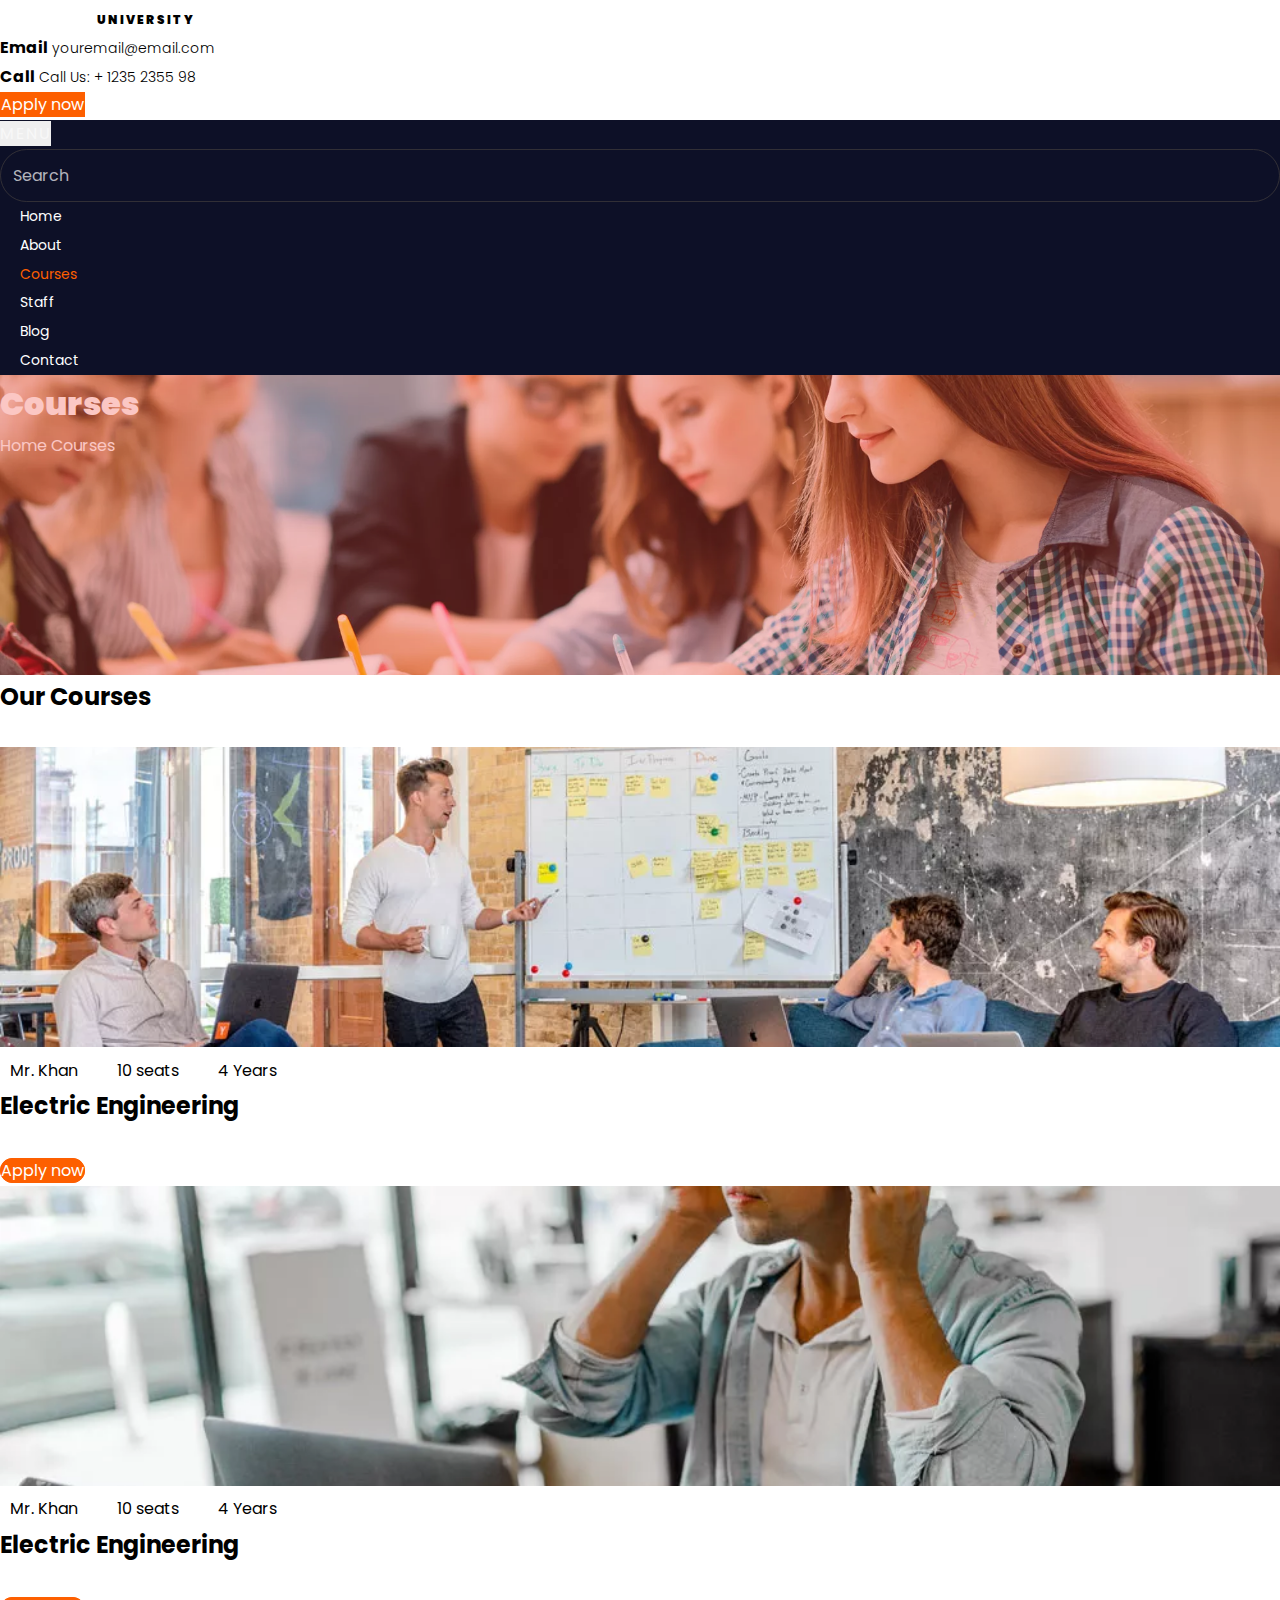
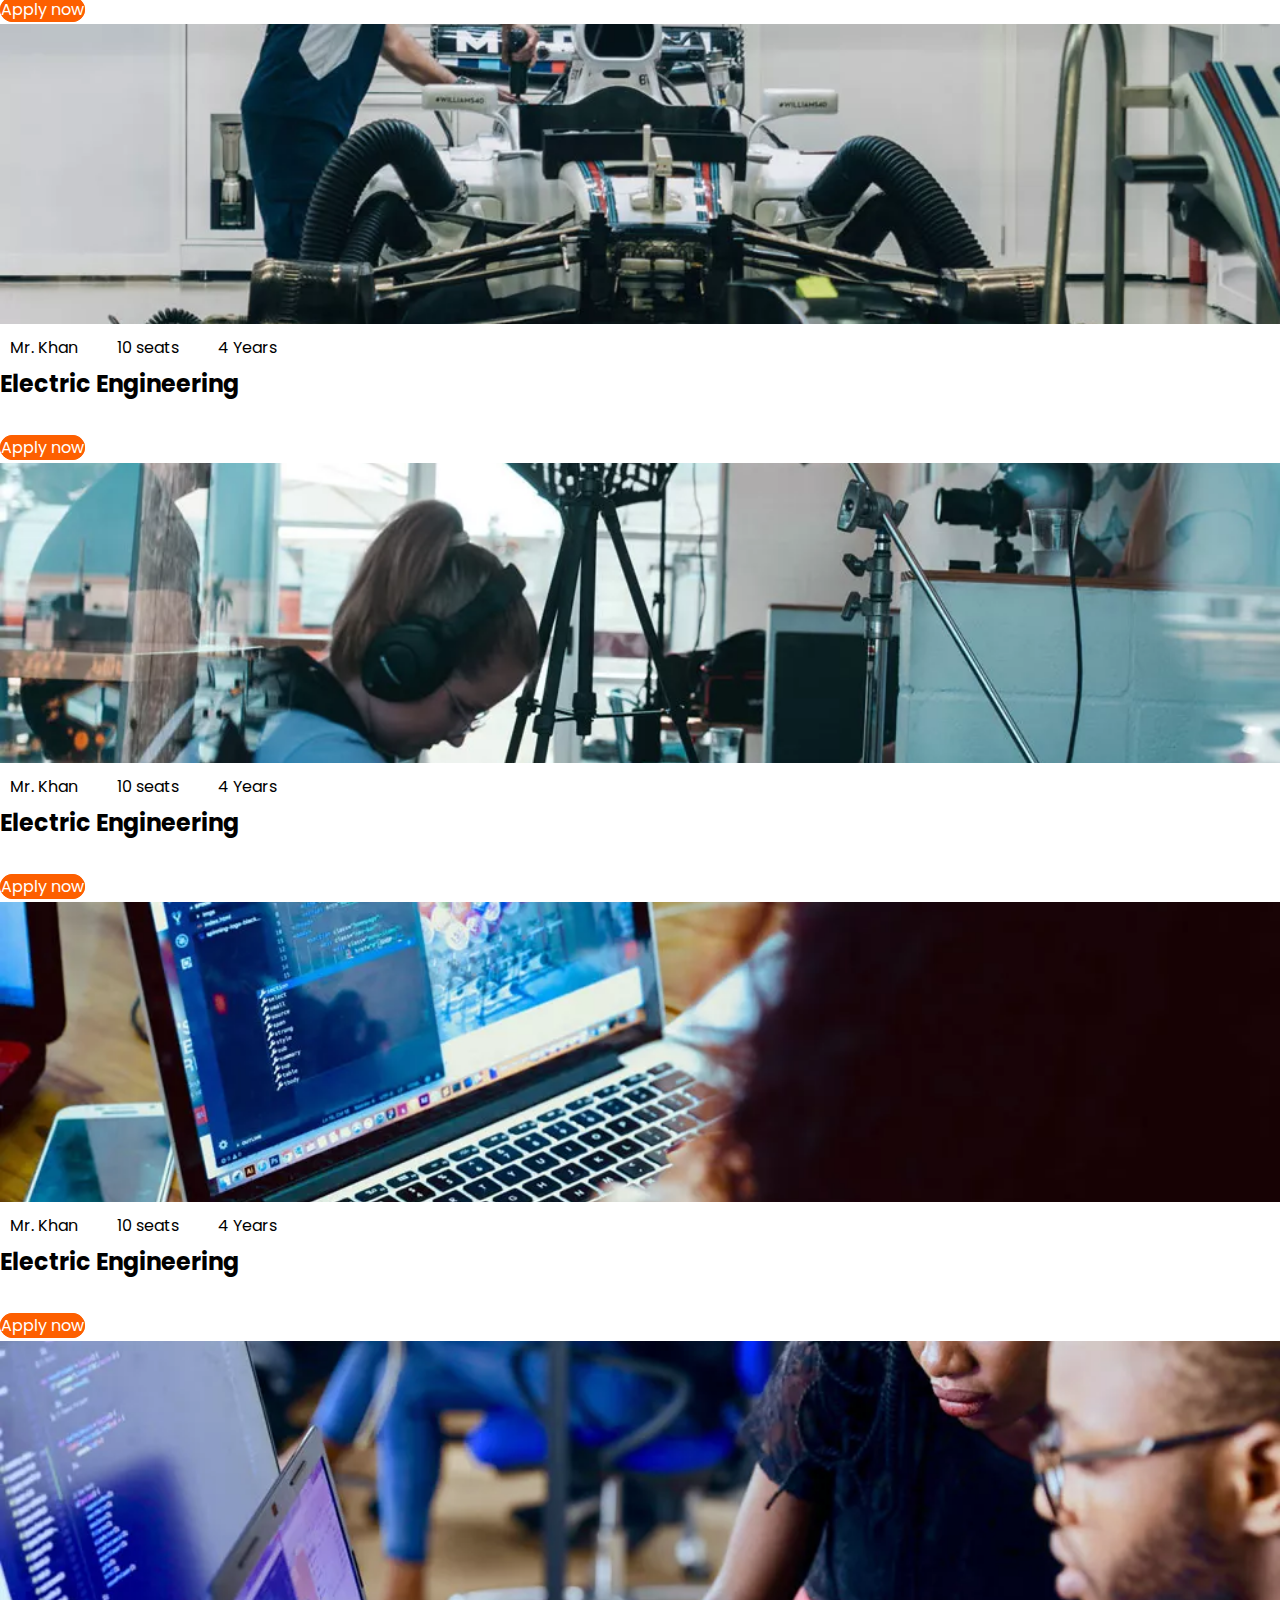
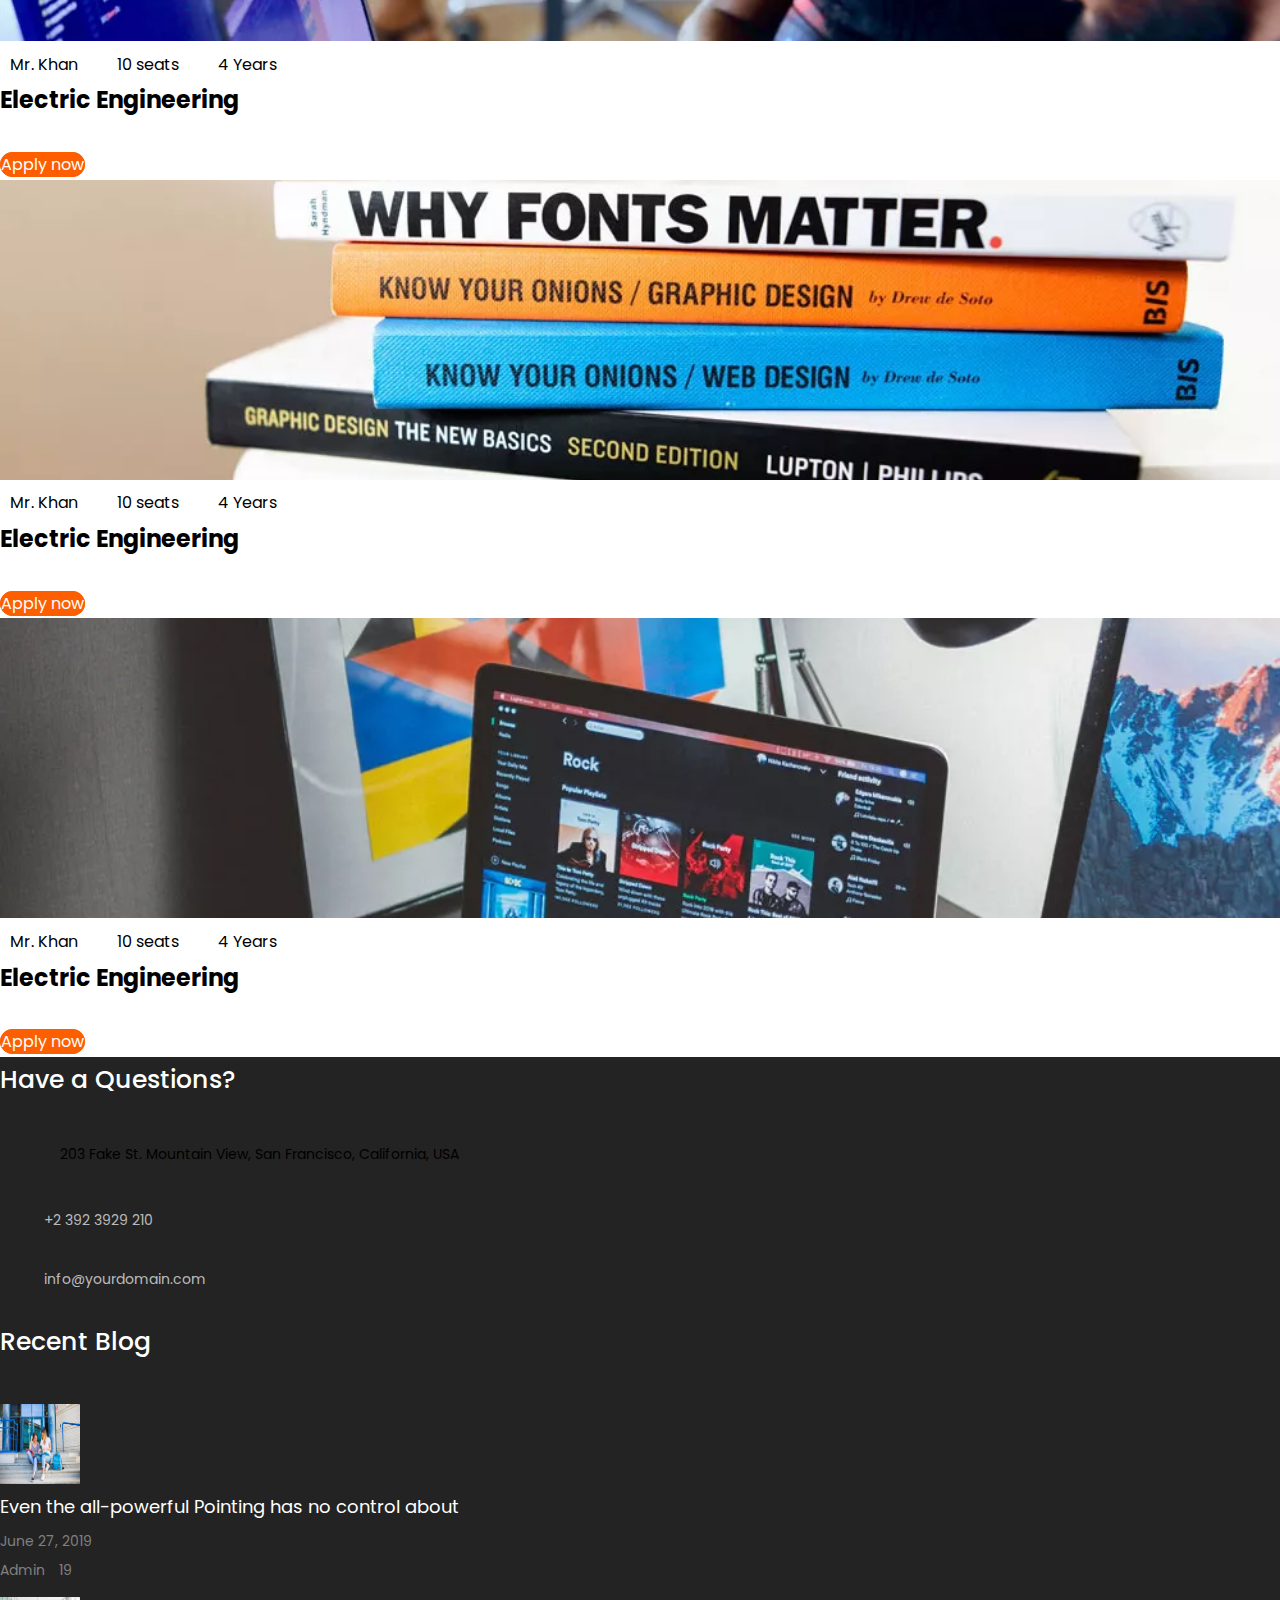
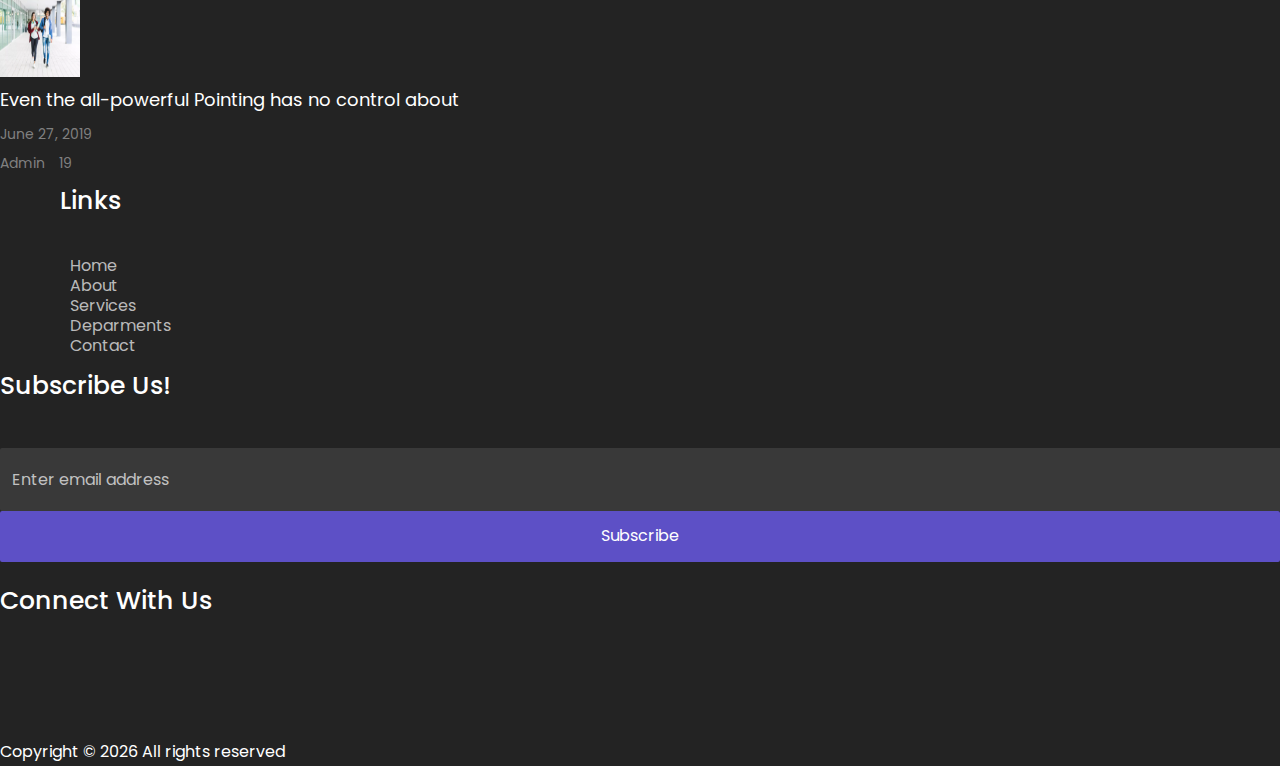
<file: courses.html>
<!doctype html>
<html lang="en">

<head>
    <!-- Required meta tags -->
    <meta charset="UTF-8">
    <meta name="viewport" content="width=device-width, initial-scale=1">

    <!-- Bootstrap CSS -->
    <link href="https://cdn.jsdelivr.net/npm/bootstrap@5.0.2/dist/css/bootstrap.min.css" rel="stylesheet"
        integrity="sha384-EVSTQN3/azprG1Anm3QDgpJLIm9Nao0Yz1ztcQTwFspd3yD65VohhpuuCOmLASjC" crossorigin="anonymous">
    <link rel="stylesheet" href="css/style.css">
    <link rel="stylesheet" href="css/mobile.css">
    <link rel="stylesheet" href="https://cdnjs.cloudflare.com/ajax/libs/font-awesome/6.4.0/css/all.min.css"
        integrity="sha512-iecdLmaskl7CVkqkXNQ/ZH/XLlvWZOJyj7Yy7tcenmpD1ypASozpmT/E0iPtmFIB46ZmdtAc9eNBvH0H/ZpiBw=="
        crossorigin="anonymous" referrerpolicy="no-referrer" />

    <title>Bootstrap Demo</title>
</head>

<body>
    <div class="navbar-light">
        <div class="container">
            <div class="row d-flex align-items-center py-4">
                <div class="logo col-lg-4 mt-2">
                    <a class="navbar-brand d-flex flex-column" href="index.html">Fox.</a>
                    <span>University</span>
                </div>
                <div class=" col-lg-8">
                    <div class="row">
                        <div class="col-lg-4 my-lg-0 my-3 d-flex justify-content-start align-items-center">
                            <div class="icon  d-flex  align-items-center">
                                <i class="fa-sharp fa-solid fa-paper-plane me-3"></i>
                            </div>
                            <div class="text">
                                <span class="d-block">Email</span>
                                <span>youremail@email.com</span>
                            </div>
                        </div>
                        <div class="col-lg-4 d-flex justify-content-start align-items-center">
                            <div class="icon d-flex  align-items-center">
                                <i class="fa-sharp fa-solid fa-phone me-3"></i>
                            </div>
                            <div class="text">
                                <span class="d-block">Call</span>
                                <span>Call Us: + 1235 2355 98</span>
                            </div>
                        </div>
                        <div class="col-lg-4 ">
                            <div class="button mt-2 d-flex justify-content-end">
                                <a href="#" class="btn btn-primary ">
                                    <span>Apply now</span>
                                </a>
                            </div>
                        </div>
                    </div>
                </div>
            </div>
        </div>
    </div>



    <div class="container">
        <nav class="navbar navbar-expand-lg navbar-dark  ">
            <div class="container-fluid">
                <button class="navbar-toggler" type="button" data-bs-toggle="collapse"
                    data-bs-target="#navbarTogglerDemo01" aria-controls="navbarTogglerDemo01" aria-expanded="false"
                    aria-label="Toggle navigation">
                    <span class="navbar-toggler-icon"></span>
                    Menu
                </button>
                <form class="d-flex nav-form order-lg-last">
                    <input class="form-control me-2" type="search" placeholder="Search" aria-label="Search">
                    <i class="fa-sharp fa-solid fa-magnifying-glass"></i>
                </form>
                <div class="collapse navbar-collapse" id="navbarTogglerDemo01">
                    <ul class="navbar-nav me-auto mb-2 mb-lg-0">
                        <li class="nav-item">
                            <a class="nav-link active " aria-current="page" href="index.html">Home</a>
                        </li>
                        <li class="nav-item">
                            <a class="nav-link active " href="about.html">About</a>
                        </li>
                        <li class="nav-item">
                            <a class="nav-link active current-page" href="courses.html">Courses</a>
                        </li>
                        <li class="nav-item">
                            <a class="nav-link active" href="staff.html">Staff</a>
                        </li>
                        <li class="nav-item">
                            <a class="nav-link active" href="blog.html">Blog</a>
                        </li>
                        <li class="nav-item">
                            <a class="nav-link active" href="contact.html">Contact</a>
                        </li>
                    </ul>
                </div>
            </div>
        </nav>
    </div>


    <section class="hero-wrap hero-wrap-2" style="background-image: url('img/bg_1.jpg');">
        <div class="overlay"></div>
        <div class="container">
            <div class="row no-gutters slider-text align-items-center justify-content-center">
                <div class="col-md-9 text-center ">
                    <h1 class="mb-2 bread">Courses</h1>
                    <p class="breadcrumbs">
                        <span class="mr-2">
                            <a href="index.html">Home <i class="fa-solid fa-chevron-right"></i></a>
                        </span>
                        <span>Courses
                            <i class="fa-solid fa-chevron-right"></i>
                        </span>
                    </p>
                </div>
            </div>
        </div>
    </section>


    <section class="courses-section pt-5">
        <div class="container-fluid py-5 px-4">
            <div class="row justify-content-center mb-5 pb-2">
                <div class="col-md-8 text-center">
                    <h2 class="mb-4">Our Courses</h2>
                    <p class="text-dark">Separated they live in. A small river named Duden flows by their place and
                        supplies it with the
                        necessary regelialia. It is a paradisematic country</p>
                </div>
            </div>
            <div class="row justify-content-center">
                <div class="col-md-6 col-lg-3 pb-5 ">
                    <div class="img"><img src="img/course-1.jpg" alt=""></div>
                    <div class="pt-4">
                        <p class=" d-flex">
                            <span><i class="fa-solid fa-user "></i>Mr. Khan</span>
                            <span><i class="fa-solid fa-chair "></i>10 seats</span>
                            <span><i class="fa-regular fa-calendar-days"></i>4 Years</span>
                        </p>
                        <h3>Electric Engineering</h3>
                        <p class="text-dark">Separated they live in. A small river named Duden flows by their place and
                            supplies it with
                            the necessary regelialia. It is a paradisematic country</p>
                        <a href="#" class="btn btn-primary">Apply now</a>
                    </div>
                </div>
                <div class="col-md-6 col-lg-3 pb-5 ">
                    <div class="img"><img src="img/course-2.jpg" alt=""></div>
                    <div class="pt-4">
                        <p class=" d-flex">
                            <span><i class="fa-solid fa-user "></i>Mr. Khan</span>
                            <span><i class="fa-solid fa-chair "></i>10 seats</span>
                            <span><i class="fa-regular fa-calendar-days"></i>4 Years</span>
                        </p>
                        <h3>Electric Engineering</h3>
                        <p class="text-dark">Separated they live in. A small river named Duden flows by their place and
                            supplies it with
                            the necessary regelialia. It is a paradisematic country</p>
                        <a href="#" class="btn btn-primary">Apply now</a>
                    </div>
                </div>
                <div class="col-md-6 col-lg-3 pb-5 ">
                    <div class="img"><img src="img/course-3.jpg" alt=""></div>
                    <div class="pt-4">
                        <p class=" d-flex">
                            <span><i class="fa-solid fa-user "></i>Mr. Khan</span>
                            <span><i class="fa-solid fa-chair "></i>10 seats</span>
                            <span><i class="fa-regular fa-calendar-days"></i>4 Years</span>
                        </p>
                        <h3>Electric Engineering</h3>
                        <p class="text-dark">Separated they live in. A small river named Duden flows by their place and
                            supplies it with
                            the necessary regelialia. It is a paradisematic country</p>
                        <a href="#" class="btn btn-primary">Apply now</a>
                    </div>
                </div>
                <div class="col-md-6 col-lg-3 pb-5 ">
                    <div class="img"><img src="img/course-4.jpg" alt=""></div>
                    <div class="pt-4">
                        <p class=" d-flex">
                            <span><i class="fa-solid fa-user "></i>Mr. Khan</span>
                            <span><i class="fa-solid fa-chair "></i>10 seats</span>
                            <span><i class="fa-regular fa-calendar-days"></i>4 Years</span>
                        </p>
                        <h3>Electric Engineering</h3>
                        <p class="text-dark">Separated they live in. A small river named Duden flows by their place and
                            supplies it with
                            the necessary regelialia. It is a paradisematic country</p>
                        <a href="#" class="btn btn-primary">Apply now</a>
                    </div>
                </div>
                <div class="col-md-6 col-lg-3 pb-5 ">
                    <div class="img"><img src="img/course-5.jpg" alt=""></div>
                    <div class="pt-4">
                        <p class=" d-flex">
                            <span><i class="fa-solid fa-user "></i>Mr. Khan</span>
                            <span><i class="fa-solid fa-chair "></i>10 seats</span>
                            <span><i class="fa-regular fa-calendar-days"></i>4 Years</span>
                        </p>
                        <h3>Electric Engineering</h3>
                        <p class="text-dark">Separated they live in. A small river named Duden flows by their place and
                            supplies it with
                            the necessary regelialia. It is a paradisematic country</p>
                        <a href="#" class="btn btn-primary">Apply now</a>
                    </div>
                </div>
                <div class="col-md-6 col-lg-3 pb-5 ">
                    <div class="img"><img src="img/course-6.jpg" alt=""></div>
                    <div class="pt-4">
                        <p class=" d-flex">
                            <span><i class="fa-solid fa-user "></i>Mr. Khan</span>
                            <span><i class="fa-solid fa-chair "></i>10 seats</span>
                            <span><i class="fa-regular fa-calendar-days"></i>4 Years</span>
                        </p>
                        <h3>Electric Engineering</h3>
                        <p class="text-dark">Separated they live in. A small river named Duden flows by their place and
                            supplies it with
                            the necessary regelialia. It is a paradisematic country</p>
                        <a href="#" class="btn btn-primary">Apply now</a>
                    </div>
                </div>
                <div class="col-md-6 col-lg-3 pb-5 ">
                    <div class="img"><img src="img/course-7.jpg" alt=""></div>
                    <div class="pt-4">
                        <p class=" d-flex">
                            <span><i class="fa-solid fa-user "></i>Mr. Khan</span>
                            <span><i class="fa-solid fa-chair "></i>10 seats</span>
                            <span><i class="fa-regular fa-calendar-days"></i>4 Years</span>
                        </p>
                        <h3>Electric Engineering</h3>
                        <p class="text-dark">Separated they live in. A small river named Duden flows by their place and
                            supplies it with
                            the necessary regelialia. It is a paradisematic country</p>
                        <a href="#" class="btn btn-primary">Apply now</a>
                    </div>
                </div>
                <div class="col-md-6 col-lg-3 pb-5 ">
                    <div class="img"><img src="img/course-8.jpg" alt=""></div>
                    <div class="pt-4">
                        <p class=" d-flex">
                            <span><i class="fa-solid fa-user "></i>Mr. Khan</span>
                            <span><i class="fa-solid fa-chair "></i>10 seats</span>
                            <span><i class="fa-regular fa-calendar-days"></i>4 Years</span>
                        </p>
                        <h3>Electric Engineering</h3>
                        <p class="text-dark">Separated they live in. A small river named Duden flows by their place and
                            supplies it with
                            the necessary regelialia. It is a paradisematic country</p>
                        <a href="#" class="btn btn-primary">Apply now</a>
                    </div>
                </div>
            </div>
        </div>
    </section>



    <footer class="footer-section py-5">
        <div class="container py-5">
            <div class="row mb-5">
                <div class="col-md-6 col-lg-3">
                    <div class=" mb-5">
                        <h2>Have a Questions?</h2>
                        <div class=" mb-3">
                            <ul>
                                <li>
                                    <span class="ft-icon"><i class="fa-solid fa-location-dot"></i></span>
                                    <span class="text text-light txt">203 Fake St. Mountain View, San
                                        Francisco, California, USA</span>

                                </li>
                                <li>
                                    <a href="#">
                                        <span class="ft-icon"><i class="fa-solid fa-phone"></i></span>
                                        <span class="text text-light">+2 392 3929 210</span>
                                    </a>
                                </li>
                                <li>
                                    <a href="#">
                                        <span class="ft-icon"><i class="fa-solid fa-envelope"></i></span>
                                        <span class="text text-light">info@yourdomain.com</span>
                                    </a>
                                </li>
                            </ul>
                        </div>
                    </div>
                </div>
                <div class="col-md-6 col-lg-3">
                    <div class=" mb-5">
                        <h2>Recent Blog</h2>
                        <div class=" mb-4 d-flex">
                            <a class="mr-4"><img class=" ft-img" src="img/image_1.jpg" alt=""></a>
                            <div class="text">
                                <h3 class="heading">
                                    <a href="#">Even the all-powerful Pointing has no control about</a>
                                </h3>
                                <div class="meta d-flex flex-column">
                                    <div>
                                        <a href="#"><span><i class="fa-regular fa-calendar-days"></i></span> June 27,
                                            2019</a>
                                    </div>
                                    <div><a href="#"><span><i class="fa-solid fa-user"></i></span> Admin</a>
                                        <a href="#"><span><i class="fa-solid fa-envelope"></i></span> 19</a>
                                    </div>
                                </div>
                            </div>
                        </div>
                        <div class="block-21 mb-5 d-flex ">
                            <a class="mr-4"><img class="ft-img" src="img/image_2.jpg" alt=""></a>
                            <div class="text">
                                <h3 class="heading"><a href="#">Even the all-powerful Pointing has no control about</a>
                                </h3>
                                <div class="meta d-flex flex-column">
                                    <div>
                                        <a href="#"><span><i class="fa-regular fa-calendar-days"></i></span> June 27,
                                            2019</a>
                                    </div>
                                    <div><a href="#"><span><i class="fa-solid fa-user"></i></span> Admin</a>
                                        <a href="#"><span><i class="fa-solid fa-envelope"></i></span> 19</a>
                                    </div>
                                </div>
                            </div>
                        </div>
                    </div>
                </div>
                <div class="col-md-6 col-lg-3">
                    <div class="mb-5 ft-link">
                        <h2>Links</h2>
                        <ul class="list-unstyled">
                            <li><a href="#"><span class="mr-2"><i
                                            class="fa-solid fa-arrow-right-long"></i></span>Home</a></li>
                            <li><a href="#"><span class="mr-2"><i
                                            class="fa-solid fa-arrow-right-long"></i></span>About</a></li>
                            <li><a href="#"><span class="mr-2"><i
                                            class="fa-solid fa-arrow-right-long"></i></span>Services</a></li>
                            <li><a href="#"><span class="mr-2"><i
                                            class="fa-solid fa-arrow-right-long"></i></span>Deparments</a></li>
                            <li><a href="#"><span class="mr-2"><i
                                            class="fa-solid fa-arrow-right-long"></i></span>Contact</a></li>
                        </ul>
                    </div>
                </div>
                <div class="col-md-6 col-lg-3">
                    <div class="mb-5">
                        <h2 class="heading-2">Subscribe Us!</h2>
                        <form action="#" class="subscribe-form">
                            <div class="form-group">
                                <input type="text" class="form-control mb-2 text-center"
                                    placeholder="Enter email address">
                                <input type="submit" value="Subscribe" class="form-control submit px-3">
                            </div>
                        </form>
                    </div>
                    <div class="mb-5">
                        <h2 class=" mb-0">Connect With Us</h2>
                        <ul class="list-unstyled d-flex  mt-3">
                            <li class="ft-social"><a href="#"><i class="fa-brands fa-twitter"></i></a></li>
                            <li class="ft-social"><a href="#"><i class="fa-brands fa-facebook"></i></a></li>
                            <li class="ft-social"><a href="#"><i class="fa-brands fa-instagram"></i></a></li>
                        </ul>
                    </div>
                </div>
            </div>
            <div class="row">
                <div class="col-md-12 text-center">
                    <p>
                        Copyright ©
                        <script>document.write(new Date().getFullYear());</script> All rights reserved</a>
                    </p>
                </div>
            </div>
        </div>
    </footer>
    <script src="https://cdn.jsdelivr.net/npm/bootstrap@5.0.2/dist/js/bootstrap.bundle.min.js"
        integrity="sha384-MrcW6ZMFYlzcLA8Nl+NtUVF0sA7MsXsP1UyJoMp4YLEuNSfAP+JcXn/tWtIaxVXM"
        crossorigin="anonymous"></script>



</body>

</html>
</file>
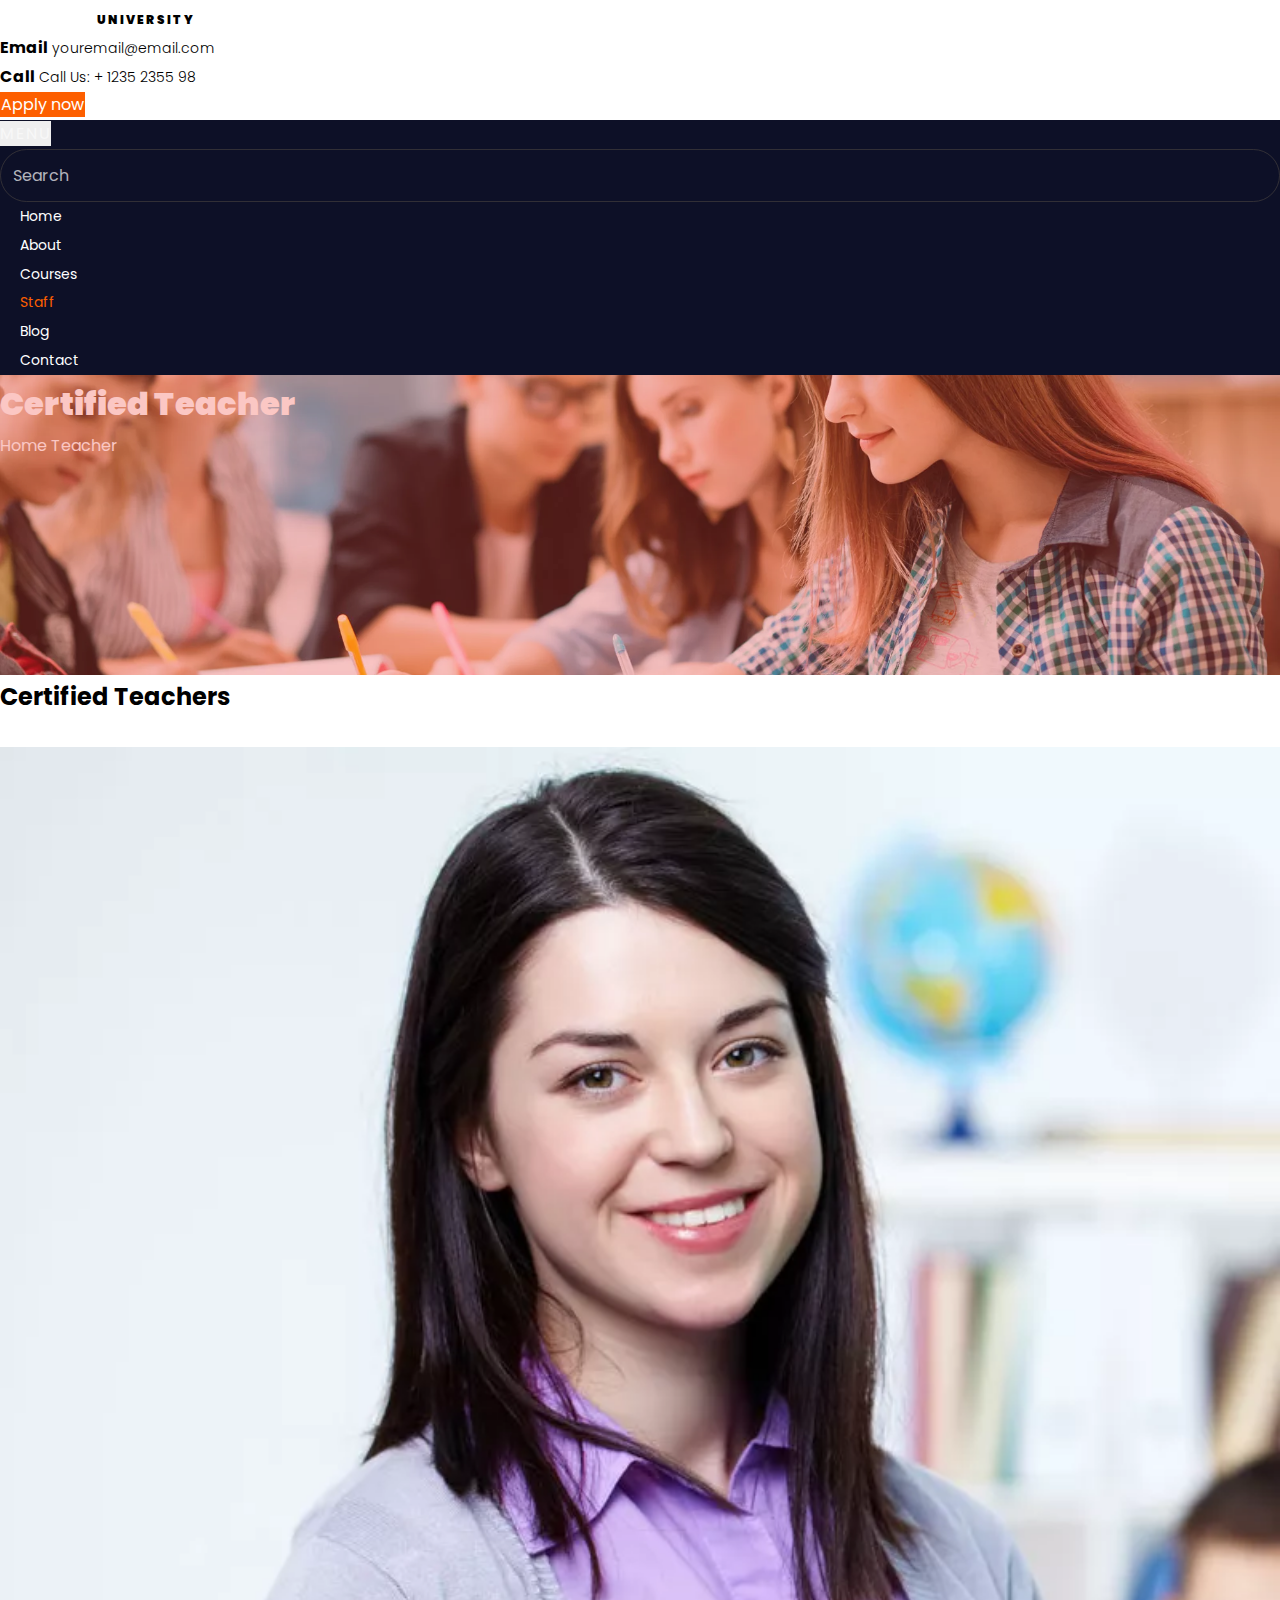
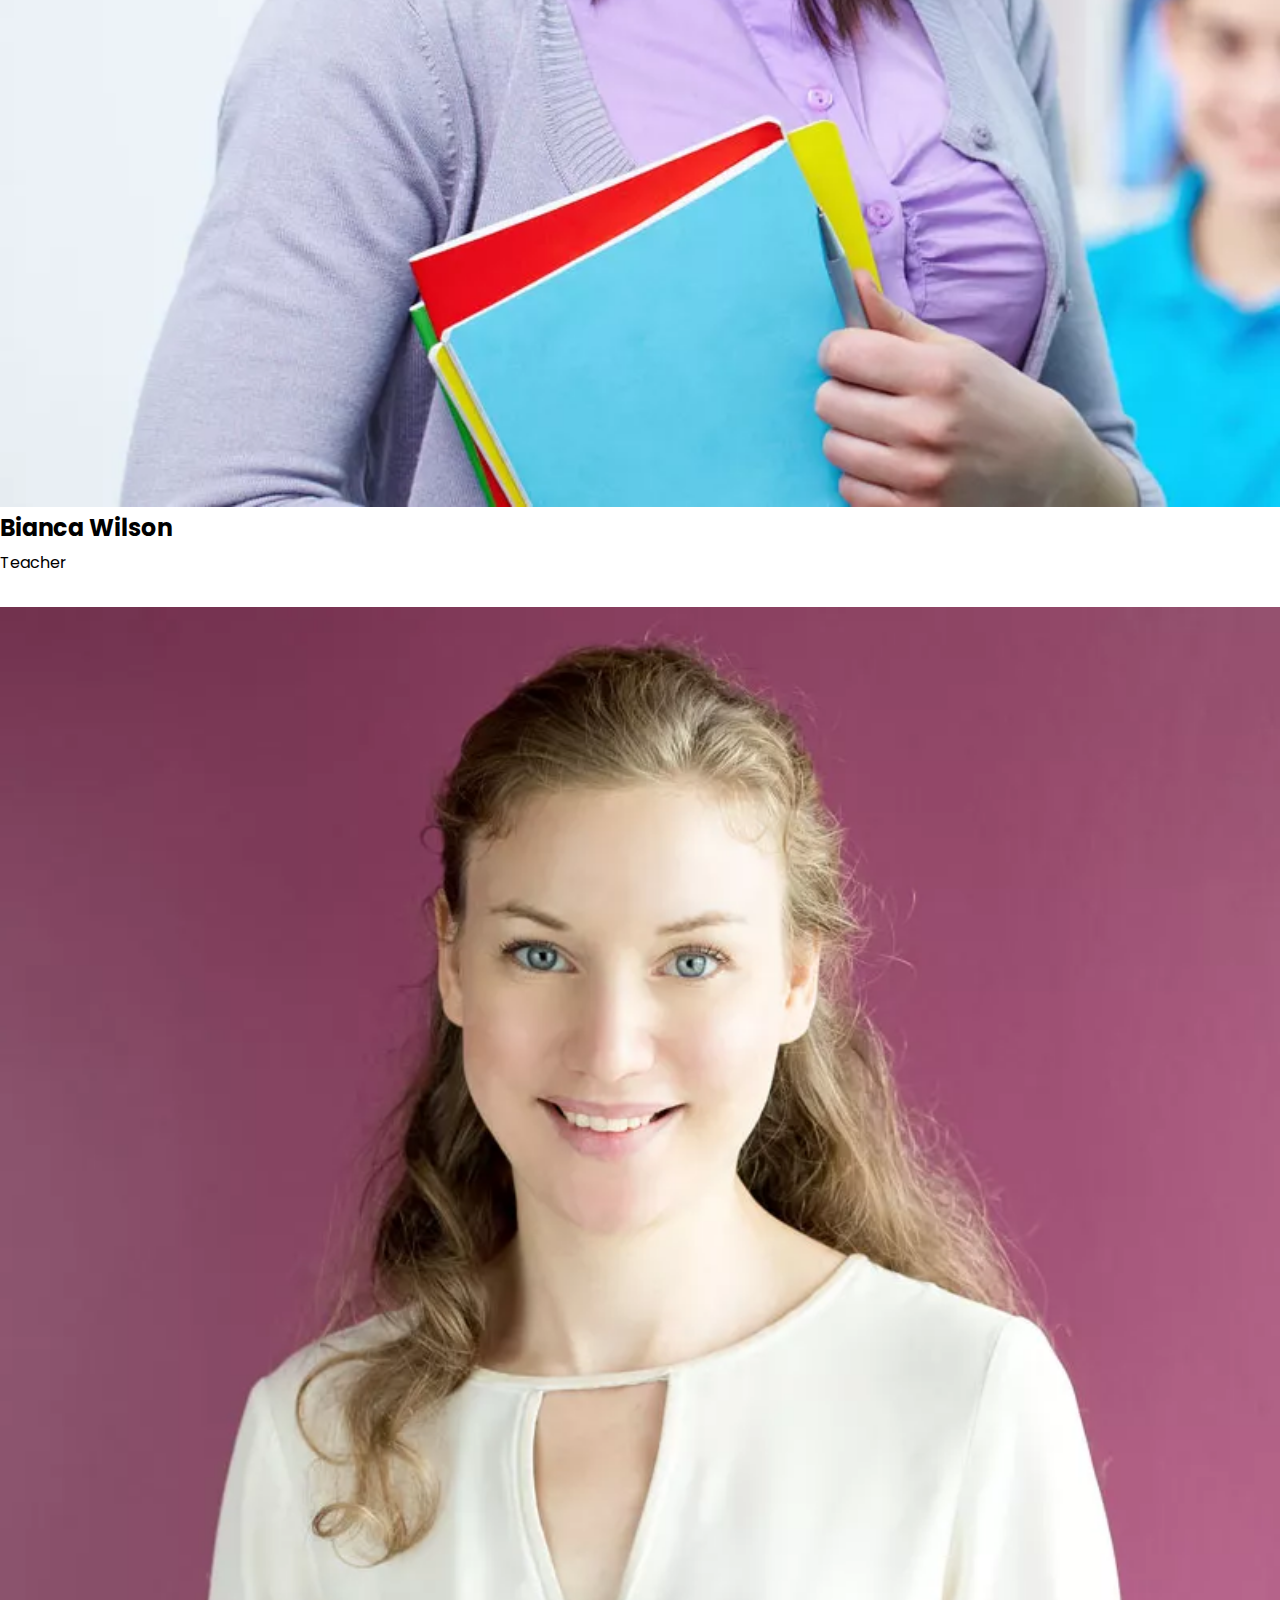
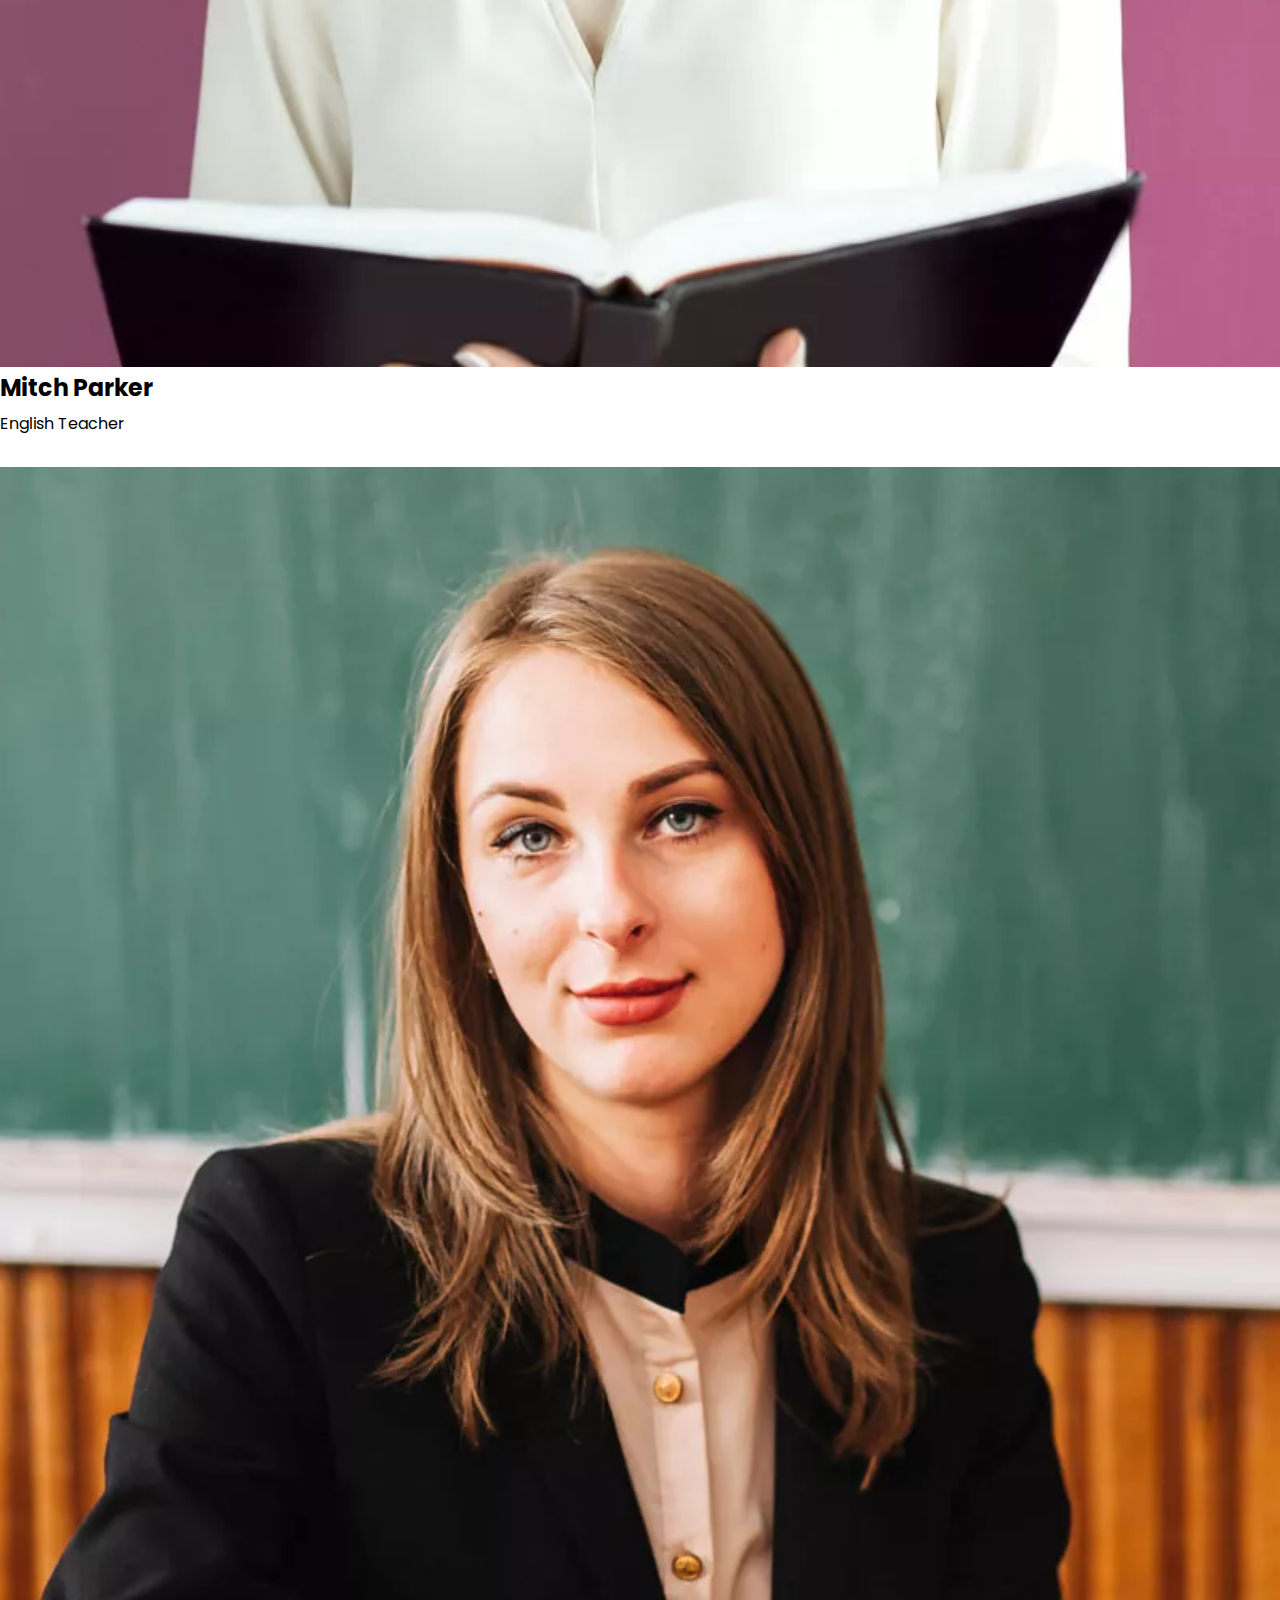
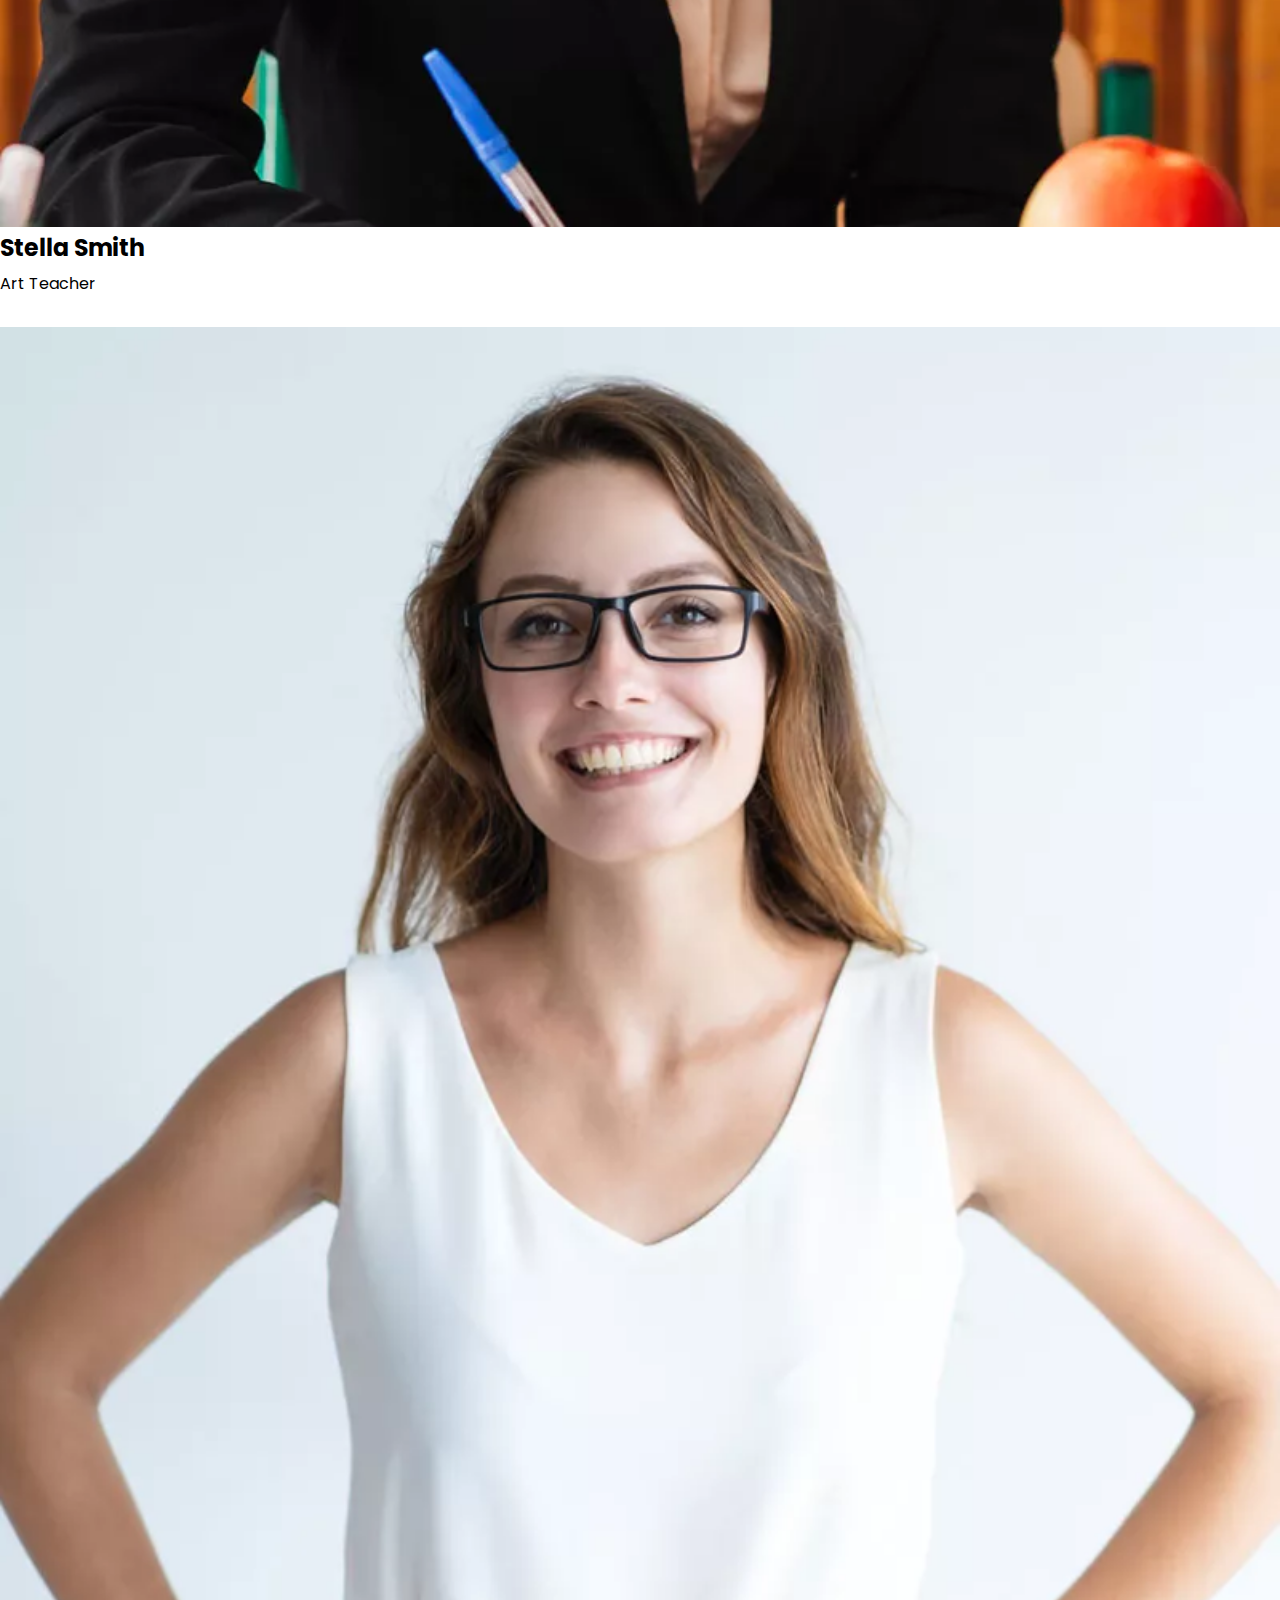
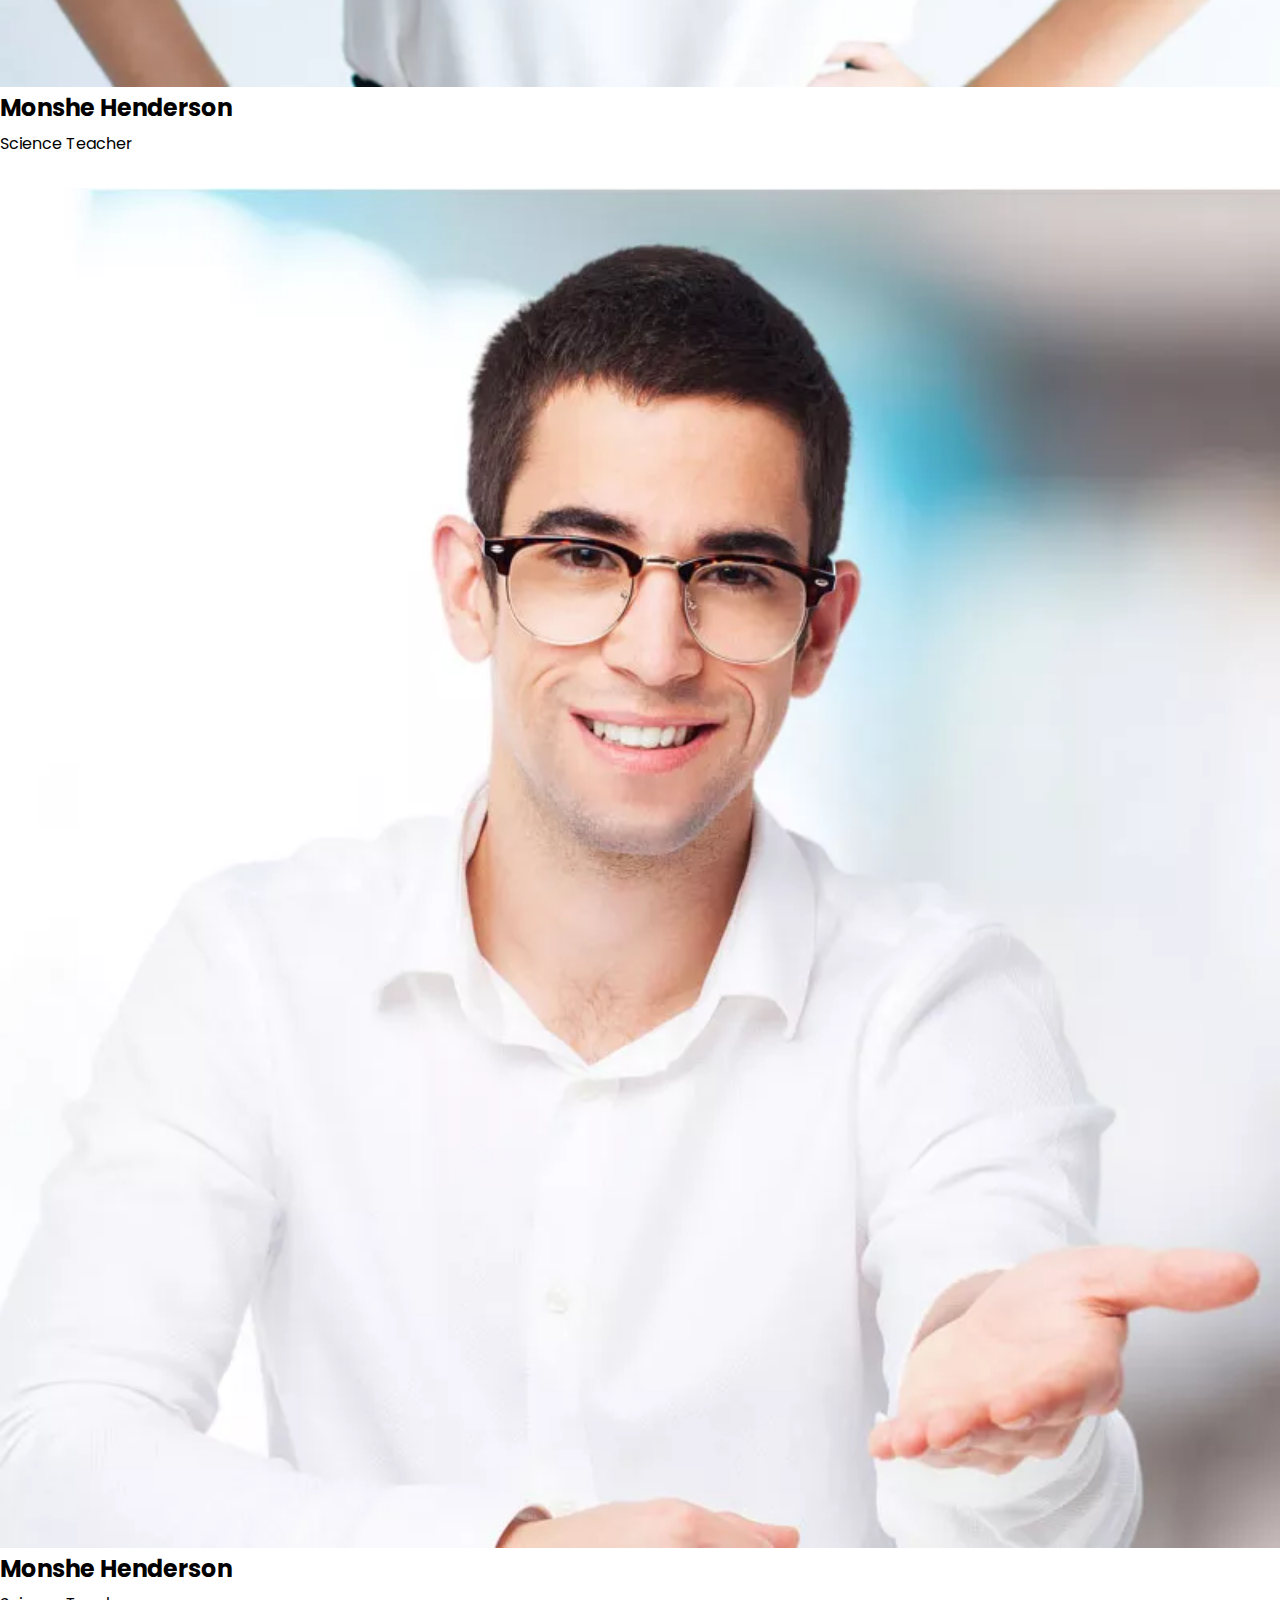
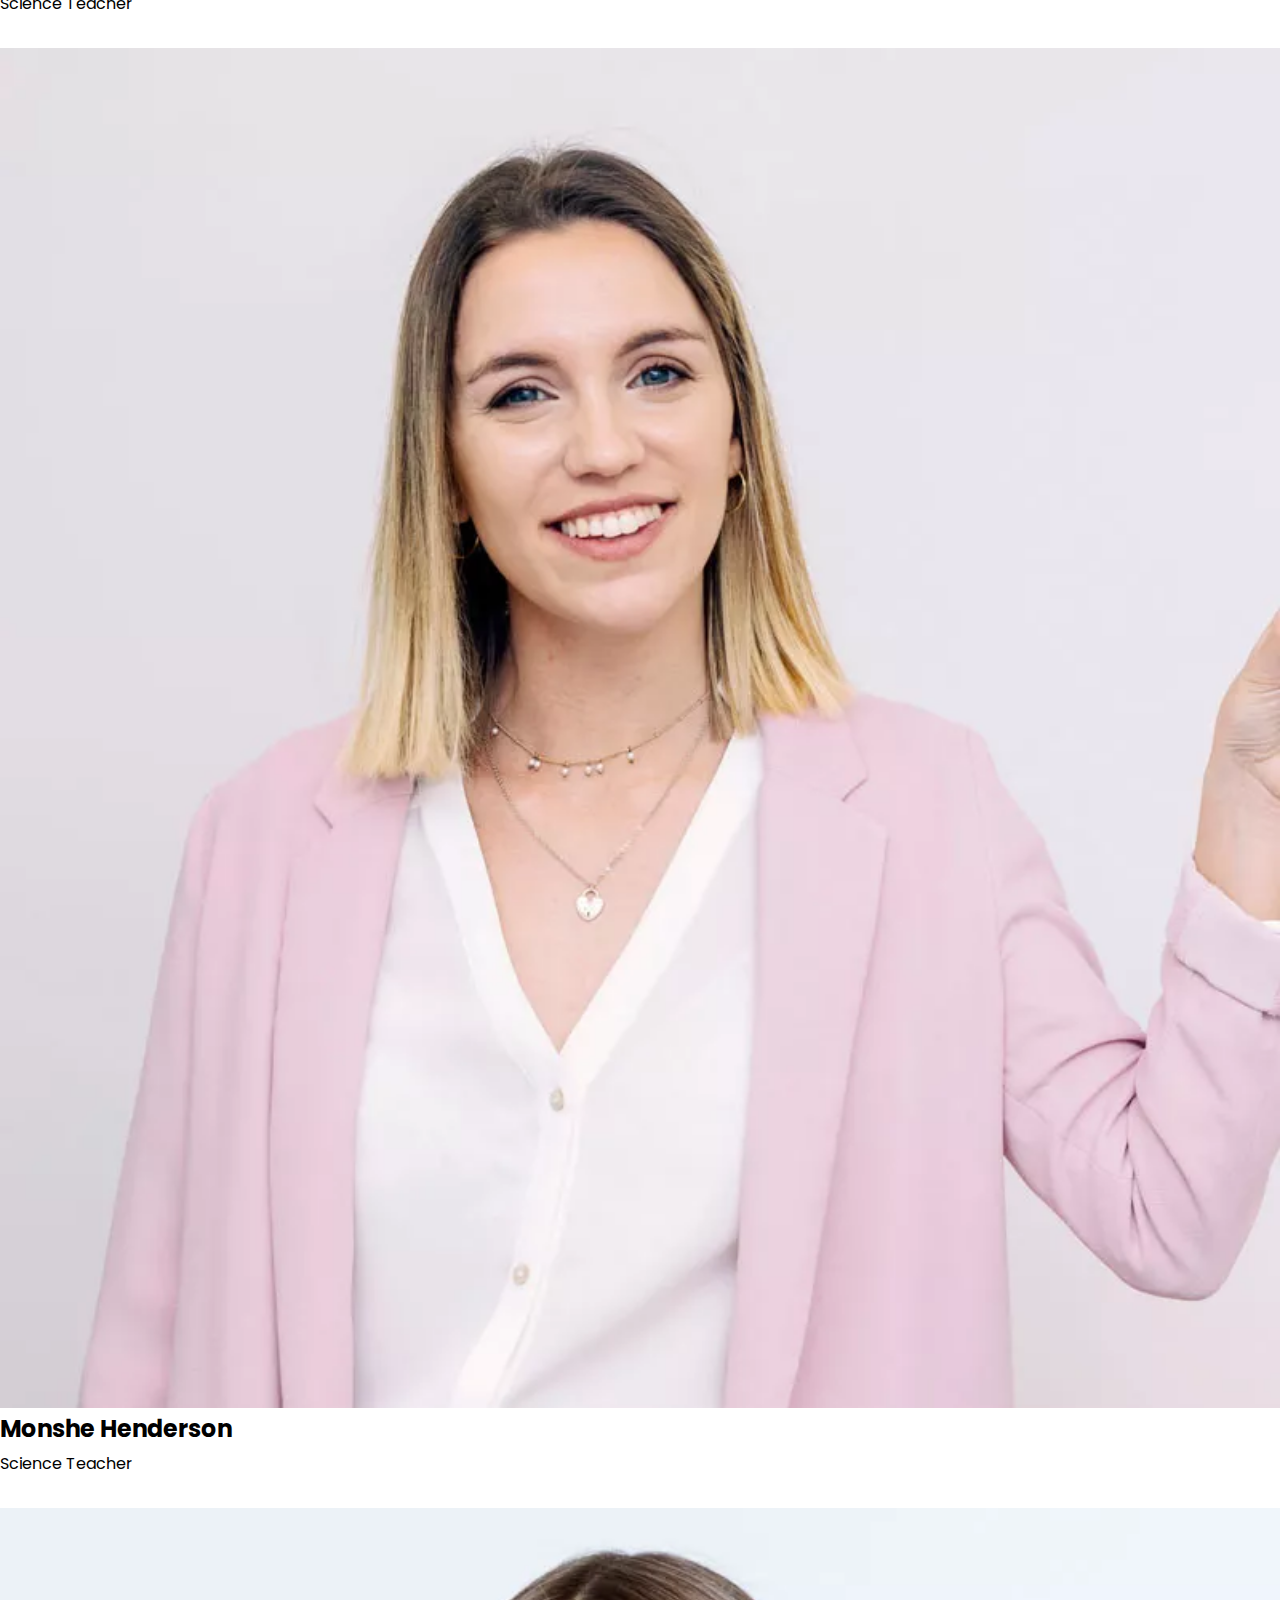
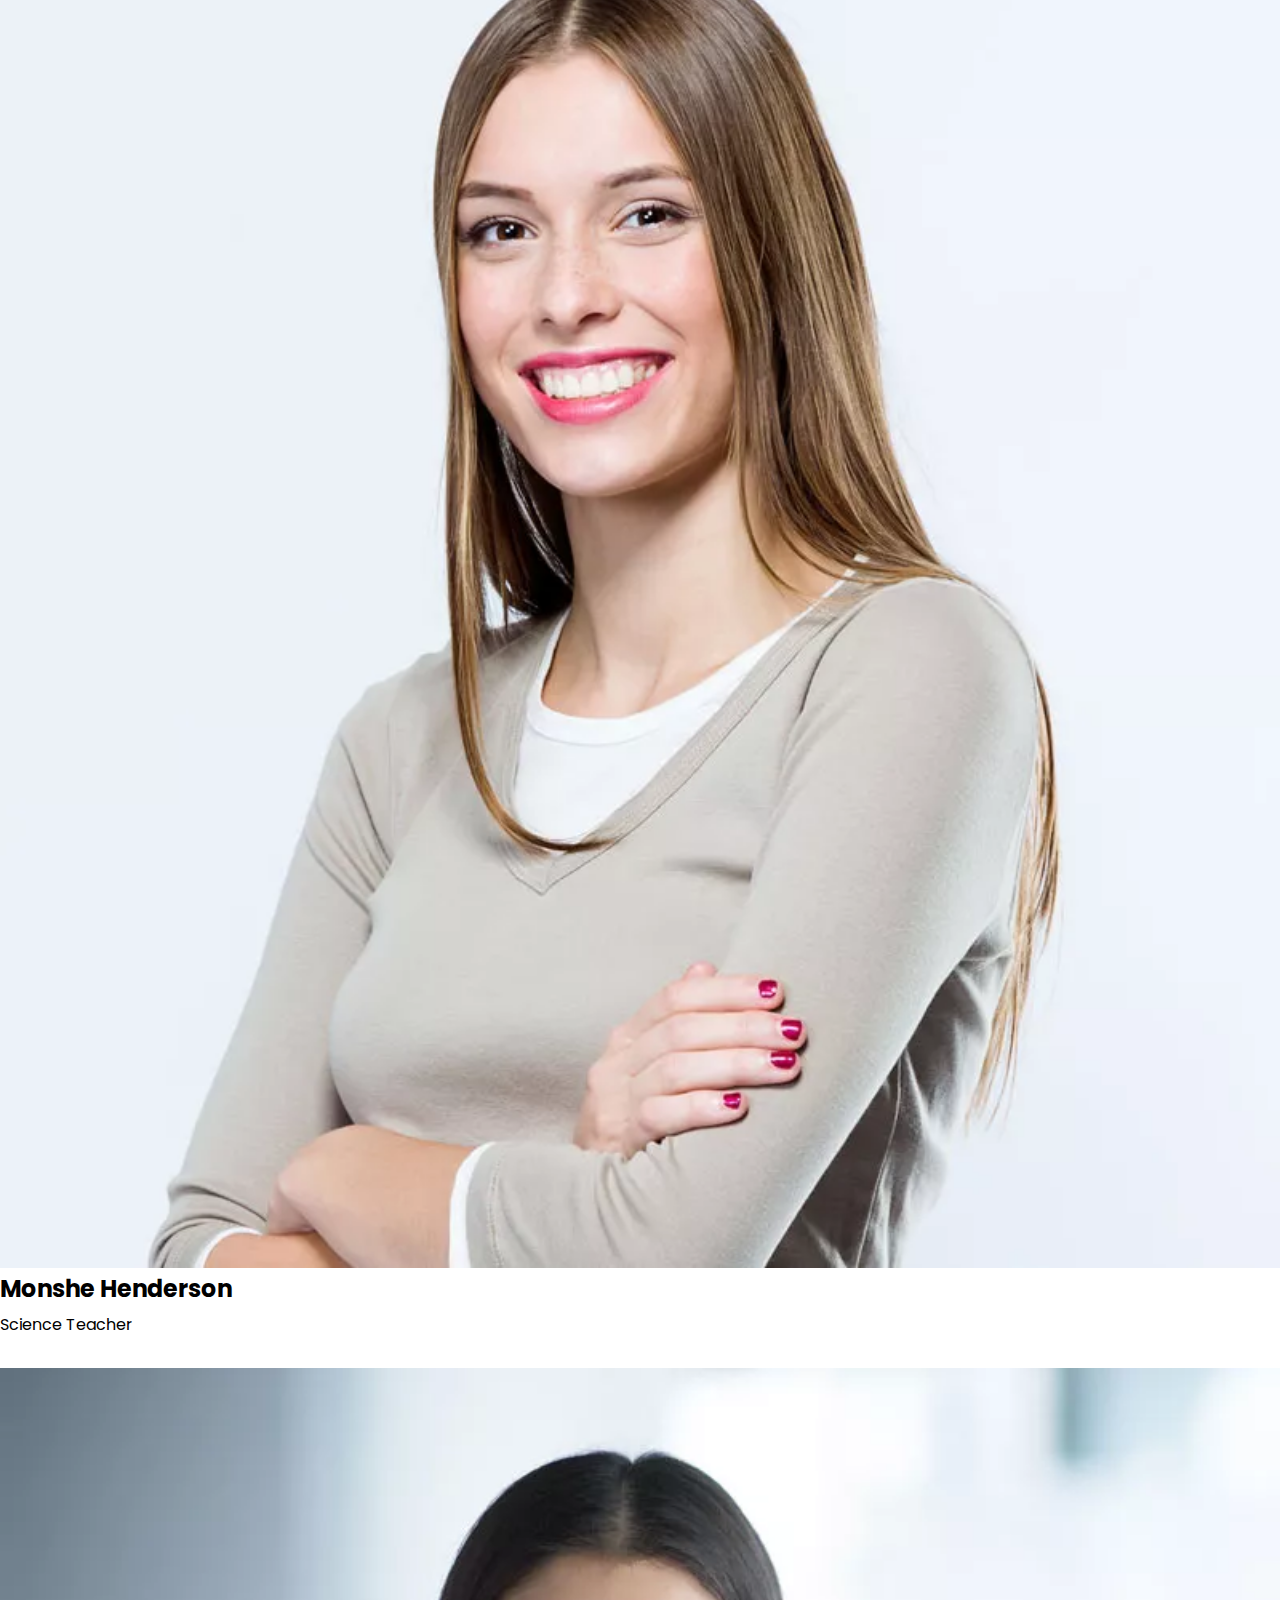
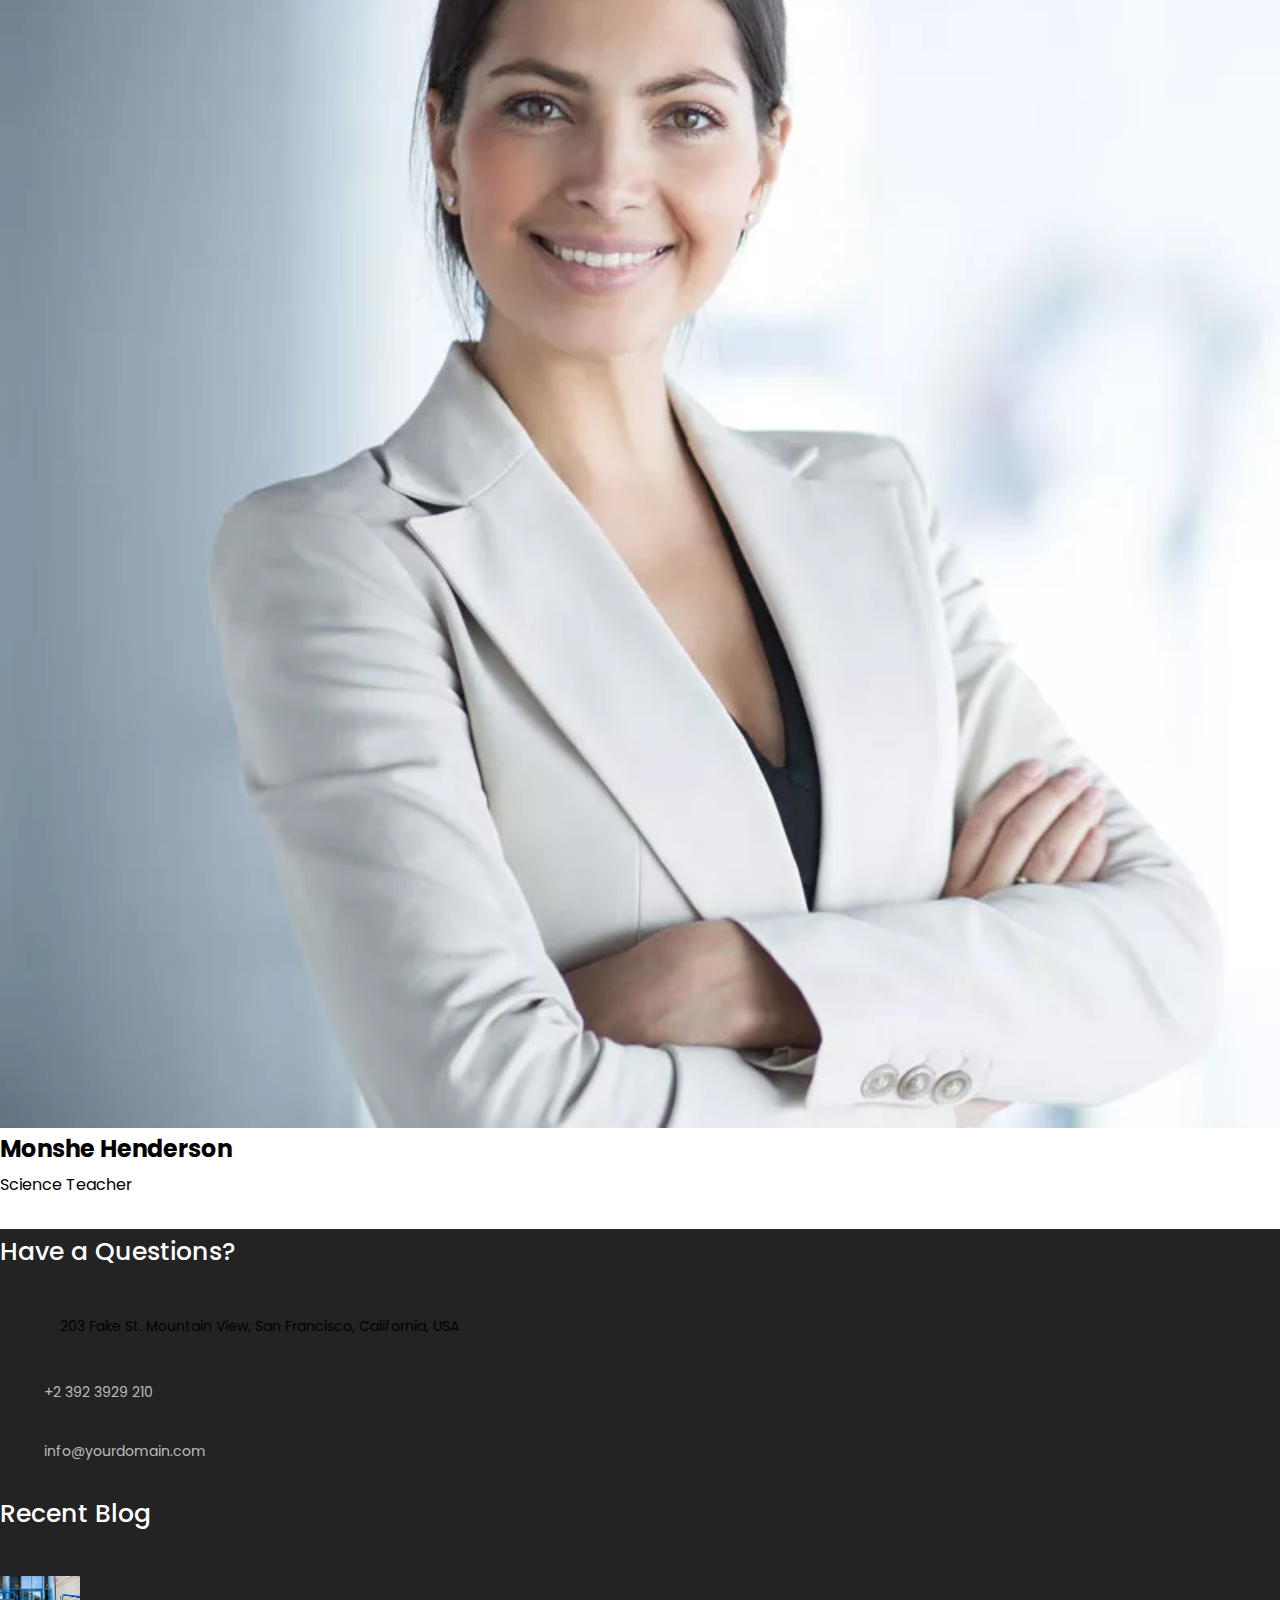
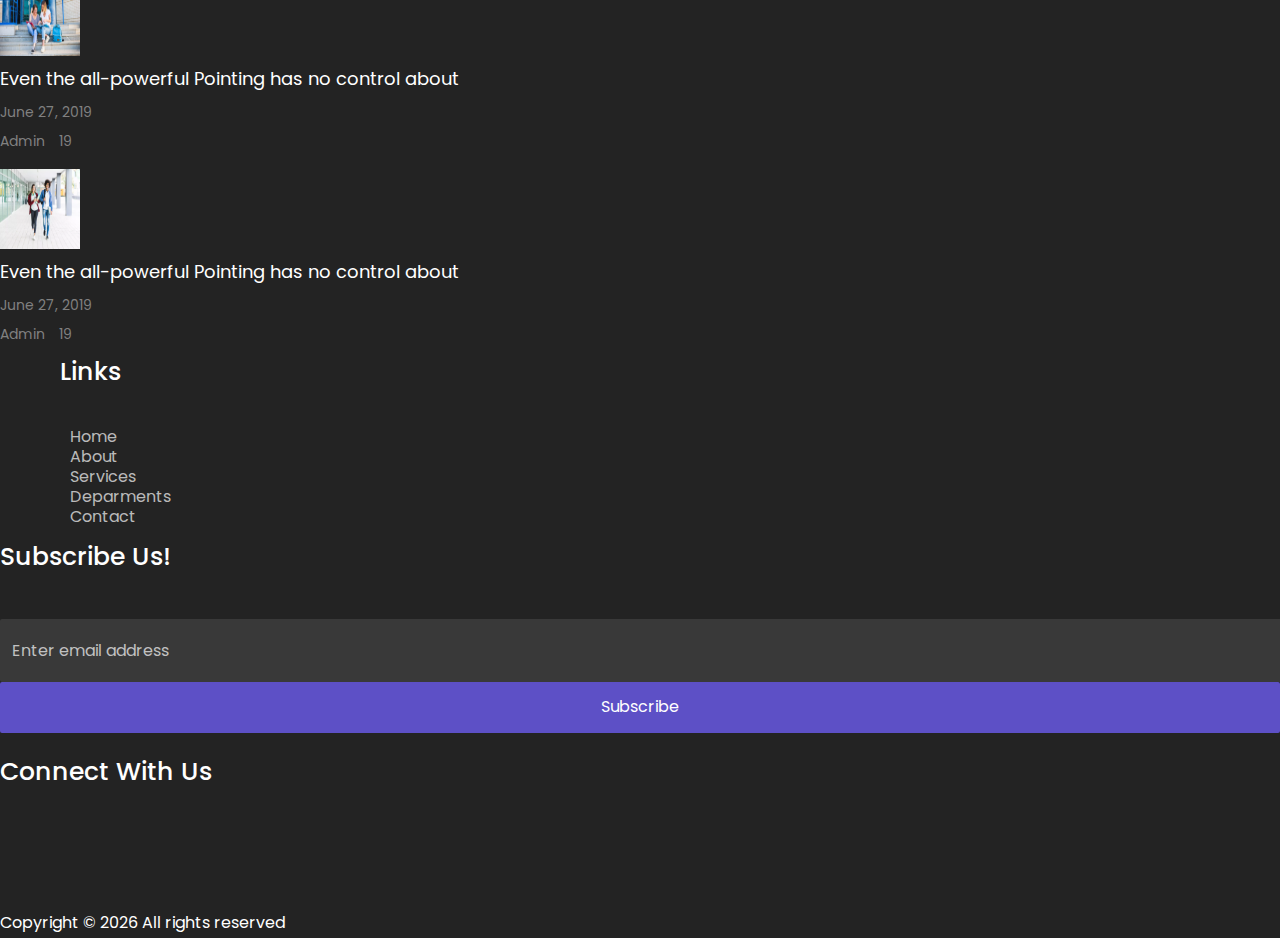
<file: staff.html>
<!doctype html>
<html lang="en">

<head>
    <!-- Required meta tags -->
    <meta charset="UTF-8">
    <meta name="viewport" content="width=device-width, initial-scale=1">

    <!-- Bootstrap CSS -->
    <link href="https://cdn.jsdelivr.net/npm/bootstrap@5.0.2/dist/css/bootstrap.min.css" rel="stylesheet"
        integrity="sha384-EVSTQN3/azprG1Anm3QDgpJLIm9Nao0Yz1ztcQTwFspd3yD65VohhpuuCOmLASjC" crossorigin="anonymous">
    <link rel="stylesheet" href="css/style.css">
    <link rel="stylesheet" href="css/mobile.css">
    <link rel="stylesheet" href="https://cdnjs.cloudflare.com/ajax/libs/font-awesome/6.4.0/css/all.min.css"
        integrity="sha512-iecdLmaskl7CVkqkXNQ/ZH/XLlvWZOJyj7Yy7tcenmpD1ypASozpmT/E0iPtmFIB46ZmdtAc9eNBvH0H/ZpiBw=="
        crossorigin="anonymous" referrerpolicy="no-referrer" />

    <title>Bootstrap Demo</title>
</head>

<body>
    <div class="navbar-light">
        <div class="container">
            <div class="row d-flex align-items-center py-4">
                <div class="logo col-lg-4 mt-2">
                    <a class="navbar-brand d-flex flex-column" href="index.html">Fox.</a>
                    <span>University</span>
                </div>
                <div class=" col-lg-8">
                    <div class="row">
                        <div class="col-lg-4 my-lg-0 my-3 d-flex justify-content-start align-items-center">
                            <div class="icon  d-flex  align-items-center">
                                <i class="fa-sharp fa-solid fa-paper-plane me-3"></i>
                            </div>
                            <div class="text">
                                <span class="d-block">Email</span>
                                <span>youremail@email.com</span>
                            </div>
                        </div>
                        <div class="col-lg-4 d-flex justify-content-start align-items-center">
                            <div class="icon d-flex  align-items-center">
                                <i class="fa-sharp fa-solid fa-phone me-3"></i>
                            </div>
                            <div class="text">
                                <span class="d-block">Call</span>
                                <span>Call Us: + 1235 2355 98</span>
                            </div>
                        </div>
                        <div class="col-lg-4 ">
                            <div class="button mt-2 d-flex justify-content-end">
                                <a href="#" class="btn btn-primary ">
                                    <span>Apply now</span>
                                </a>
                            </div>
                        </div>
                    </div>
                </div>
            </div>
        </div>
    </div>



    <div class="container">
        <nav class="navbar navbar-expand-lg navbar-dark  ">
            <div class="container-fluid">
                <button class="navbar-toggler" type="button" data-bs-toggle="collapse"
                    data-bs-target="#navbarTogglerDemo01" aria-controls="navbarTogglerDemo01" aria-expanded="false"
                    aria-label="Toggle navigation">
                    <span class="navbar-toggler-icon"></span>
                    Menu
                </button>
                <form class="d-flex nav-form order-lg-last">
                    <input class="form-control me-2" type="search" placeholder="Search" aria-label="Search">
                    <i class="fa-sharp fa-solid fa-magnifying-glass"></i>
                </form>
                <div class="collapse navbar-collapse" id="navbarTogglerDemo01">
                    <ul class="navbar-nav me-auto mb-2 mb-lg-0">
                        <li class="nav-item">
                            <a class="nav-link active " aria-current="page" href="index.html">Home</a>
                        </li>
                        <li class="nav-item">
                            <a class="nav-link active " href="about.html">About</a>
                        </li>
                        <li class="nav-item">
                            <a class="nav-link active" href="courses.html">Courses</a>
                        </li>
                        <li class="nav-item">
                            <a class="nav-link active current-page" href="staff.html">Staff</a>
                        </li>
                        <li class="nav-item">
                            <a class="nav-link active" href="blog.html">Blog</a>
                        </li>
                        <li class="nav-item">
                            <a class="nav-link active" href="contact.html">Contact</a>
                        </li>
                    </ul>
                </div>
            </div>
        </nav>
    </div>


    <section class="hero-wrap hero-wrap-2" style="background-image: url('img/bg_1.jpg');">
        <div class="overlay"></div>
        <div class="container">
            <div class="row no-gutters slider-text align-items-center justify-content-center">
                <div class="col-md-9 text-center ">
                    <h1 class="mb-2 bread">Certified Teacher</h1>
                    <p class="breadcrumbs">
                        <span class="mr-2">
                            <a href="index.html">Home <i class="fa-solid fa-chevron-right"></i></a>
                        </span>
                        <span>Teacher
                            <i class="fa-solid fa-chevron-right"></i>
                        </span>
                    </p>
                </div>
            </div>
        </div>
    </section>


    <section class="teachers-section py-5">
        <div class="container-fluid px-4">
            <div class="row justify-content-center mb-5 pb-2">
                <div class="col-md-8 text-center">
                    <h2 class="mb-4">Certified Teachers</h2>
                    <p class="text-dark">Separated they live in. A small river named Duden flows by their place and
                        supplies it with the
                        necessary regelialia. It is a paradisematic country</p>
                </div>
            </div>
            <div class="row justify-content-center align-items-center">
                <div class="col-md-6 col-lg-3">
                    <div class="staff">
                        <div class="d-flex align-items-stretch">
                            <div class="img align-self-stretch"><img src="img/teacher-1.jpg" alt="">
                            </div>
                        </div>
                        <div class="pt-3 text-center">
                            <h3>Bianca Wilson</h3>
                            <span class="mb-2">Teacher</span>
                            <div>
                                <p class="text-dark">I am an ambitious workaholic, but apart from that, pretty simple
                                    person.</p>
                            </div>
                        </div>
                    </div>
                </div>
                <div class="col-md-6 col-lg-3">
                    <div class="staff">
                        <div class="d-flex align-items-stretch">
                            <div class="img align-self-stretch"><img src="img/teacher-2.jpg" alt="">
                            </div>
                        </div>
                        <div class="pt-3 text-center">
                            <h3>Mitch Parker</h3>
                            <span class="mb-2">English Teacher</span>
                            <div>
                                <p class="text-dark">I am an ambitious workaholic, but apart from that, pretty simple
                                    person.</p>
                            </div>
                        </div>
                    </div>
                </div>
                <div class="col-md-6 col-lg-3">
                    <div class="staff">
                        <div class="d-flex align-items-stretch">
                            <div class="img align-self-stretch"><img src="img/teacher-3.jpg" alt="">
                            </div>
                        </div>
                        <div class="pt-3 text-center">
                            <h3>Stella Smith</h3>
                            <span class="mb-2">Art Teacher</span>
                            <div>
                                <p class="text-dark">I am an ambitious workaholic, but apart from that, pretty simple
                                    person.</p>
                            </div>
                        </div>
                    </div>
                </div>
                <div class="col-md-6 col-lg-3">
                    <div class="staff">
                        <div class=" d-flex align-items-stretch">
                            <div class="img align-self-stretch"><img src="img/teacher-4.jpg" alt="">
                            </div>
                        </div>
                        <div class="pt-3 text-center">
                            <h3>Monshe Henderson</h3>
                            <span class="mb-2">Science Teacher</span>
                            <div>
                                <p class="text-dark">I am an ambitious workaholic, but apart from that, pretty simple
                                    person.</p>
                            </div>
                        </div>
                    </div>
                </div>
                <div class="col-md-6 col-lg-3">
                    <div class="staff">
                        <div class=" d-flex align-items-stretch">
                            <div class="img align-self-stretch"><img src="img/teacher-5.jpg" alt="">
                            </div>
                        </div>
                        <div class="pt-3 text-center">
                            <h3>Monshe Henderson</h3>
                            <span class="mb-2">Science Teacher</span>
                            <div>
                                <p class="text-dark">I am an ambitious workaholic, but apart from that, pretty simple
                                    person.</p>
                            </div>
                        </div>
                    </div>
                </div>
                <div class="col-md-6 col-lg-3">
                    <div class="staff">
                        <div class=" d-flex align-items-stretch">
                            <div class="img align-self-stretch"><img src="img/teacher-6.jpg" alt="">
                            </div>
                        </div>
                        <div class="pt-3 text-center">
                            <h3>Monshe Henderson</h3>
                            <span class="mb-2">Science Teacher</span>
                            <div>
                                <p class="text-dark">I am an ambitious workaholic, but apart from that, pretty simple
                                    person.</p>
                            </div>
                        </div>
                    </div>
                </div>
                <div class="col-md-6 col-lg-3">
                    <div class="staff">
                        <div class=" d-flex align-items-stretch">
                            <div class="img align-self-stretch"><img src="img/teacher-7.jpg" alt="">
                            </div>
                        </div>
                        <div class="pt-3 text-center">
                            <h3>Monshe Henderson</h3>
                            <span class="mb-2">Science Teacher</span>
                            <div>
                                <p class="text-dark">I am an ambitious workaholic, but apart from that, pretty simple
                                    person.</p>
                            </div>
                        </div>
                    </div>
                </div>
                <div class="col-md-6 col-lg-3">
                    <div class="staff">
                        <div class=" d-flex align-items-stretch">
                            <div class="img align-self-stretch"><img src="img/teacher-8.jpg" alt="">
                            </div>
                        </div>
                        <div class="pt-3 text-center">
                            <h3>Monshe Henderson</h3>
                            <span class="mb-2">Science Teacher</span>
                            <div>
                                <p class="text-dark">I am an ambitious workaholic, but apart from that, pretty simple
                                    person.</p>
                            </div>
                        </div>
                    </div>
                </div>
            </div>
        </div>
    </section>



    <footer class="footer-section py-5">
        <div class="container py-5">
            <div class="row mb-5">
                <div class="col-md-6 col-lg-3">
                    <div class=" mb-5">
                        <h2>Have a Questions?</h2>
                        <div class=" mb-3">
                            <ul>
                                <li>
                                    <span class="ft-icon"><i class="fa-solid fa-location-dot"></i></span>
                                    <span class="text text-light txt">203 Fake St. Mountain View, San
                                        Francisco, California, USA</span>

                                </li>
                                <li>
                                    <a href="#">
                                        <span class="ft-icon"><i class="fa-solid fa-phone"></i></span>
                                        <span class="text text-light">+2 392 3929 210</span>
                                    </a>
                                </li>
                                <li>
                                    <a href="#">
                                        <span class="ft-icon"><i class="fa-solid fa-envelope"></i></span>
                                        <span class="text text-light">info@yourdomain.com</span>
                                    </a>
                                </li>
                            </ul>
                        </div>
                    </div>
                </div>
                <div class="col-md-6 col-lg-3">
                    <div class=" mb-5">
                        <h2>Recent Blog</h2>
                        <div class=" mb-4 d-flex">
                            <a class="mr-4"><img class=" ft-img" src="img/image_1.jpg" alt=""></a>
                            <div class="text">
                                <h3 class="heading">
                                    <a href="#">Even the all-powerful Pointing has no control about</a>
                                </h3>
                                <div class="meta d-flex flex-column">
                                    <div>
                                        <a href="#"><span><i class="fa-regular fa-calendar-days"></i></span> June 27,
                                            2019</a>
                                    </div>
                                    <div><a href="#"><span><i class="fa-solid fa-user"></i></span> Admin</a>
                                        <a href="#"><span><i class="fa-solid fa-envelope"></i></span> 19</a>
                                    </div>
                                </div>
                            </div>
                        </div>
                        <div class="block-21 mb-5 d-flex ">
                            <a class="mr-4"><img class="ft-img" src="img/image_2.jpg" alt=""></a>
                            <div class="text">
                                <h3 class="heading"><a href="#">Even the all-powerful Pointing has no control about</a>
                                </h3>
                                <div class="meta d-flex flex-column">
                                    <div>
                                        <a href="#"><span><i class="fa-regular fa-calendar-days"></i></span> June 27,
                                            2019</a>
                                    </div>
                                    <div><a href="#"><span><i class="fa-solid fa-user"></i></span> Admin</a>
                                        <a href="#"><span><i class="fa-solid fa-envelope"></i></span> 19</a>
                                    </div>
                                </div>
                            </div>
                        </div>
                    </div>
                </div>
                <div class="col-md-6 col-lg-3">
                    <div class="mb-5 ft-link">
                        <h2>Links</h2>
                        <ul class="list-unstyled">
                            <li><a href="#"><span class="mr-2"><i
                                            class="fa-solid fa-arrow-right-long"></i></span>Home</a></li>
                            <li><a href="#"><span class="mr-2"><i
                                            class="fa-solid fa-arrow-right-long"></i></span>About</a></li>
                            <li><a href="#"><span class="mr-2"><i
                                            class="fa-solid fa-arrow-right-long"></i></span>Services</a></li>
                            <li><a href="#"><span class="mr-2"><i
                                            class="fa-solid fa-arrow-right-long"></i></span>Deparments</a></li>
                            <li><a href="#"><span class="mr-2"><i
                                            class="fa-solid fa-arrow-right-long"></i></span>Contact</a></li>
                        </ul>
                    </div>
                </div>
                <div class="col-md-6 col-lg-3">
                    <div class="mb-5">
                        <h2 class="heading-2">Subscribe Us!</h2>
                        <form action="#" class="subscribe-form">
                            <div class="form-group">
                                <input type="text" class="form-control mb-2 text-center"
                                    placeholder="Enter email address">
                                <input type="submit" value="Subscribe" class="form-control submit px-3">
                            </div>
                        </form>
                    </div>
                    <div class="mb-5">
                        <h2 class=" mb-0">Connect With Us</h2>
                        <ul class="list-unstyled d-flex  mt-3">
                            <li class="ft-social"><a href="#"><i class="fa-brands fa-twitter"></i></a></li>
                            <li class="ft-social"><a href="#"><i class="fa-brands fa-facebook"></i></a></li>
                            <li class="ft-social"><a href="#"><i class="fa-brands fa-instagram"></i></a></li>
                        </ul>
                    </div>
                </div>
            </div>
            <div class="row">
                <div class="col-md-12 text-center">
                    <p>
                        Copyright ©
                        <script>document.write(new Date().getFullYear());</script> All rights reserved</a>
                    </p>
                </div>
            </div>
        </div>
    </footer>
    <script src="https://cdn.jsdelivr.net/npm/bootstrap@5.0.2/dist/js/bootstrap.bundle.min.js"
        integrity="sha384-MrcW6ZMFYlzcLA8Nl+NtUVF0sA7MsXsP1UyJoMp4YLEuNSfAP+JcXn/tWtIaxVXM"
        crossorigin="anonymous"></script>



</body>

</html>
</file>
<file: css/style.css>
@import url("https://fonts.googleapis.com/css2?family=Alkatra:wght@400;600;700&family=Poppins:wght@300;400;500;700;900&display=swap");

* {
  padding: 0;
  margin: 0;
  font-family: "Poppins", sans-serif;
}
a {
  text-decoration: none;
  color: #fff;
}
.h3,
h3 {
  font-size: calc(1rem + 0.6vw);
}
html {
  scroll-behavior: smooth;
}
body {
  line-height: 1.8;
  box-sizing: border-box;
}

.container .navbar-dark {
  background-color: #0d1027;
}
.navbar-brand {
  font-weight: 900;
  font-size: 38px;
  padding: 0;
  line-height: 22px;
  text-transform: uppercase;
}
.logo span {
  font-size: 12px;
  text-transform: uppercase;
  letter-spacing: 2px;
  font-weight: 900;
}

.text span:first-child {
  font-weight: 700;
  color: #000000;
}
.text span:last-child {
  font-weight: 300;
  color: #000000;
  font-size: 14px;
}

.row .icon i {
  color: #fd5f00;
  font-size: 20px;
  border-radius: 0;
}

.button .btn {
  background: #fd5f00;
  border: 1px solid #fd5f00;
  color: #fff;
  border-radius: 0;
  transition: 0.3s ease-in-out;
}

.button .btn-primary:hover {
  border: 1px solid #fd5f00;
  background: transparent;
  color: #fd5f00;
}
.navbar .nav-item .nav-link {
  font-size: 14px;
  padding-top: 1rem;
  padding-bottom: 1rem;
  padding-left: 20px;
  padding-right: 20px;
  font-weight: 400;
  color: #fff;
  opacity: 1;
}

.navbar-dark .navbar-toggler {
  color: rgba(255, 255, 255, 0.55);
  border: none;
  cursor: pointer;
  padding-right: 0;
  text-transform: uppercase;
  font-size: 16px;
  letter-spacing: 0.1em;
}
.navbar-dark .navbar-toggler:focus {
  box-shadow: none;
}

.nav-form {
  border: 1px solid rgba(65, 61, 61, 0.7);
  border-radius: 50px;
}
form .form-control {
  width: calc(100% - 52px);
  border: none;
  background: transparent;
  font-size: 16px;
  height: 51px;
}
form .form-control:focus {
  box-shadow: none;
  background: transparent;
  font-size: 16px;
  color: white;
}
form .form-control::placeholder {
  color: rgba(255, 255, 255, 0.7);
}

form i {
  font-size: 20px;
  color: rgba(255, 255, 255, 0.7);
  cursor: pointer;
  margin-top: 18px;
}

.navbar-dark .navbar-nav .nav-link:hover,
.navbar-dark .navbar-nav .current-page {
  color: #fd5f00 !important;
}

.overley::before {
  content: "";
  position: absolute;
  top: 0;
  left: 0;
  width: 100%;
  height: 602px;
  background: rgba(13, 17, 40, 0.6);
}

.overley {
  background-size: cover;
  background-repeat: no-repeat;
  height: 600px;
  object-fit: cover;
  position: relative;
}

.carousel-caption {
  display: flex;
  flex-direction: column;
  justify-content: center;
  align-items: center;
  margin-bottom: 130px;
}
.carousel-item h1 {
  color: white;
  font-weight: 600;
  line-height: 2;
  font-size: 50px;
}

.button .btn-2 {
  background: #fd5f00;
  border: 1px solid #fd5f00;
  color: #fff;
  border-radius: 0;
  padding: 10px 20px;
  font-size: 23px;
  border-radius: 40px;
  text-transform: uppercase;
}
.services .icon i {
  font-size: 40px;
  color: white;
  margin-bottom: 50px;
}
.col-md-3.d-flex.align-items-center.justify-content-center.flex-column {
  background: #fd5f00;
  padding: 60px 10px;
}
.text-area h3,
p {
  color: white;
}

.offer .icon-2 {
  background: #fd5f00;
  border-radius: 70%;
  width: 80px;
  height: 80px;
  margin-right: 16px;
}
.offer .margin-bottom {
  margin-bottom: 40px;
}
.offer .about-image img {
  background-size: cover;
  background-repeat: no-repeat;
  background-position: center center;
  width: 100%;
  height: 130vh;
  object-fit: cover;
}
.offer .about-image {
  position: relative;
}

.campus {
  background-image: linear-gradient(
      rgba(13, 17, 40, 0.6),
      rgba(252, 97, 2, 0.6)
    ),
    url(../img/bg_3.jpg);
  background-repeat: no-repeat;
  background-size: cover;
  background-position: center center;
  height: 100%;
  position: relative;
  background-attachment: fixed;
}
.campus img {
  background-size: cover;
  background-repeat: no-repeat;
  background-position: center center;
  width: 90%;
}

.services .s-height {
  height: 430px;
}
.courses-section .row img,
.blog-section .row img {
  background-size: cover;
  background-repeat: no-repeat;
  background-position: center center;
  width: 100%;
  height: 300px;
  object-fit: cover;
}

.courses-section .row span i {
  color: #fd5f00 !important;
  margin: 2px 5px;
}
.courses-section .row span {
  color: #000000;
  margin-right: 25px;
}
.courses-section .row .btn,
.contact .row .btn,
.contact-section .row .btn,
.blog-section .row .btn {
  background: #fd5f00;
  border: 1px solid #fd5f00;
  color: #fff;
  border-radius: 40px;
}
.courses-section .row .btn.btn-primary:hover,
.contact .row .btn.btn-primary:hover,
.contact-section .row .btn.btn-primary:hover,
.blog-section .row .btn.btn-primary:hover {
  border: 1px solid #fd5f00;
  background: transparent;
  color: #fd5f00;
}

.teachers-section .staff img {
  background-size: cover;
  background-repeat: no-repeat;
  background-position: center center;
  width: 100%;
  height: 100%;
  display: block;
  object-fit: cover;
}
.teachers-section .staff h3,
.teachers-section .staff img {
  transition: 0.2s ease-in-out;
}
.teachers-section .staff .img {
  margin: auto;
}
.teachers-section .staff:hover h3,
.teachers-section .staff:hover span {
  color: #fd5f00;
}
.teachers-section .staff:hover img {
  transform: scale(1.05);
}

.contact {
  background-image: linear-gradient(
      rgba(13, 17, 40, 0.6),
      rgba(252, 97, 2, 0.6)
    ),
    url(../img/bg_5.jpg);
  background-repeat: no-repeat;
  background-size: cover;
  background-position: center center;
  height: 100%;
  position: relative;
  background-attachment: fixed;
  margin: 100px 0;
}

form .form-control {
  width: calc(100% - 52px);
  border: none;
  background: transparent;
  font-size: 16px;
  height: 51px;
}

.form-control {
  display: block;
  width: 100%;
  height: calc(1.5em + 0.75rem + 2px);
  padding: 0.375rem 0.75rem;
  font-size: 1rem;
  font-weight: 400;
  line-height: 1.5;
  color: #495057;
  background-color: #fff;
  background-clip: padding-box;
  border: 1px solid #ced4da;
  border-radius: 0.25rem;
}

.appointment-form .form-control {
  border: transparent !important;
  border-bottom: 1px solid rgba(255, 255, 255, 0.2) !important;
  height: 58px !important;
  padding-left: 0;
  padding-right: 0;
  background: transparent !important;
  color: rgba(255, 255, 255, 0.9) !important;
  font-size: 16px;
  border-radius: 0px;
  box-shadow: none !important;
}

textarea.form-control {
  margin-top: 15px;
}
.blog-section .row {
  cursor: pointer;
}
.blog-section .row :hover h5 {
  color: #fd5f00;
  transition: 0.3s ease-in-out;
}
.blog-section .col-md-3 {
  margin-bottom: 30px;
}

.footer-section {
  background: #232323;
}

.footer-section h2 {
  font-weight: normal;
  color: #fff;
  margin-bottom: 40px;
  font-size: 25px;
  font-weight: 500;
}
.footer-section a {
  color: rgba(255, 255, 255, 0.7);
}

.footer-section ul li span {
  display: inline-block;
}
.footer-section ul li .ft-icon {
  width: 40px;
  height: 40px;
  font-size: 18px;
  padding: 2px 0;
  color: white;
}
.footer-section ul {
  padding-left: 0;
}
.footer-section ul li {
  margin-bottom: 15px;
  display: flex;
}

.footer-section ul li .text {
  font-size: 14px;
}
.footer-section ul li .txt {
  margin-left: 20px;
}

.footer-section .text h3 a {
  font-weight: 400;
  font-size: 18px;
  color: #fff;
}
.footer-section .list-unstyled li {
  line-height: 5px;
}
.footer-section .text h3 a :hover {
  color: #fd5f00 !important;
}

.footer-section span i {
  margin-right: 10px;
}
.footer-section ul li :hover {
  color: white !important;
}

.footer-section .row .ft-img {
  display: block;
  width: 80px;
  height: 80px;
  margin-right: 25px;
  margin-top: 13px;
}
.footer-section .row .meta a {
  margin-right: 10px;
}
.footer-section .row .meta a,
.footer-section .row .meta span {
  color: gray;
  font-size: 14px;
}
.footer-section .row .meta > div {
  margin-right: 10px;
}
.footer-section .row .meta i {
  margin-right: 0;
}

.footer-section .row .ft-link {
  margin-left: 60px;
}

.footer-section .subscribe-form .form-group input {
  border-radius: 2px;
  width: 100%;
  background: rgba(255, 255, 255, 0.1) !important;
  border: none;
  color: rgba(255, 255, 255, 0.7) !important;
  font-size: 16px;
}

.footer-section .subscribe-form .form-group .submit {
  color: #fff !important;
  font-size: 16px;
  background: #5d50c6 !important;
  border: none !important;
  border-radius: 2px;
  transition: 0.3s ease-in-out;
}

.footer-section .subscribe-form .form-group .submit:hover {
  background: #fd5f00 !important;
}

.footer-section .ft-social a i {
  font-size: 30px;
  color: #fff;
  margin: 0 10px;
  transition: 0.3s ease-in-out;
}
.footer-section .ft-social a i:hover {
  color: #fd5f00 !important;
}

.img-gallery .row img {
  background-size: cover;
  background-repeat: no-repeat;
  background-position: center center;
  width: 100%;
  height: auto;
  object-fit: cover;
}

/* -------------------------About ------------- */

.hero-wrap.hero-wrap-2 {
  height: 300px;
}
.hero-wrap * {
  z-index: 1;
}
.hero-wrap {
  width: 100%;
  height: 100%;
  background-size: cover;
  background-repeat: no-repeat;
  background-position: center center;
  position: relative;
}

.hero-wrap .overlay {
  position: absolute;
  top: 0;
  left: 0;
  right: 0;
  bottom: 0;
  content: "";
  opacity: 0.3;
  background: #f1453d;
  z-index: 0;
}

.hero-wrap.hero-wrap-2 .slider-text {
  height: 300px;
}
.hero-wrap.hero-wrap-2 .slider-text .bread {
  font-weight: 900;
  color: #fff;
}
.hero-wrap .hero-wrap-2 .slider-text .breadcrumbs {
  text-transform: uppercase;
  font-size: 13px;
  letter-spacing: 1px;
}

.hero-wrap .hero-wrap-2 .slider-text .breadcrumbs span {
  color: #fff;
  border-bottom: 2px solid rgba(255, 255, 255, 0.1);
}
.hero-wrap.hero-wrap-2 .slider-text .breadcrumbs span a {
  color: #fff;
}
/*--------------------- footer ------------- */

.footer-gallery img {
  background-size: cover;
  background-repeat: no-repeat;
  background-position: center center;
  width: 100%;
  height: auto;
  object-fit: cover;
}
/* -----------------contact ------------ */

.contact-section {
  padding-top: 5em;
  position: relative;
}
.contact-section .box {
  width: 100%;
  display: block;
}
.contact-section .box h3 {
  font-size: 24px;
  font-weight: 500;
}

.form-group {
  margin-bottom: 1rem;
}
.form-control-contact {
  height: 52px !important;
  background: #fff !important;
  color: #000000 !important;
  font-size: 18px;
  border-radius: 0px;
  box-shadow: none !important;
  border: 1px solid rgba(0, 0, 0, 0.1);
  width: 100%;
  display: block;
  height: 2.2rem;
  padding: 0.375rem 0.75rem;
  font-size: 1rem;
  font-weight: 400;
  line-height: 1.5;
}
.form-control-contact::placeholder {
  color: #000000 !important;
}
</file>
<file: css/mobile.css>
@media (max-width: 1200px) {
  .offer .about-image img {
    height: 151vh;
  }
  .footer-section .row .ft-img {
    margin-right: 8px;
    margin-top: 4px;
    padding: 4px;
  }
  .header::before {
    top: 207px;
  }
}
@media (max-width: 1024px) {
  .offer .about-image img {
    height: 150vh;
  }
}

@media (max-width: 992px) {
  .offer .about-image img {
    height: 91rem;
  }
  .header::before {
    top: 368px;
  }

  .services .text-area h3,
  .services .text-area p {
    text-align: center;
  }
  .offer .text-area h3,
  .offer .text-area p {
    text-align: left;
  }
  .footer-section .row .ft-link {
    margin-left: 0;
  }
}

@media (max-width: 768px) {
  .courses-section .row .col-md-3 {
    margin-bottom: 30px;
  }
  .courses-section .row p {
    align-items: center;
    justify-content: center;
  }
  .courses-section .row p span {
    padding: 0 40px;
  }
  .teachers-section .staff img {
    width: 100%;
  }
  .carousel-item h1 {
    font-size: 30px;
    line-height: 1.3;
  }
}
</file>
